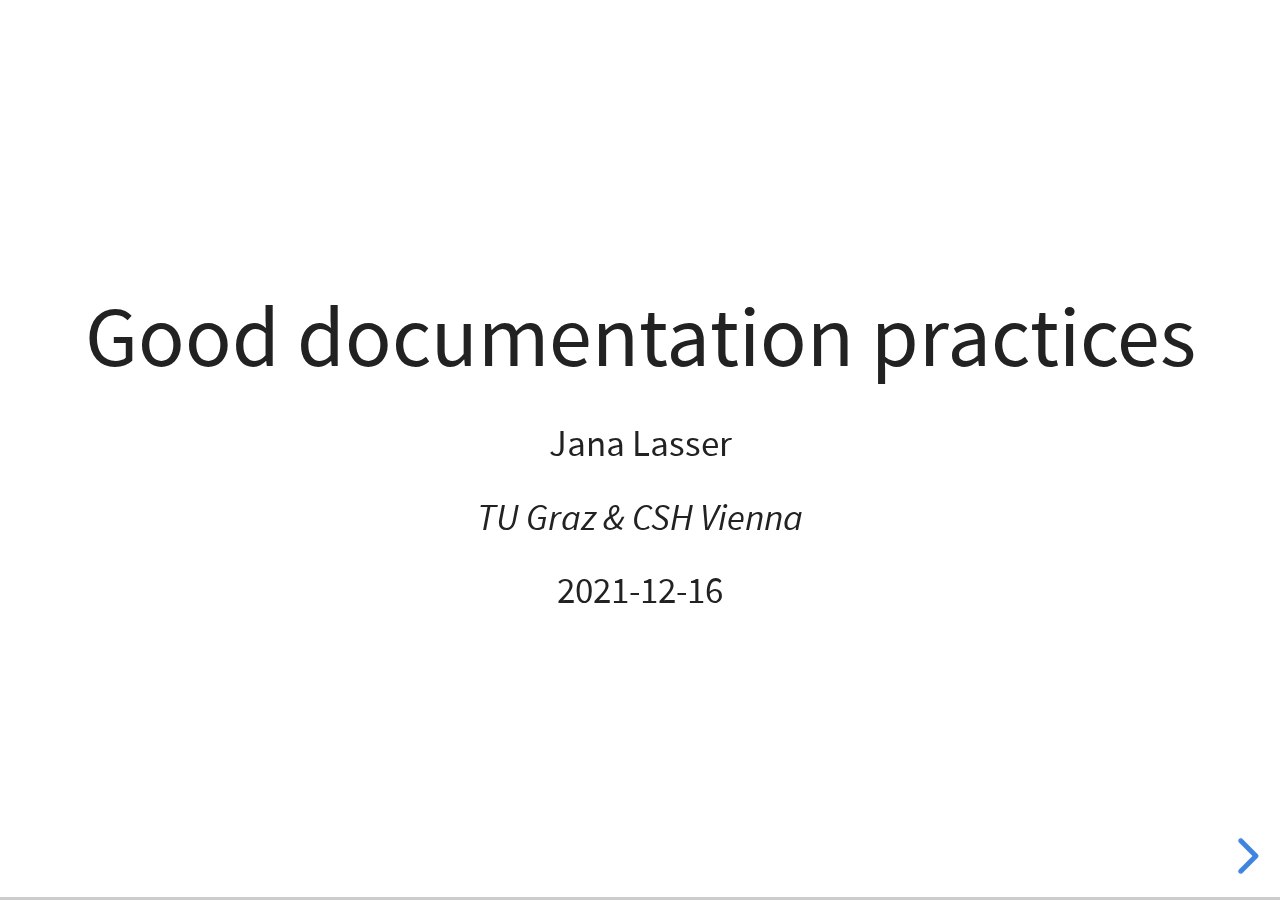
<file: 05_documentation/slides/index.html>
<!doctype html>

<html>
	<script src="plugin/markdown/markdown.js"></script>
	<script>
	  Reveal.initialize({
	    plugins: [ RevealMarkdown ]
	  });
	</script>

	<head>
		<meta charset="utf-8">
		<meta name="viewport" content="width=device-width, initial-scale=1.0, maximum-scale=1.0, user-scalable=no">

		<title>reveal.js</title>

		<link rel="stylesheet" href="dist/reset.css">
		<link rel="stylesheet" href="dist/reveal.css">
		<link rel="stylesheet" href="dist/theme/white.css" id="theme">

		<!-- Theme used for syntax highlighted code -->
		<link rel="stylesheet" href="plugin/highlight/monokai.css" id="highlight-theme">
	</head>
	<body>
		<div class="reveal">
			<div class="slides">
				<section>
					<p style="font-size:70px"> Good documentation practices<p>
					<p style="font-size:30px"> Jana Lasser<p>
					<p style="font-size:30px"> <em>TU Graz & CSH Vienna</em><p>
					<p style="font-size:30px"> 2021-12-16<p>
				</section>

				<section>
					<p style="font-size:60px"> Why should we document?<p>
						<p class="fragment fade-in"; style="font-size:35px">As researchers, we <span style="color:#C0392B">build on the work</span> of (generations) of other researchers.</p>
						<p class="fragment fade-in"; style="font-size:35px">Polished publications are often <span style="color:#C0392B">not enough to build on</span> (or reproduce) existing work.</p>
						<p class="fragment fade-in"; style="font-size:35px">Documentation <span style="color:#C0392B">helps us to remember</span> what we did in the past.</p>
						<p class="fragment fade-in"; style="font-size:35px">Documenting our work helps to <span style="color:#C0392B">find mistakes</span> and unclear parts (slow science).</p>
				</section>
				<section>
					<p style="font-size:60px"> How and what should we document?<p>
						<li class="fragment fade-in"; style="font-size:27px; text-align: left; padding-bottom: 1em;">Files with documentation should reside as <span style="color:#C0392B">close to the primary research</span> (data, figures, code, ...) as possible. Good practice: README file in the same folder.</li>
						<li class="fragment fade-in"; style="font-size:27px; text-align: left; padding-bottom: 1em"><span style="color:#C0392B">Get the metadata right</span>: Who did the work? When (if relevant: where)? How are you reachable in case of questions (email address)? Are there related documents (link them)? If there are multiple versions of this document, include version information.</li>
						<li class="fragment fade-in"; style="font-size:27px; text-align: left; padding-bottom: 1em">Describe what you did in <span style="color:#C0392B">clear language</span>. No need to sound overly sophisticated. Describe the <span style="color:#C0392B">file structure</span> of the repository/folder/collection and what to find where. </li>
						<li class="fragment fade-in"; style="font-size:27px; text-align: left; padding-bottom: 1em">Use <span style="color:#C0392B">structuring elements</span> (headlines, tables, bullets) and enrich with links. </li>
						<li class="fragment fade-in"; style="font-size:27px; text-align: left; padding-bottom: 1em">Don't use proprietary or program specific file formats (.docx!). Good practice: use <span style="color:#C0392B">Markdown</span> (.md). Alternatives: plain text (.txt), <a href="https://en.wikipedia.org/wiki/OpenDocument">Open Document Format</a> (.odt).</li>
				</section>
				<section>
					<p style="font-size:60px"> Markdown<p>
					<p style="text-align: left;"><em> Markdown is a text-to-HTML conversion tool for web writers. Markdown allows you to write using an easy-to-read, easy-to-write plain text format, then convert it to structurally valid XHTML (or HTML).</em></p>

					<p style="text-align: left"><em>Thus, “Markdown” is two things: (1) a plain text formatting syntax; and (2) a software tool, written in Perl, that converts the plain text formatting to HTML.*</em></p>
					<p style="font-size: 30px;"> *Borrowed from <a href="https://daringfireball.net/projects/markdown/">https://daringfireball.net/projects/markdown/</a>
				</section>
				<section>
					<p style="font-size:60px"> Markdown <a href="https://hackmd.io/LY5lKt0NRCCSOP2cXCOegg">example</a><p>
					<img src="img/markdown example.svg", width=1300>
				</section>
				<section>
					<p style="font-size:60px"> HowTo: Markdown*<p>
					<table style="font-size: 27px;">
				    	<thead><tr>
				            <th>Element</th>
				            <th>Syntax</th>
				        </tr></thead>
				        <tbody>
				      	<tr>
				            <td>heading</td>
				            <td># (H1), ## (H2), ### (H3), ...</td>
				        </tr>
				        <tr>
				            <td>bold & italic</td>
				            <td>**bold text**, *italic text*</td>
				        </tr>
				        <tr>
				            <td>ordered list</td>
				            <td>1. First item <br> 2. Second item</td>
				        </tr>
				    	<tr>
				            <td>table</td>
				            <td>| col 1 | col 2 | <br> | --- | --- | <br> | text | text |</td>
				        </tr>
				    	<tr>
				            <td>link</td>
				            <td>[link text](link url)</td>
				        </tr>
				        <tr>
				            <td>image</td>
				            <td>![alt text](path to image)</td>
				        </tr>
				        <tr>
				            <td>horizontal rule</td>
				            <td>---</td>
				        </tr>
				    	</tbody>
				    </table>
					<p style="font-size: 20px;"> *See also Markdown cheatsheet <a href="https://www.markdownguide.org/cheat-sheet/">https://www.markdownguide.org/cheat-sheet/</a>
				</section>
				<section>
					<p style="font-size:60px"> Where can you use Markdown?<p>
					<li style="text-align: left; font-size: 34px; padding-bottom: 1em;"> GitHub renders markdown files automatically. Best practice is to have a README.md file in the repository's root directory (<a href="https://github.com/JanaLasser/agent_based_COVID_SEIRX/blob/main/README.md">example</a>).</li>
					<li style="text-align: left; font-size: 34px; padding-bottom: 1em;"> <a href="https://osf.io/">OSF</a> features Wiki pages that can be formatted in markdown (<a href="https://osf.io/fvz48/wiki/home/">example</a>).</li>
					<li style="text-align: left; font-size: 34px; padding-bottom: 1em"> A number of "pad" implementations use Markdown to structure and render their text, for example <a href="https://hackmd.io/">HackMD</a> and <a href="http://torchpad.com/">torchpad</a> (<a href="https://hackmd.io/LY5lKt0NRCCSOP2cXCOegg">example</a>).</li>
					<li style="text-align: left; font-size: 34px;"> Other examples?</li>
				</section>

				<section>
					<p style="font-size:50px">  <span style="color:#C0392B">Exercise [20 min]</span><p>
					<p> Document your research! <em>[either OSF or GitHub*]</em></p>
					<p style="text-align: left; font-size:30px"><em> Pick one of your (ongoing or finished) research projects. Create an account on <span style="color:#C0392B">OSF</span> and make a new project for your research there. Document your research using the Wiki function of OSF and following documentation best practices. If you want to, you can also upload other documents or data and describe them.</em></p> 
					<p style="text-align: left; font-size:30px"><em> Pick one of your (ongoing or finished) coding projects. Create a local and remote <span style="color:#C0392B">Git</span> repository for it and push your code there. Document your research in the README.md file, following documentation best practices.</em></p>
					<p style="font-size: 20px; text-align: left;">*Note: if you don't set your project/repository to "public", it will remain invisible to anybody but you.</p>
				</section>
				<section>
					<p style="font-size:50px">  <span style="color:#C0392B">Feedback [15 min]</span><p>
					<p style="font-size: 35px; text-align: left;"><em>Show your team-members your documentation (share your screen if you don't want to invite them to your project/repository)</em>.</p>
					<p style="font-size: 35px; text-align: left;">Take 5 minutes / team member to answer the following questions together:
					 	<li style="text-align: left; font-size: 35px"> Is the <b>metadata</b> complete?</li>
					 	<li style="text-align: left; font-size: 35px"> Was the description of the <b>file structure</b> understandable?</li>
					 	<li style="text-align: left; font-size: 35px"> Are there improvements regarding the use of <b>formatting elements</b> you could suggest?</li>
					</p>
				</section>


			</div>
		</div>

		<script src="dist/reveal.js"></script>
		<script src="plugin/notes/notes.js"></script>
		<script src="plugin/markdown/markdown.js"></script>
		<script src="plugin/highlight/highlight.js"></script>
		<script>
			// More info about initialization & config:
			// - https://revealjs.com/initialization/
			// - https://revealjs.com/config/
			Reveal.initialize({
				hash: true,

				// Learn about plugins: https://revealjs.com/plugins/
				plugins: [ RevealMarkdown, RevealHighlight, RevealNotes ]
			});
		</script>
	</body>
</html>
</file>
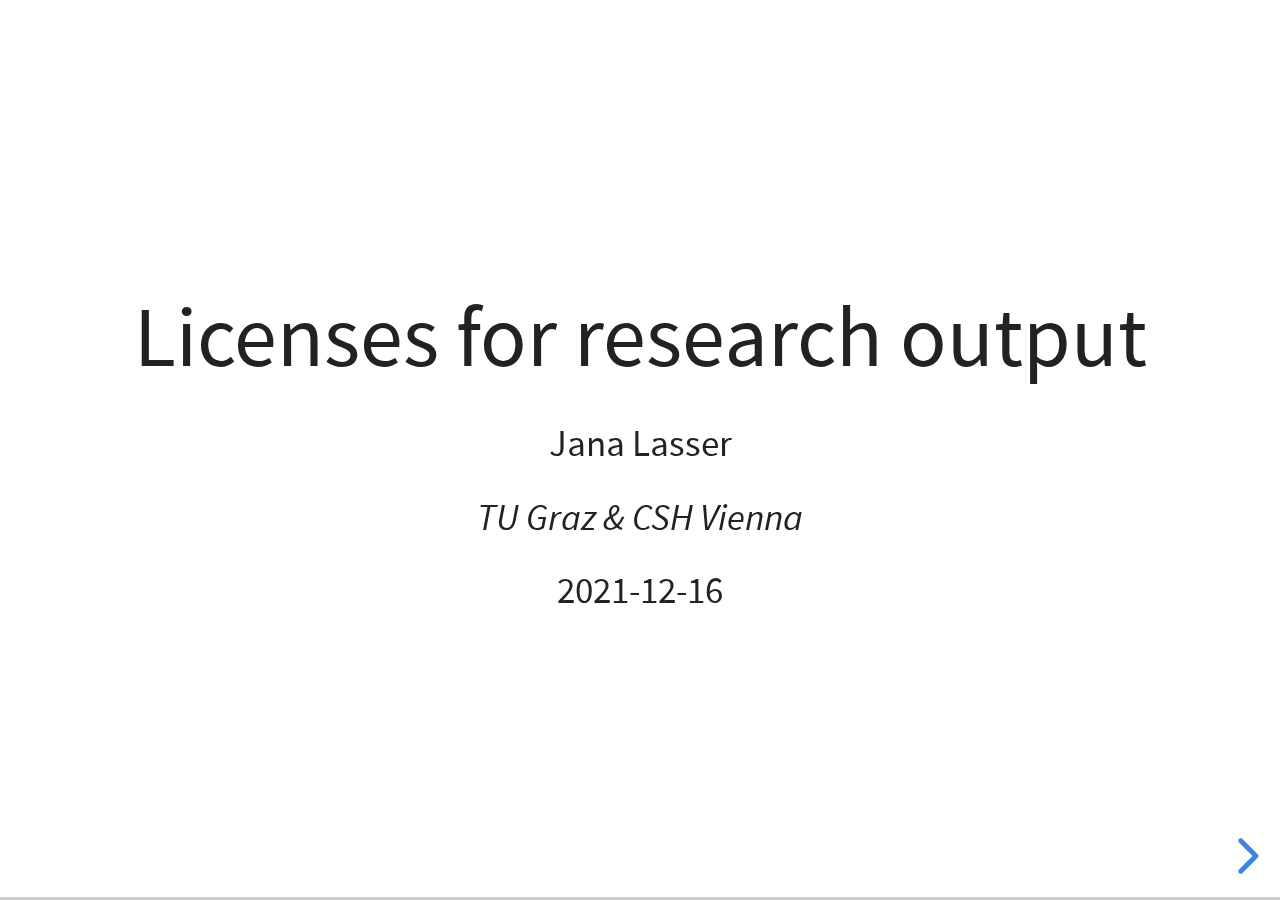
<file: 07_licenses/slides/index.html>
<!doctype html>

<html>
	<script src="plugin/markdown/markdown.js"></script>
	<script>
	  Reveal.initialize({
	    plugins: [ RevealMarkdown ]
	  });
	</script>

	<head>
		<meta charset="utf-8">
		<meta name="viewport" content="width=device-width, initial-scale=1.0, maximum-scale=1.0, user-scalable=no">

		<title>reveal.js</title>

		<link rel="stylesheet" href="dist/reset.css">
		<link rel="stylesheet" href="dist/reveal.css">
		<link rel="stylesheet" href="dist/theme/white.css" id="theme">

		<!-- Theme used for syntax highlighted code -->
		<link rel="stylesheet" href="plugin/highlight/monokai.css" id="highlight-theme">
	</head>
	<body>
		<div class="reveal">
			<div class="slides">
				<section>
					
					<p style="font-size:70px"> Licenses for research output<p>
					<p style="font-size:30px"> Jana Lasser<p>
					<p style="font-size:30px"> <em>TU Graz & CSH Vienna</em><p>
					<p style="font-size:30px"> 2021-12-16<p>
				</section>

				<section>
					<p style="font-size:60px"> Intellectual property rights (IPRs)</p>
					<p style="font-size: 35px; padding-left: 2em; padding-right: 2em; padding-top: 1em; text-align: left;"> <em>"Everyone has the right to the protection of the moral and material interests resulting from any scientific, literary or artistic production of which he is the author."</em></p>
					<p style="font-size: 25px; padding-left: 2em; padding-right: 2em; text-align: right;"><a href="http://www.un.org/en/documents/udhr/index.shtml#a27">United Nations Universal Declaration of Human Rights, Article 27</a></p>
					<p class="fragment fade-in"; style="font-size: 30px; padding-left: 1em; padding-top: 1em; text-align: left;">Research output is <span style="color:#C0392B">property</span> and comes with residual rights and obligations. Somebody or some entity has legal ownership and possession of the research output. IPRs concern the <span style="color:#C0392B">relationship between ownership and usage</span> of research output.</p>
				</section>
				<section>
					<p style="font-size:70px"> Copyright & Licenses</p>
					<p style="font-size: 40px; padding-left: 1em; padding-top: 1em; text-align: left;">If you are the <span style="color:#C0392B">owner</span> of research output, <span style="color:#C0392B">copyright</span> protects you from others producing unauthorised copies of your work. <span style="color:#C0392B">Licenses</span> set the conditions that define the terms of usage.</p>
				</section>

				<section>
					<p style="font-size:60px"> What if I don't provide a license at all?</p>
					<p style="font-size: 40px; padding-left: 1em; padding-top: 1em; text-align: left; padding-bottom: 0.5em;">The absence of a license means that <span style="color:#C0392B">default copyright law</span> applies: nobody may <span style="color:#C0392B">reproduce</span>, <span style="color:#C0392B">distribute</span> or <span style="color:#C0392B">create derivative works</span> from your output.</p>
					<p class="fragment fade-in"; style="font-size: 40px; padding-left: 1em; text-align: left;">That's completely fine and legal. But as a scientist, I want others to <span style="color:#C0392B">build on</span> and <span style="color:#C0392B">re-use</span> my work. To enable them to do so, I need to set the conditions of using my research output.</p>

					<p class="fragment fade-in"; style="font-size: 40px; padding-left: 1em; padding-top: 0.5em; text-align: left;">Open licenses are the backbone of Open Science.</p>
				</section>

				<section data-transition="slide-in none">
					<p style="font-size:60px"> Types of research output</p><br>
					<img src="img/research_outputs.svg" width="1000"></p>
					<p style="font-size: 35px; color:white; padding-top:1em">How can we find a fitting license for our research output?</p>
				</section>
				<section data-transition="none slide-out">
					<p style="font-size:60px"> Types of research output</p><br>
					<img src="img/research_outputs.svg" width="1000"></p>
					<p style="font-size: 35px; padding-top:1em">How can we find a <span style="color:#C0392B">fitting</span> license for our research output?</p>
				</section>

				<section data-transition="slide-in none">
					<p style="font-size:60px"> <span style="color:#006886">Text & figures: Creative Commons (CC)</span></p><br>
					<img src="img/CC.svg" width="800">
					<p style="font-size: 35px; padding-top:1em"><a href="https://creativecommons.org/">Creative Commons</a></p>
				</section>
				<section data-transition="none">
					<p style="font-size:60px"> <span style="color:#006886">Text & figures: Creative Commons (CC)</span></p><br>
					<img src="img/CC_1.svg" width="800">
					<p style="font-size: 35px; padding-top:1em"><a href="https://creativecommons.org/licenses/by/4.0/">CC-BY</a>: adapt & share with attribution</p>
				</section>
				<section data-transition="none">
					<p style="font-size:60px"> <span style="color:#006886">Text & figures: Creative Commons (CC)</span></p><br>
					<img src="img/CC_2.svg" width="800">
					<p style="font-size: 35px; padding-top:1em"><a href="https://creativecommons.org/licenses/by-nc/4.0/">CC-BY-NC</a>: adapt & share, but non-commercially</p>
				</section>
				<section data-transition="none">
					<p style="font-size:60px"> <span style="color:#006886">Text & figures: Creative Commons (CC)</span></p><br>
					<img src="img/CC_3.svg" width="800">
					<p style="font-size: 35px; padding-top:1em"><a href="https://creativecommons.org/licenses/by-nc-nd/4.0/">CC-BY-NC-ND</a>: share, but non-commercially</p>
				</section>
				<section data-transition="none">
					<p style="font-size:60px"> <span style="color:#006886">Text & figures: Creative Commons (CC)</span></p><br>
					<img src="img/CC_4.svg" width="800">
					<p style="font-size: 35px; padding-top:1em"><a href="https://creativecommons.org/licenses/by-nc-sa/4.0/">CC-BY-NC-SA</a>: adapt & share, non-commercially & same license</p>
				</section>
				<section data-transition="none">
					<p style="font-size:60px"> <span style="color:#006886">Text & figures: Creative Commons (CC)</span></p><br>
					<img src="img/CC_5.svg" width="800">
					<p style="font-size: 35px; padding-top:1em"><a href="https://creativecommons.org/licenses/by-sa/4.0/">CC-BY-SA 4.0</a>: adapt & share with same license<br><span style="font-size: 20px;">Read more about license versions <a href="https://wiki.creativecommons.org/wiki/License_Versions">here</a>.</span></p>
				</section>
				<section data-transition="none slide-out">
					<p style="font-size:60px"> <span style="color:#006886">Text & figures: Creative Commons (CC)</span></p><br>
					<img src="img/CC0.svg" width="800">
					<p style="font-size: 35px; padding-top:1em"><a href="https://creativecommons.org/share-your-work/public-domain/cc0/">CC0</a> "no rights reserved"</p>
				</section>

				<section>
					<p style="font-size:60px"> <span style="color:#445016">Code</span></p>
					<p style="font-size: 35px; text-align:left; padding-left:1em; padding-right:1em"><em>Unlike software-specific licenses, CC licenses do not contain specific terms about the distribution of source code, which is often important to ensuring the free reuse and modifiability of software.</em></p>
					<p class="fragment fade-in"; style="font-size: 35px; text-align:left; padding-left:1em; padding-right:1em; padding-top:0.5em"><em><a href="https://opensource.org/osd">Open Source</a> Licenses allow software to be freely used, modified, and shared. The Open Source Initiative provides a <a href="https://opensource.org/licenses">list</a> of approved licenses.</em></p>
					<p class="fragment fade-in"; style="font-size: 35px; text-align:left; padding-left:1em; padding-right:1em; padding-top:0.5em"><em>A very helpful list of differences in license permissions, conditions and limitations can be found <a href="https://choosealicense.com/licenses/">here</a>.</em></p> 
				</section>

				<section>
					<p style="font-size:60px"> <span style="color:#445016">MIT license</span></p>
					<img src="img/MIT.svg" width="400">
					<p style="font-size: 35px; padding-top:1em"><a href="https://opensource.org/licenses/MIT">MIT</a>: modifications don't need to be open sourced.</p>
				</section>

				<section>
					<p style="font-size:60px"> <span style="color:#445016">General Public License 3</span></p>
					<img src="img/GPL3.svg" width="700">
					<p style="font-size: 35px; padding-top:1em"><a href="https://www.gnu.org/licenses/gpl-3.0.en.html">GPL 3</a>: modifications need to be open sourced. <a href="https://www.fsf.org/blogs/licensing/creative-commons-by-sa-4-0-declared-one-way-compatible-with-gnu-gpl-version-3">One-way compatible</a> with CC-BY-SA 4.0.</p>
				</section>

				<section>
					<p style="font-size:60px"> <span style="color:#d45500">Data</span></p>
					<p style="font-size: 35px; text-align:left; padding-left:1em; padding-right:1em"><em>Version 4.0 of CC licenses explicitely includes databases.</em></p>
					<p class="fragment fade-in"; style="font-size: 35px; text-align:left; padding-left:1em; padding-right:1em; padding-top:0.5em"><em>The main challenge with licensing data is finding out if you <span style="color:#C0392B">have the right to licensing</span> it.</em></p>
					<li class="fragment fade-in"; style="font-size: 35px; text-align:left; padding-left:1em; padding-right:1em; padding-top:0.5em"><em>Some <span style="color:#C0392B">data might be exempt</span> from licensing in some juristictions.</em></li> 
					<li class="fragment fade-in"; style="font-size: 35px; text-align:left; padding-left:1em; padding-right:1em; padding-top:0.5em"><em>Your work contract might specify that your <span style="color:#C0392B">institution owns the data</span> you produce.</em></li> 
					<li class="fragment fade-in"; style="font-size: 35px; text-align:left; padding-left:1em; padding-right:1em; padding-top:0.5em"><em>The <span style="color:#C0392B">contents</span> of your database itself might be <span style="color:#C0392B">subject to copyright</span>.</em></li> 
				</section>

				<section data-transition="slide-in none">
					<p style="font-size:60px"> <span>Summary</span></p><br>
					<img src="img/research_outputs_1.svg" width="800">
				</section>
				<section data-transition="none">
					<p style="font-size:60px"> <span>Summary</span></p><br>
					<img src="img/research_outputs_2.svg" width="800">
				</section>
				<section data-transition="none slide-out">
					<p style="font-size:60px"> <span>Summary</span></p><br>
					<img src="img/research_outputs_3.svg" width="800">
				</section>

				<section>
					<p style="font-size:50px">  <span style="color:#C0392B">Exercise [15 min]</span><p>
					<p> Do one out of the following:</p>
					<p style="text-align: left; padding-bottom:1em"><em> Think about a fitting license for the <span style="color:#C0392B">OSF repository</span> you created earlier. Add the license to the repository.</em></p>
					<p style="text-align: left; padding-bottom: 1em"><em> Think about a fitting license for the <span style="color:#C0392B">GitHub repository</span> you created earlier. Add the license to the repository.</em></p> 
					<p style="text-align: left; font-size: 25px;"><b> How do I add a license? </b> Make a text file called LICENSE, copy the license text into the file and place the file in the root directory of the repository.</</p> 
					
				</section>
			</div>
		</div>

		<script src="dist/reveal.js"></script>
		<script src="plugin/notes/notes.js"></script>
		<script src="plugin/markdown/markdown.js"></script>
		<script src="plugin/highlight/highlight.js"></script>
		<script>
			// More info about initialization & config:
			// - https://revealjs.com/initialization/
			// - https://revealjs.com/config/
			Reveal.initialize({
				hash: true,

				// Learn about plugins: https://revealjs.com/plugins/
				plugins: [ RevealMarkdown, RevealHighlight, RevealNotes ]
			});
		</script>
	</body>
</html>
</file>
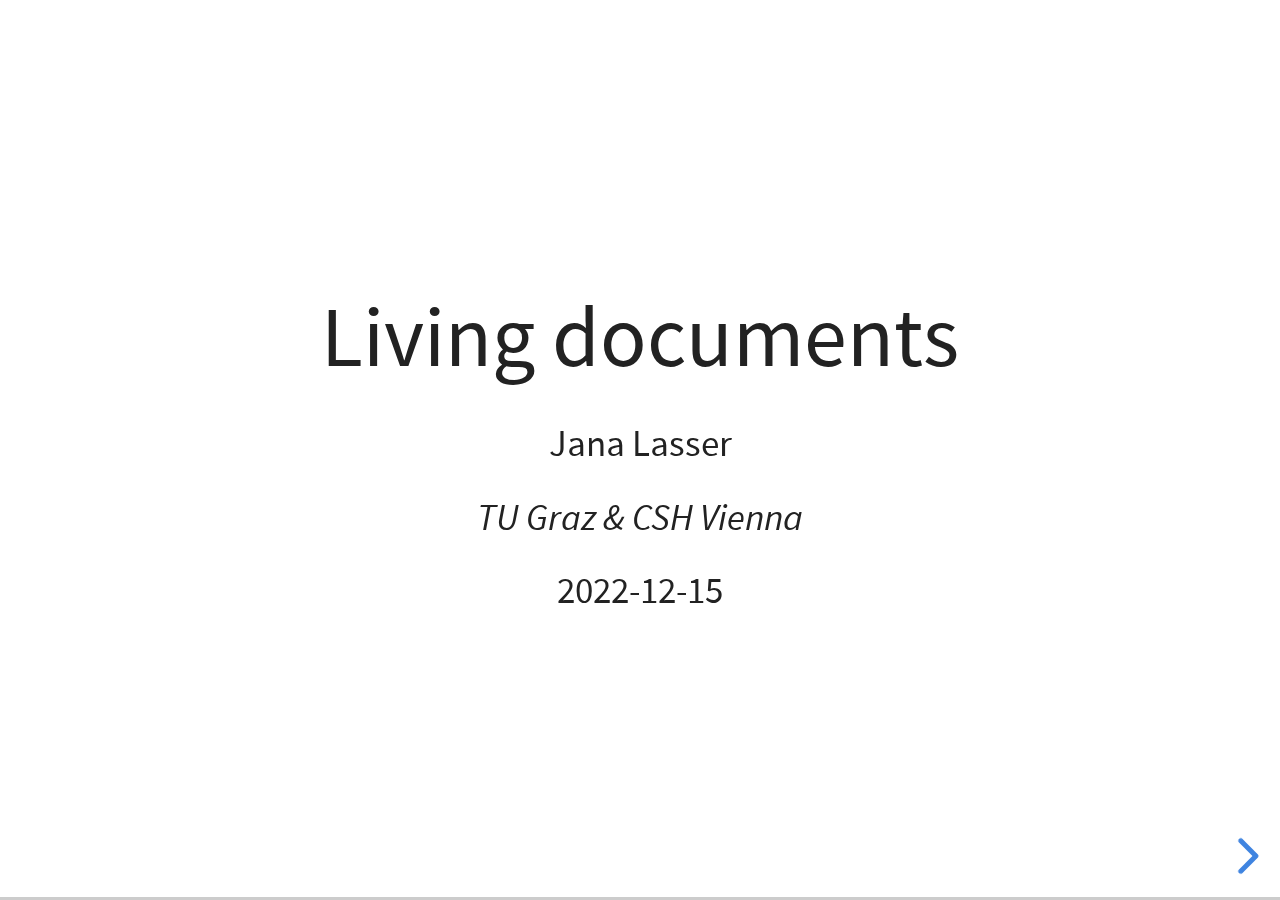
<file: 06_collaborations/06_01_living_documents/slides/index.html>
<!doctype html>

<html>
	<script src="plugin/markdown/markdown.js"></script>
	<script>
	  Reveal.initialize({
	    plugins: [ RevealMarkdown ]
	  });
	</script>

	<head>
		<meta charset="utf-8">
		<meta name="viewport" content="width=device-width, initial-scale=1.0, maximum-scale=1.0, user-scalable=no">

		<title>reveal.js</title>

		<link rel="stylesheet" href="dist/reset.css">
		<link rel="stylesheet" href="dist/reveal.css">
		<link rel="stylesheet" href="dist/theme/white.css" id="theme">

		<!-- Theme used for syntax highlighted code -->
		<link rel="stylesheet" href="plugin/highlight/monokai.css" id="highlight-theme">
	</head>
	<body>
		<div class="reveal">
			<div class="slides">
				<section>
					<p style="font-size:70px"> Living documents<p>
					<p style="font-size:30px"> Jana Lasser<p>
					<p style="font-size:30px"> <em>TU Graz & CSH Vienna</em><p>
					<p style="font-size:30px"> 2022-12-15<p>
				</section>

				<section>
					<p style="font-size:60px"> Why living documents<p>
						<p style="font-size:35px"><em> Writing permeates all the activities of a researcher.</em></p>
						<p class="fragment fade-in"; style="font-size:35px"><span style="color:#C0392B">Writing</span> grant proposals </p>
						<p class="fragment fade-in"; style="font-size:35px"><span style="color:#C0392B">Writing</span> articles </p>
						<p class="fragment fade-in"; style="font-size:35px"><span style="color:#C0392B">Writing</span> reports </p>
						<p class="fragment fade-in"; style="font-size:35px"><span style="color:#C0392B">Writing</span> lecture notes </p>
						<p class="fragment fade-in"; style="font-size:35px"><span style="color:#C0392B">Writing</span> minutes </p>
						<p class="fragment fade-in"; style="font-size:35px"> ... </p>
						<p class="fragment fade-in"; style="font-size:35px"> The times when writing was a solitary activity are long gone. </p>
				</section>

				<section>
					<p style="font-size:60px"> Zombie documents<p>
					<img src="img/zombie_documents.svg"; width="400">
					<p style="font-size:35px"> <em>They are dead, they multiply and they haunt you.</em></p>
				</section>

				<section>
					<p style="font-size:55px"> Living documents are <span style="color:#C0392B">dynamically</span> updated and can be edited by <span style="color:#C0392B">more than one person</span> at the <span style="color:#C0392B">same time</span>.<p>
				</section>

				<section data-transition="slide-in none">
					<p style="font-size:60px"> The challenge of concurrency<p>
					<img src="img/concurrency_1.svg"; width="600">
				</section>
				<section data-transition="none slide-out">
					<p style="font-size:60px"> The challenge of concurrency<p>
					<img src="img/concurrency_2.svg"; width="600">
				</section>

				<section>
					<p style="font-size:60px"> Example implementations<p>
					<p> <a href="https://www.google.com/intl/de_at/docs/about/">Google Docs</a></p>
					<p> (Microsoft) Office documents in <a href="https://www.microsoft.com/de-at/microsoft-365/onedrive/online-cloud-storage">OneCloud</a> or documents in <a href="https://nextcloud.com/">Nextcloud</a></p>
					<p> <a href="https://de.overleaf.com/">Overleaf</a> or <a href="https://www.authorea.com/">Authorea </a> for scientific writing</p>
					<p>Pads (<a href="https://hackmd.io/">HackMD</a>, <a href="https://pad.riseup.net/">riseup</a>) for quick and easy writing</p>
					<p> Wikis (<a href="https://en.wikipedia.org/wiki/Main_Page">Wikipedia</a>)</p>
				</section>

				<section>
					<p style="font-size:60px"> Prominent examples<p>
					<p> <span style="color:#C0392B">Google Docs</span> [grants, articles, minutes]</p>
					<p> <span style="color:#C0392B">(Microsoft) Office documents</span> [grants, articles, minutes]</p>
					<p> <span style="color:#C0392B">Overleaf & Authorea</span> [grants, articles]</p>
					<p> <span style="color:#C0392B">Pads</span> [idea generation, documentation]</p>
					<p> <span style="color:#C0392B">Wikis</span> [knowledge transfer, science communication]</p>
				</section>

				<section>
					<p style="font-size:60px"> Features of living documents<p>
					<p style="font-size: 35px;"> Parallel editing</p>
					<p style="font-size: 35px;"> Exporting</p>
					<p style="font-size: 35px;"> Access control (reading, editing)</p>
					<p style="font-size: 35px;"> Commenting</p>
					<p style="font-size: 35px;"> Version control</p>
					<p style="font-size: 35px;"style="font-size: 35px;"> Reference management integration </p>
					<p style="font-size: 35px;"> Local hosting </p>
					<p style="font-size: 35px;"> Price </p>
				</section>

				<section>
					<em> All services support <span style="color:#C0392B">parallel editing</span> and <span style="color:#C0392B">exporting</span>.</em><br><br>
					<font size="6">
						<table>
					    	<thead><tr>
					            <th>Service</th>
					            <th>Access control</th>
					            <th>Comment</th>
					            <th>Version Control</th>
					            <th>Refs</th>
					            <th>Local?</th>
					            <th>Price</th>
					        </tr></thead>
					        <tbody>
					      	<tr>
					            <td>gDocs</td>
					            <td style="background-color:#7DCEA0; text-align:center">+</td>
					            <td style="background-color:#7DCEA0; text-align:center">+</td>
					            <td style="background-color:#7DCEA0; text-align:center">+</td>
					            <td style="background-color:#7DCEA0; text-align:center">+</td>
					            <td style="background-color:#E66B4D; text-align:center">-</td>
					            <td style="background-color:#7DCEA0; text-align:center">free</td>
					        </tr>
					      	<tr>
					            <td>office</td>
					            <td style="background-color:#7DCEA0; text-align:center">+</td>
					            <td style="background-color:#7DCEA0; text-align:center">+</td>
					            <td style="background-color:#7DCEA0; text-align:center">+</td>
					            <td style="background-color:#7DCEA0; text-align:center">+</td>
					            <td style="background-color:#E6AE4D; text-align:center">~</td>
					            <td style="background-color:#E66B4D; text-align:center">paid</td>
					        </tr>
					      	<tr>
					            <td>overleaf</td>
					            <td style="background-color:#7DCEA0; text-align:center">+</td>
					            <td style="background-color:#7DCEA0; text-align:center">+</td>
					            <td style="background-color:#E6AE4D; text-align:center">~</td>
					            <td style="background-color:#7DCEA0; text-align:center">+</td>
					            <td style="background-color:#E66B4D; text-align:center">-</td>
					            <td style="background-color:#E6AE4D; text-align:center">freemium</td>
					        </tr>
					      	<tr>
					            <td>authorea</td>
					            <td style="background-color:#E6AE4D; text-align:center">~</td>
					            <td style="background-color:#7DCEA0; text-align:center">+</td>
					            <td style="background-color:#7DCEA0; text-align:center">+</td>
					            <td style="background-color:#7DCEA0; text-align:center">+</td>
					            <td style="background-color:#E66B4D; text-align:center">-</td>
					            <td style="background-color:#E6AE4D; text-align:center">freemium</td>
					        </tr>
					      	<tr>
					            <td>hackMD</td>
					            <td style="background-color:#E6AE4D; text-align:center">~</td>
					            <td style="background-color:#7DCEA0; text-align:center">+</td>
					            <td style="background-color:#E66B4D; text-align:center">-</td>
					            <td style="background-color:#E66B4D; text-align:center">-</td>
					            <td style="background-color:#E6AE4D; text-align:center">~</td>
					            <td style="background-color:#E6AE4D; text-align:center">freemium</td>
					        </tr>
					      	<tr>
					            <td>wiki</td>
					            <td style="background-color:#7DCEA0; text-align:center">+</td>
					            <td style="background-color:#E6AE4D; text-align:center">~</td>
					            <td style="background-color:#7DCEA0; text-align:center">+</td>
					            <td style="background-color:#E6AE4D; text-align:center">~</td>
					            <td style="background-color:#7DCEA0; text-align:center">+</td>
					            <td style="background-color:#7DCEA0; text-align:center">free</td>
					        </tr>
					    	</tbody>
					    </table>
					</font>
				</section>

				<section>
					<p style="font-size:50px">  <span style="color:#C0392B">Exercise [15 min]</span><p>
					<p> Do one out of the following:</p>
					<p style="text-align: left; padding-left: 1em; padding-right: 1em; font-size:40px; padding-bottom:1em"><em> Pick a  <span style="color:#C0392B">service you don't know</span> that could be useful for you, make an account, create a document, write a sentence, insert a comment and invite another user.</em></p>
					<p style="text-align: left; padding-left: 1em; padding-right: 1em; font-size:40px"><em> Pick a  <span style="color:#C0392B">function you don't know</span> out of [version control, reference integration, local hosting] and try to figure out how to do it for a service you regularly use.</em></p> 
				</section>

				<section>
					<p style="font-size:50px; padding-bottom:1em">  <span style="color:#C0392B">Show & tell</span><p>
					<p style="font-size:35px; padding-bottom:1em"> &#8594 What do you like about a particular service you use regularly?</p>
					<p style="font-size:35px; padding-bottom:1em"> &#8594 How much does accessbility of a service matter to you and which services are (not) very accessible in your epxerience?</p>
					<p style="font-size:35px"> &#8594 What file formats do you usually export to and why?</p>
				</section>

			</div>
		</div>

		<script src="dist/reveal.js"></script>
		<script src="plugin/notes/notes.js"></script>
		<script src="plugin/markdown/markdown.js"></script>
		<script src="plugin/highlight/highlight.js"></script>
		<script>
			// More info about initialization & config:
			// - https://revealjs.com/initialization/
			// - https://revealjs.com/config/
			Reveal.initialize({
				hash: true,

				// Learn about plugins: https://revealjs.com/plugins/
				plugins: [ RevealMarkdown, RevealHighlight, RevealNotes ]
			});
		</script>
	</body>
</html>
</file>
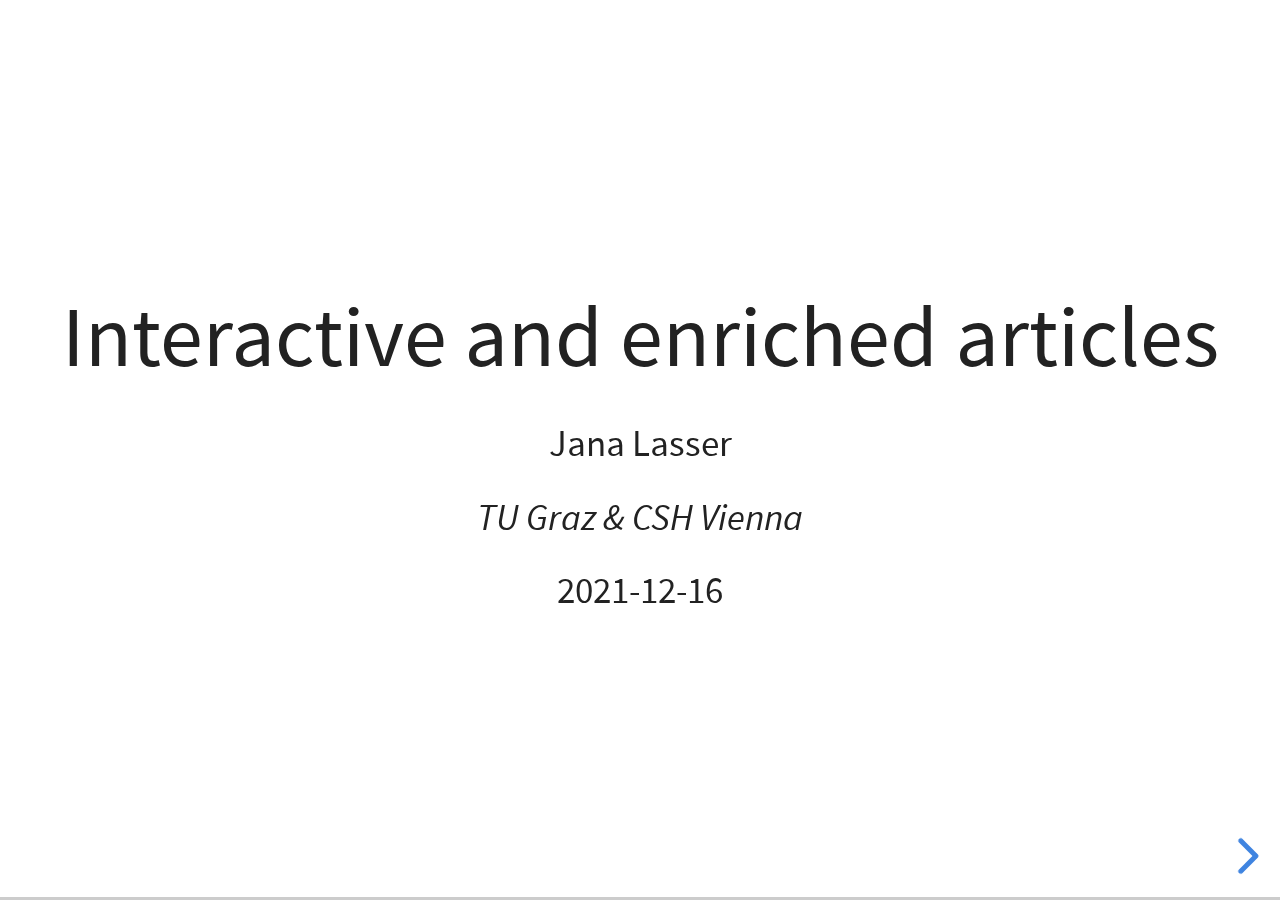
<file: 06_collaborations/06_02_coding_notebooks/slides/index.html>
<!doctype html>

<html>
	<script src="plugin/markdown/markdown.js"></script>
	<script>
	  Reveal.initialize({
	    plugins: [ RevealMarkdown ]
	  });
	</script>

	<head>
		<meta charset="utf-8">
		<meta name="viewport" content="width=device-width, initial-scale=1.0, maximum-scale=1.0, user-scalable=no">

		<title>reveal.js</title>

		<link rel="stylesheet" href="dist/reset.css">
		<link rel="stylesheet" href="dist/reveal.css">
		<link rel="stylesheet" href="dist/theme/white.css" id="theme">

		<!-- Theme used for syntax highlighted code -->
		<link rel="stylesheet" href="plugin/highlight/monokai.css" id="highlight-theme">
	</head>
	<body>
		<div class="reveal">
			<div class="slides">
				<section>
					
					<p style="font-size:70px"> Interactive and enriched articles<p>
					<p style="font-size:30px"> Jana Lasser<p>
					<p style="font-size:30px"> <em>TU Graz & CSH Vienna</em><p>
					<p style="font-size:30px"> 2021-12-16<p>
				</section>

				<section>
					<p style="font-size:60px"> The current state of the art in academic publishing: <span style="color:#C0392B">PDF</span></p>
						<p class="fragment fade-in">PDFs are <span style="color:#C0392B">static</span>. </p>
						<p class="fragment fade-in">Content <span style="color:#C0392B"> length is limited</span> – sometimes drastically.</p>
						<p class="fragment fade-in">Content <span style="color:#C0392B"> types are limited</span>.</p>
						<p class="fragment fade-in">PDFs are very <span style="color:#4949E2"> accessible</span>.</p>
						<p class="fragment fade-in">PDFs are <span style="color:#4949E2"> easy to maintain</span>.</p>
				</section>

				<section>
					<p style="font-size:60px"> Moving research articles to the 21st century: why?</p>
						<li class="fragment fade-in"; style="text-align: left; font-size: 35px; padding-bottom: 0.5em;"> <span style="color:#C0392B">Transparency and reproducibility</span> are moving to the core of what it means to perform research. This should be reflected in research articles but requires an upgrade to publishing practices.</li>
						<li class="fragment fade-in"; style="text-align: left; font-size: 35px; padding-bottom: 0.5em"> <span style="color:#C0392B">Understanding</span>: Interactive elements and hierarchical representation of knowledge can help both other researchers and the general public to understand what we did.</li>
						<li class="fragment fade-in"; style="text-align: left; font-size: 35px"> <span style="color:#C0392B">Why not?</span> The primary tool to <em>read</em> research articles is the browser. And browsers are capable of <em>so much more </em>.</li>
				</section>

				<section>
					<p style="font-size:60px; margin: 0px; padding:0px"> Coding notebooks</p>
					<p style="font-size: 30px; margin: 0px; padding:0px"> Rendered & hyperlinked text (Markdown) </p>
					<img src="img/notebook_rendered_text.svg", width=800>
					<p style="font-size: 30px; margin: 0px; padding:0px"> Executable code (Python) </p>
					<img src="img/notebook_code.svg", width=800>
				</section>
				
				<section>
					<p style="font-size:60px"> Some application examples</p>
					<p style="font-size: 35px; padding-bottom: 0.5em;"> Reproducing figures of a primary publication given the original data (<a href="https://nbviewer.org/github/WagnerLabPapers/Waskom_JNeurosci_2014/blob/master/Behavioral_and_Decoding_Analyses.ipynb">notebook</a>)</p>
					<p style="font-size: 35px; padding-bottom: 0.5em"> Accompanying the main publication with a tutorial to reproduce the analysis (<a href="https://github.com/minrk/ligo-binder">notebook</a> &#8594 open binder)</p>
					<p style="font-size: 35px; padding-bottom: 0.5em"> Converting a full publication to an executable format (<a href="https://github.com/JanaLasser/salt-polygons-are-caused-by-convection">notebook</a> &#8594 open binder)</p>
					<p style="font-size: 35px; padding-bottom: 0.75em"> <a href="https://elifesciences.org/articles/65658/executable">Article</a> enriched with code embedded in a journal (eLife)</p>
					<p style="font-size: 20px; text-align: left"> Find more application examples in <a href="https://gist.github.com/ocoyawale/54d92fd4bf92508a2a6e482b5fa480fd">this gallery</a> and eLife's <a href="https://elifesciences.org/collections/d72819a9/executable-research-articles">executable research articles collection</a>.</p>
					<p style="font-size: 20px; text-align: left"> An article that describes the process of creating an executable article in more detail <a href="https://www.nature.com/articles/s42005-020-00403-4">this gallery</a>.</p>
				</section>

				<section>
					<p style="font-size:50px; padding:0; margin:0"> HowTo:</p>
					<p style="font-size:50px; padding-bottom:20px"> Jupyter notebooks vs. R markdown</p>
					<table style="font-size: 30px;">
				    	<thead><tr>
				            <th>feature</th>
				            <th>R markdown</th>
				            <th>jupyter notebook</th>
				        </tr></thead>
				        <tbody>
				      	<tr>
				            <td>editing</td>
				            <td>editable in plain text</td>
				            <td>JSON under the hood needs &#8594 software to edit effectively</td>
				        </tr>
				      	<tr>
				            <td>programming language</td>
				            <td>R</td>
				            <td>supports many <a href="https://github.com/jupyter/jupyter/wiki/Jupyter-kernels">kernels</a></td>
				        </tr>
				      	<tr>
				            <td>interactivity</td>
				            <td>supported with <a href="https://bookdown.org/yihui/rmarkdown/shiny-documents.html">shiny documents</td>
				            <td>supported natively</a></td>
				        </tr>
				      	<tr>
				            <td>online deployment</td>
				            <td>supported with <a href="https://bookdown.org/yihui/rmarkdown/shiny-deploy.html">ShinyApps</a></td>
				            <td><a href="https://mybinder.org/">binder</a> (no installation) or <a href="https://pythonforundergradengineers.com/deploy-jupyter-notebook-voila-heroku.html">voila + heroku</a></td>
				        </tr>
				    	</tbody>
				    </table>
				</section>


				<section>
					<p style="font-size:55px; padding-bottom:20px"> "Enriched"  articles with <a href="https://web.hypothes.is/">hypothesis.io </a></p>
					<p style="font-size: 30px; "> <em>Coding notebooks are only relevant for some disciplines &#8594 web annotations</em></p>
					<p class="fragment fade-in"><img src="img/annotation.svg", width=800></p>

					<p style="font-size: 20px;"> Source: screenshot from <a href="https://english.umd.edu/research-innovation/journals/interpolations/fall-2020/implementing-safe-injection-facilities-combat">this</a> article by Amber Owens.</p>
				</section>

				<section>
					<p style="font-size:60px; margin: 0px; padding:0px"> Use of annotations for authors</p>
					<p style="font-size: 35px;">Use annotations to enrich an article with <span style="color:#C0392B">less formal content</span>.<br><br>
					<em>Abstracts are the purely descriptive summaries often found at the beginning of scholarly journal articles or in periodical indexes. Annotations are descriptive and critical; they may describe the author's point of view, authority, or clarity and appropriateness of expression.*</em></p>
					<p class="fragment fade-in"; style="font-size: 35px;">Enrich an article with <span style="color:#C0392B">images, videos</span> or <span style="color:#C0392B">links</span> to other articles which don't find space in the main text.</p> 
					<p class="fragment fade-in"; style="font-size: 35px;">Annotate the bibliography to highlight important work and <span style="color:#C0392B">contextualise references</span> (there are even <a href="https://www.lib.sfu.ca/help/cite-write/citation-style-guides/annotated-bibliography">guides </a> for this).</p> 
					<p style="font-size: 20px;">*Borrowed from <a href="https://guides.library.cornell.edu/annotatedbibliography">this</a> annotation guide.</p>
				</section>

				<section data-transition="fade-in none">
					<p style="font-size:55px; padding-bottom:20px"> Hypothesis groups </p>
					<img src="img/hypothesis_groups_1.svg" width="650"></p>
					<p style="font-size: 20px;">Source: adapted from <a href="https://web.hypothes.is/help/annotating-with-groups/">here</a>.</p>
				</section>
				<section data-transition="none fade-out">
					<p style="font-size:55px; padding-bottom:20px"> Hypothesis groups </p>
					<img src="img/hypothesis_groups_2.svg" width="650"></p>
					<p style="font-size: 20px;">Source: adapted from <a href="https://web.hypothes.is/help/annotating-with-groups/">here</a>.</p>
				</section>

				<section>
					<p style="font-size:55px; padding-bottom:20px"> One step further: interactive scholarly works</p>
					<p">Example: <a href="http://blackquotidian.org/">the black quotidian</a></p><br>
					<p class="fragment fade-in"> These interactive scholarly works are published <em>and reviewed</em> by <a href="https://www.sup.org/digital/">Stanford University Press</a></p>
				</section>

				<section>
					<p style="font-size:55px; padding-bottom:20px"> Summary</p>
					<p style="font-size:40px;"><em>Interactive and enriched publications...</em></p>
					<p class="fragment fade-in"; style="font-size:35px;"> ... can foster <span style="color:#4949E2">better understanding</span>.</p>
					<p class="fragment fade-in"; style="font-size:35px;"> ... accelerate publication of data and methods and foster <span style="color:#4949E2">transparency</span> and <span style="color:#4949E2">reproducibility.</span></p>
					<p class="fragment fade-in"; style="font-size:35px;"> ... are <span style="color:#C0392B">a lot of work</span> with little reward*.</p>
					<p class="fragment fade-in"; style="font-size:35px;"> ... are <span style="color:#C0392B">technologically complex</span> and <span style="color:#C0392B">hard to maintain</span>.</p>
					<p class="fragment fade-in"; style="font-size:35px; padding-bottom: 20px;"> ... both <span style="color:#4949E2">increase</span> acessibility (open tools) and <span style="color:#C0392B">decrease</span> accessibility (complexity).</p>
					<p style="font-size: 20px; text-align: left;">*If we are just counting the "hard currency" of academia: publications and grants.</p>
				</section>

			</div>
		</div>

		<script src="dist/reveal.js"></script>
		<script src="plugin/notes/notes.js"></script>
		<script src="plugin/markdown/markdown.js"></script>
		<script src="plugin/highlight/highlight.js"></script>
		<script>
			// More info about initialization & config:
			// - https://revealjs.com/initialization/
			// - https://revealjs.com/config/
			Reveal.initialize({
				hash: true,

				// Learn about plugins: https://revealjs.com/plugins/
				plugins: [ RevealMarkdown, RevealHighlight, RevealNotes ]
			});
		</script>
	</body>
</html>
</file>
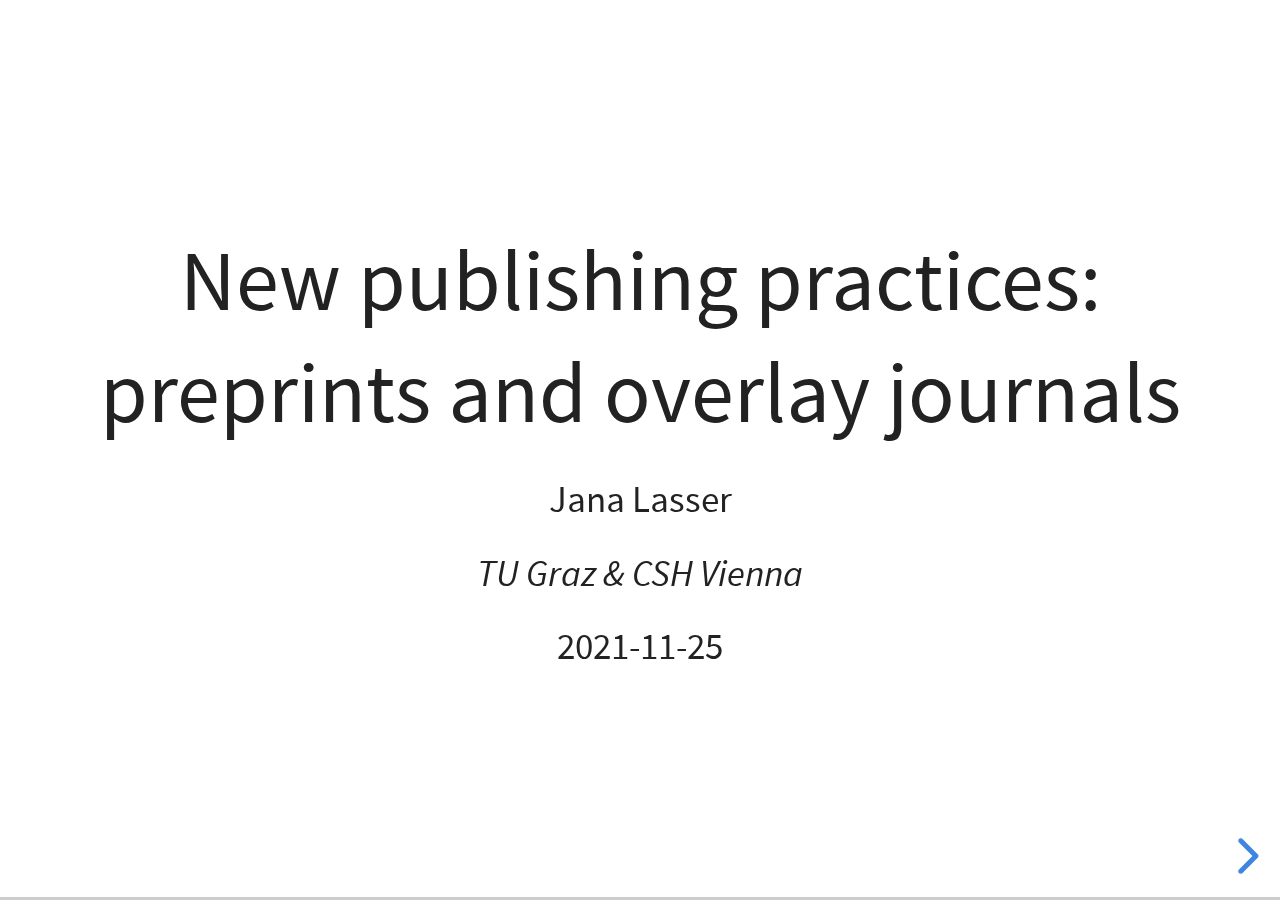
<file: 08_publication_forms/08_01_preprints_and_overlay_journals/slides/index.html>
<!doctype html>

<html>
	<script src="plugin/markdown/markdown.js"></script>
	<script>
	  Reveal.initialize({
	    plugins: [ RevealMarkdown ]
	  });
	</script>

	<head>
		<meta charset="utf-8">
		<meta name="viewport" content="width=device-width, initial-scale=1.0, maximum-scale=1.0, user-scalable=no">

		<title>reveal.js</title>

		<link rel="stylesheet" href="dist/reset.css">
		<link rel="stylesheet" href="dist/reveal.css">
		<link rel="stylesheet" href="dist/theme/white.css" id="theme">

		<!-- Theme used for syntax highlighted code -->
		<link rel="stylesheet" href="plugin/highlight/monokai.css" id="highlight-theme">
	</head>
	<body>
		<div class="reveal">
			<div class="slides">
				<section>
					<p style="font-size:70px"> New publishing practices: preprints and overlay journals<p>
					<p style="font-size:30px"> Jana Lasser<p>
					<p style="font-size:30px"> <em>TU Graz & CSH Vienna</em><p>
					<p style="font-size:30px"> 2021-11-25<p>
				</section>
				<section data-transition="slide-in none">
					<p style="font-size:60px"> Publishing workflow</p>
					<img src="img/publication_workflow_1.svg" width="750"></p>
					<p style="font-size: 30px; padding:0; margin:0; color:white">Each of these article versions can also be published by the authors via <em>self archiving</em>.</p>
				</section>
				<section data-transition="none">
					<p style="font-size:60px"> Publishing workflow</p>
					<img src="img/publication_workflow_2.svg" width="750"></p>
					<p style="font-size: 30px; padding:0; margin:0; color:white">Each of these article versions can also be published by the authors via <em>self archiving</em>.</p>
				</section>
				<section data-transition="none">
					<p style="font-size:60px"> Publishing workflow</p>
					<img src="img/publication_workflow_3.svg" width="750"></p>
					<p style="font-size: 30px; padding:0; margin:0; color:white">Each of these article versions can also be published by the authors via <em>self archiving</em>.</p>
				</section>
				<section data-transition="none">
					<p style="font-size:60px"> Publishing workflow</p>
					<img src="img/publication_workflow_4.svg" width="750"></p>
					<p style="font-size: 30px; padding:0; margin:0; color:white">Each of these article versions can also be published by the authors via <em>self archiving</em>.</p>
				</section>
				<section data-transition="none slide-out">
					<p style="font-size:60px"> Publishing workflow</p>
					<img src="img/publication_workflow_4.svg" width="750"></p>
					<p style="font-size: 30px; padding:0; margin:0">Each of these article versions (e-prints) can also be published by the authors via <em>self archiving</em>.</p>
				</section>
				<section>
					<p style="font-size:60px"> Motivation for self-archiving</p>
					<p style="font-size:40px; padding-top:1em; text-align: left; padding-left: 1em;"> <span style="color:#C0392B">Accessibility:</span> self-archiving of preprints, postprints or journal versions constitutes "green" Open Access.</p>
					<p style="font-size:40px; padding-top:1.5em; text-align: left; padding-left: 1em;"> <span style="color:#C0392B">Speed:</span> self-archiving of preprints allows for faster sharing of results, without waiting for peer-review.</p>
				</section>
				<section>
					<p style="font-size:60px"> A short history of sharing preprints</p>
					<p style="font-size:35px; padding-top:0.25em; text-align: left; padding-left: 1em;"> <b>1960</b>: The first preprints are shared as hard copies to get feedback before submission.</p>
					<p class="fragment fade-in"; style="font-size:35px; padding-top:0.25em; text-align: left; padding-left: 1em;"> <b>1991</b>: <a href="https://arxiv.org/">arXiv</a>, the first online preprint server launches.</p>
					<p class="fragment fade-in"; style="font-size:35px; padding-top:0.25em; text-align: left; padding-left: 1em;"> <b>2010</b>: arXiv gets increasingly popular among computer scientists to rapidly share research.</p>
					<p class="fragment fade-in"; style="font-size:35px; padding-top:0.25em; text-align: left; padding-left: 1em;"> <b>2013 - 2019</b>: A number of other disciplinary preprint servers are launched (<a href="https://www.biorxiv.org/">bioRxiv</a>, <a href="https://psyarxiv.com/">PsyArXiv</a>, <a href="https://www.medrxiv.org/">medRxiv</a>, <a href="https://chemrxiv.org/engage/chemrxiv/public-dashboard">ChemRxiv</a>, <a href="https://osf.io/preprints/socarxiv">SocArXiv</a>).</p>
					<p class="fragment fade-in"; style="font-size:35px; padding-top:0.25em; text-align: left; padding-left: 1em;"> <b>2020</b>: The need to rapidly dissemniate COVID research boosts popularity of preprint servers.</p>
				</section>
				<section>
						<table style="font-size: 28px;">
					    	<thead><tr>
					            <th>Name</th>
					            <th>Discipline(s)</th>
					            <th>Size</th>
					            <th>Indexing</th>
					        </tr></thead>
					        <tbody>
					      	<tr>
					            <td style="text-align:left"><a href="https://arxiv.org/">arXiv</a></td>
					            <td style="text-align:left">physics, CS, ...</td>
					            <td style="text-align:right">1,890,000</td>
					            <td style="text-align:left; font-size:20px">Google Scholar, Europe PMC, SciLit, PubMed, SHARE, ADS, SINSPIRE-HEP, PrePubmed</td>
					        </tr>
					      	<tr>
					            <td style="text-align:left"><a href="https://hal.archives-ouvertes.fr/">HAL</a></td>
					            <td style="text-align:left">all</td>
					            <td style="text-align:right">840,000</td>
					            <td style="text-align:left; font-size:20px">Google Scholar, OpenAIRE</td>
					        </tr>
					      	<tr>
					            <td style="text-align:left"><a href="https://zenodo.org/">Zenodo</a></td>
					            <td style="text-align:left">all</td>
					            <td style="text-align:right">790,000</td>
					            <td style="text-align:left; font-size:20px">OpenAIRE</td>
					        </tr>
					      	<tr>
					            <td style="text-align:left"><a href="https://www.biorxiv.org/">bioRxiv</a></td>
					            <td style="text-align:left">biology</td>
					            <td style="text-align:right">107,000</td>
					            <td style="text-align:left; font-size:20px">Google Scholar, Microsoft Academic, Europe PMC, Crossref, PubMed, SHARE</td>
					        </tr>
					      	<tr>
					            <td style="text-align:left"><a href="https://osf.io/preprints/">OSF preprints</a></td>
					            <td style="text-align:left">all</td>
					            <td style="text-align:right">2,290,000</td>
					            <td style="text-align:left; font-size:20px">Google Scholar, Microsoft Academic, SHARE, Unpaywall</td>
					        </tr>
					      	<tr>
					            <td style="text-align:left"><a href="https://www.medrxiv.org/">medRxiv</a></td>
					            <td style="text-align:left">medicine</td>
					            <td style="text-align:right">15,000</td>
					            <td style="text-align:left; font-size:20px">Google Scholar, Microsoft Academic, Europe PMC, Crossref, PubMed</td>
					        </tr>
					      	<tr>
					            <td style="text-align:left"><a href="https://chemrxiv.org/engage/chemrxiv/public-dashboard">chemRxiv</a></td>
					            <td style="text-align:left">chemistry</td>
					            <td style="text-align:right">14,000</td>
					            <td style="text-align:left; font-size:20px">Google Scholar, Europe PMC, Chemical Abstracts Services, Crossref, PubMed, ProQuest, Scopus</td>
					        </tr>
					      	<tr>
					            <td style="text-align:left"><a href="https://psyarxiv.com/">PsyArXiv</a></td>
					            <td style="text-align:left">psychology</td>
					            <td style="text-align:right">13,000</td>
					            <td style="text-align:left; font-size:20px">Google Scholar, SHARE, Microsoft Academic, Unpaywall</td>
					        </tr>
					    	</tbody>
					    </table>
					<p style="font-size: 20px; padding-top: 0.75em;">Information from <a href="https://en.wikipedia.org/wiki/List_of_preprint_repositories">Wikipedia</a> and <a href="https://asapbio.org/preprint-servers">ASAPbio</a>, accessed on 2022-12-14.</p>
				</section>
				<section>
					<p style="font-size:60px"> Overlay journals</p>
					<p style="text-align: left; padding-left: 1em; padding-right: 1em; font-size: 35px;"> <b>Idea:</b> Provide <span style="color:#C0392B">quality assurance</span> as overlay on top of a preprint server.</p>
					<p class="fragment fade-in"; style="text-align: left; padding-left: 1em; font-size: 35px; padding-right: 1em; padding-top:0.5em"> <b>Workflow:</b> Either an editor picks relevant articles and contacts the authors or authors submit to the overlay journal.</p>
					<p class="fragment fade-in"; style="text-align: left; padding-left: 1em; font-size: 35px; padding-right: 1em; padding-top:0.5em"> <b>Examples:</b> <a href="https://joss.theoj.org/">The Journal of Open Source Software</a>, <a href="https://quantum-journal.org/papers/q-2021-11-17-583/">Quantum</a>, <a href="https://lmcs.episciences.org/8722">Logical Methods in Computer Science</a>.</p>
				</section>
				<section>
					<p style="font-size:60px"> Is this a thing?</p>
					<table style="font-size: 28px;">
					    	<thead><tr>
					            <th>Journal</th>
					            <th>Discipline(s)</th>
					            <th>Publications</th>
					            <th>Impact Factor</th>
					        </tr></thead>
					        <tbody>
					      	<tr>
					            <td style="text-align:left"><a href="https://joss.theoj.org/">The Journal of Open Source Software</a></td>
					            <td style="text-align:left">Computer Science</td>
					            <td style="text-align:center">337</td>
					            <td style="text-align:center">0.89</td>
					        </tr>
					      	<tr>
					            <td style="text-align:left"><a href="https://quantum-journal.org/papers/q-2021-11-17-583/">Quantum</a></td>
					            <td style="text-align:left">Quantum Physics</td>
					            <td style="text-align:center">162</td>
					            <td style="text-align:center">6.77</td>
					        </tr>
					        <tr>
					            <td style="text-align:left"><a href="https://lmcs.episciences.org/8722">Logical Methods in Computer Science</a></td>
					            <td style="text-align:left">Computer Science</td>
					            <td style="text-align:center">84</td>
					            <td style="text-align:center">0.66</td>
					        </tr>
					        <tr>
					            <td style="text-align:left"><a href="https://dmtcs.episciences.org/">Discrete Mathematics & Theoretical Computer Science</a></td>
					            <td style="text-align:left">Computer Science</td>
					            <td style="text-align:center">41</td>
					            <td style="text-align:center">0.47</td>
					        </tr>
					        <tr>
					            <td style="text-align:left"><a href="https://discreteanalysisjournal.com/">Discrete Analysis</a></td>
					            <td style="text-align:left">Maths</td>
					            <td style="text-align:center">22</td>
					            <td style="text-align:center">1.85</td>
					        </tr>
					    	</tbody>
					    </table>
					<p style="font-size: 20px; padding-top: 0.75em;">Information from <a href="http://oad.simmons.edu/oadwiki/Overlay_Journals">Wikipedia</a>, accessed on 2022-12-14.</p>
				</section>


				<section>
					<p style="font-size:60px"> When am I allowed to self-archive?</p>
					<p style="font-size: 35px;"><em>Obstacles for self-archiving:</em></p>
					<p style="font-size: 35px; text-align: left; padding-left:1em; padding-right:1em">The <a href="https://en.wikipedia.org/wiki/Ingelfinger_rule">Ingelfinger rule</a>: journals commit to only <span style="color:#C0392B">publishing findings that haven't been published elsewhere</span>.</p>

					<p class="fragment fade-in"; style="font-size: 35px; text-align: left; padding-left:1em; padding-right:1em; padding-top:0.5em">Before publishing an article, journals require a Copyright Transfer Agreement. Oftentimes these agreements include <span style="color:#C0392B">exclusive exploitation rights</span> (reproduction, distribution, communication).</p>

					<p class="fragment fade-in"; style="font-size: 35px; text-align: left; padding-left:1em; padding-right:1em; padding-top:0.5em">While authors hold the copyright of the <em>content</em> of the article (at least before signing it away), <span style="color:#C0392B">publishers might hold the copyright for the <em> formatting</em> of the article</span>.</p>
				</section>
				<section>
					<p style="font-size:60px">What to do if I want to self-archive?</p>
					<p style="font-size: 35px; text-align: left; padding-left:1em; padding-right:1em; ">(1) Check the <span style="color:#C0392B">self-archiving policy</span> of the journal you intend to publish in at <a href="https://v2.sherpa.ac.uk/romeo/">Sherpa Romeo</a>.</p>
					<p class="fragment fade-in"; style="font-size: 35px; text-align: left; padding-left:1em; padding-right:1em; padding-top: 0.5cm; ">(2) Try to negotiate <span style="color:#C0392B">non-exclusive exploitation rights</span> with the publisher. See <a href="https://openaccess.univie.ac.at/en/publication-services/uscholar/legal-issues/">this page</a> for an example of an alternative contract clause.</p>
					<p class="fragment fade-in"; style="font-size: 35px; text-align: left; padding-left:1em; padding-right:1em; padding-top: 0.5cm;">(3) Use your right to <span style="color:#C0392B">secondary exploitation</span> (<a href="https://www.ris.bka.gv.at/Dokument.wxe?Abfrage=Gesamtabfrage&Dokumentnummer=NOR40173343">§37a öUrhG</a>) and publish regardless of the signed Copyright Transfer Agreement.</p>
				</section>
				<section>
					<p style="font-size:60px">When can I do secondary exploitation?</p>
					<li style="font-size: 35px; text-align: left; padding-left:1em; padding-right:1em; padding-bottom: 0.75em;">Your institution is funded to at least <span style="color:#C0392B">50% by tax money</span>.</li>
					<li style="font-size: 35px; text-align: left; padding-left:1em; padding-right:1em; padding-bottom: 0.75em;">The journal that has <span style="color:#C0392B">regular issues</span> (at least two / year).</li>
					<li style="font-size: 35px; text-align: left; padding-left:1em; padding-right:1em; padding-bottom: 0.75em;">The publication date is longer than <span style="color:#C0392B">12 months past</span>.</li>
					<li style="font-size: 35px; text-align: left; padding-left:1em; padding-right:1em; padding-bottom: 0.75em;">You self-archive for <span style="color:#C0392B">non-commercial</span> purposes.</li>
					<p style="text-align: left; font-size:30px"> <em>If you meet <b>all</b> these conditions, you are allowed to self-archive regardless of your Copryright Transfer Agreement. You have to name the source of the primary publication. Both Austria and Germany have such a law.</em></p>
				</section>
				<section>
					<p style="font-size:50px">  <span style="color:#C0392B">Exercise [10 min]</span><p>
					<p style="text-align: left; padding-left:1em; padding-right:1em"><em> Go to <a href="https://v2.sherpa.ac.uk/romeo/">Sherpa Romeo</a> and check the self-archiving policy of the three top journals you <b>either</b> regularly publish in <b>or</b> regularly read articles from.</em></p> 
					<p style="text-align: left;padding-left:1em; padding-right:1em; padding-top:1em"><em>Try to identify at least three additional journals in your field with non-restrictive self-archiving policies. Make a list of these journals.</em></p> 
				</section>
			</div>
		</div>

		<script src="dist/reveal.js"></script>
		<script src="plugin/notes/notes.js"></script>
		<script src="plugin/markdown/markdown.js"></script>
		<script src="plugin/highlight/highlight.js"></script>
		<script>
			// More info about initialization & config:
			// - https://revealjs.com/initialization/
			// - https://revealjs.com/config/
			Reveal.initialize({
				hash: true,

				// Learn about plugins: https://revealjs.com/plugins/
				plugins: [ RevealMarkdown, RevealHighlight, RevealNotes ]
			});
		</script>
	</body>
</html>
</file>
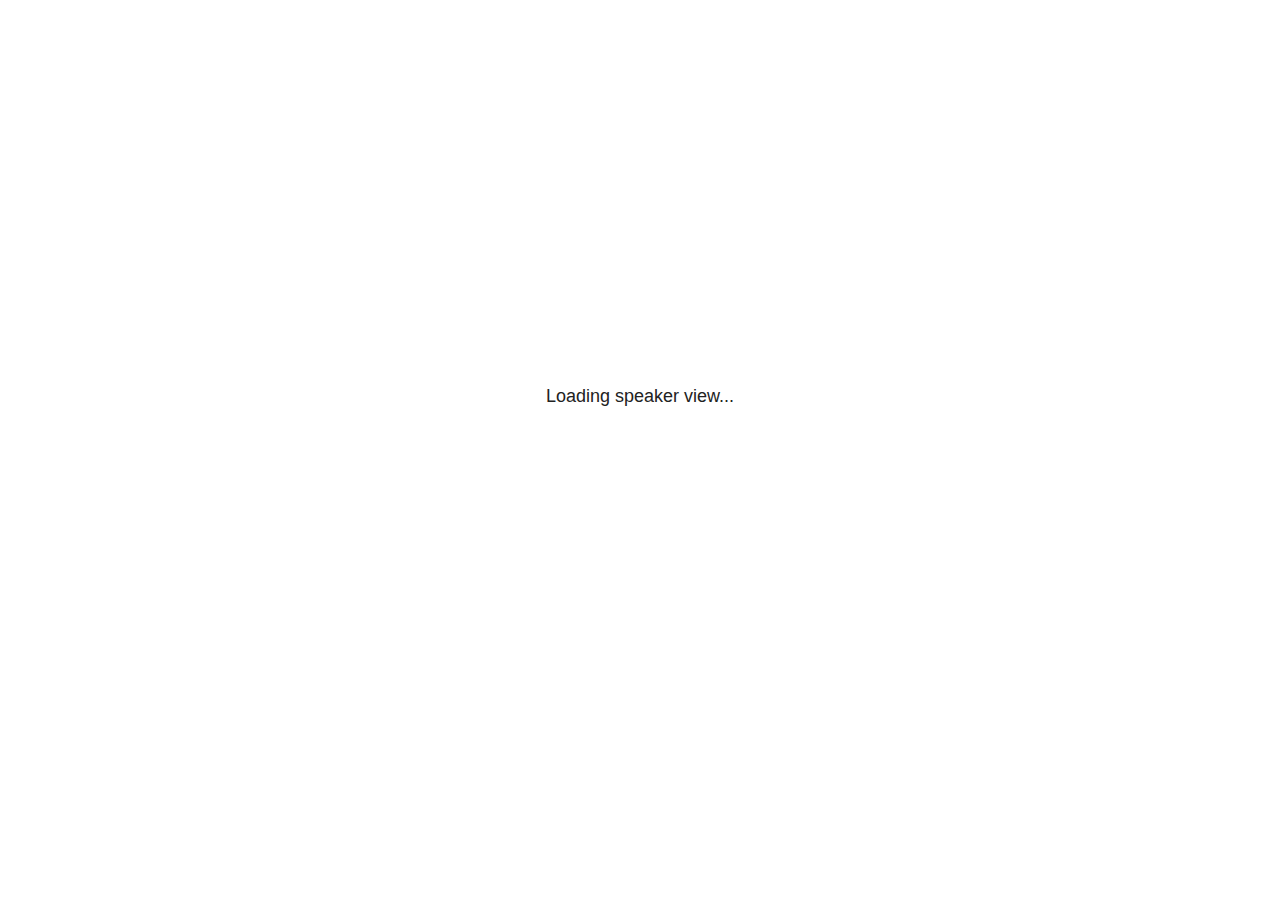
<file: 05_documentation/slides/plugin/notes/speaker-view.html>
<html lang="en">
	<head>
		<meta charset="utf-8">

		<title>reveal.js - Speaker View</title>

		<style>
			body {
				font-family: Helvetica;
				font-size: 18px;
			}

			#current-slide,
			#upcoming-slide,
			#speaker-controls {
				padding: 6px;
				box-sizing: border-box;
				-moz-box-sizing: border-box;
			}

			#current-slide iframe,
			#upcoming-slide iframe {
				width: 100%;
				height: 100%;
				border: 1px solid #ddd;
			}

			#current-slide .label,
			#upcoming-slide .label {
				position: absolute;
				top: 10px;
				left: 10px;
				z-index: 2;
			}

			#connection-status {
				position: absolute;
				top: 0;
				left: 0;
				width: 100%;
				height: 100%;
				z-index: 20;
				padding: 30% 20% 20% 20%;
				font-size: 18px;
				color: #222;
				background: #fff;
				text-align: center;
				box-sizing: border-box;
				line-height: 1.4;
			}

			.overlay-element {
				height: 34px;
				line-height: 34px;
				padding: 0 10px;
				text-shadow: none;
				background: rgba( 220, 220, 220, 0.8 );
				color: #222;
				font-size: 14px;
			}

			.overlay-element.interactive:hover {
				background: rgba( 220, 220, 220, 1 );
			}

			#current-slide {
				position: absolute;
				width: 60%;
				height: 100%;
				top: 0;
				left: 0;
				padding-right: 0;
			}

			#upcoming-slide {
				position: absolute;
				width: 40%;
				height: 40%;
				right: 0;
				top: 0;
			}

			/* Speaker controls */
			#speaker-controls {
				position: absolute;
				top: 40%;
				right: 0;
				width: 40%;
				height: 60%;
				overflow: auto;
				font-size: 18px;
			}

				.speaker-controls-time.hidden,
				.speaker-controls-notes.hidden {
					display: none;
				}

				.speaker-controls-time .label,
				.speaker-controls-pace .label,
				.speaker-controls-notes .label {
					text-transform: uppercase;
					font-weight: normal;
					font-size: 0.66em;
					color: #666;
					margin: 0;
				}

				.speaker-controls-time, .speaker-controls-pace {
					border-bottom: 1px solid rgba( 200, 200, 200, 0.5 );
					margin-bottom: 10px;
					padding: 10px 16px;
					padding-bottom: 20px;
					cursor: pointer;
				}

				.speaker-controls-time .reset-button {
					opacity: 0;
					float: right;
					color: #666;
					text-decoration: none;
				}
				.speaker-controls-time:hover .reset-button {
					opacity: 1;
				}

				.speaker-controls-time .timer,
				.speaker-controls-time .clock {
					width: 50%;
				}

				.speaker-controls-time .timer,
				.speaker-controls-time .clock,
				.speaker-controls-time .pacing .hours-value,
				.speaker-controls-time .pacing .minutes-value,
				.speaker-controls-time .pacing .seconds-value {
					font-size: 1.9em;
				}

				.speaker-controls-time .timer {
					float: left;
				}

				.speaker-controls-time .clock {
					float: right;
					text-align: right;
				}

				.speaker-controls-time span.mute {
					opacity: 0.3;
				}

				.speaker-controls-time .pacing-title {
					margin-top: 5px;
				}

				.speaker-controls-time .pacing.ahead {
					color: blue;
				}

				.speaker-controls-time .pacing.on-track {
					color: green;
				}

				.speaker-controls-time .pacing.behind {
					color: red;
				}

				.speaker-controls-notes {
					padding: 10px 16px;
				}

				.speaker-controls-notes .value {
					margin-top: 5px;
					line-height: 1.4;
					font-size: 1.2em;
				}

			/* Layout selector */
			#speaker-layout {
				position: absolute;
				top: 10px;
				right: 10px;
				color: #222;
				z-index: 10;
			}
				#speaker-layout select {
					position: absolute;
					width: 100%;
					height: 100%;
					top: 0;
					left: 0;
					border: 0;
					box-shadow: 0;
					cursor: pointer;
					opacity: 0;

					font-size: 1em;
					background-color: transparent;

					-moz-appearance: none;
					-webkit-appearance: none;
					-webkit-tap-highlight-color: rgba(0, 0, 0, 0);
				}

				#speaker-layout select:focus {
					outline: none;
					box-shadow: none;
				}

			.clear {
				clear: both;
			}

			/* Speaker layout: Wide */
			body[data-speaker-layout="wide"] #current-slide,
			body[data-speaker-layout="wide"] #upcoming-slide {
				width: 50%;
				height: 45%;
				padding: 6px;
			}

			body[data-speaker-layout="wide"] #current-slide {
				top: 0;
				left: 0;
			}

			body[data-speaker-layout="wide"] #upcoming-slide {
				top: 0;
				left: 50%;
			}

			body[data-speaker-layout="wide"] #speaker-controls {
				top: 45%;
				left: 0;
				width: 100%;
				height: 50%;
				font-size: 1.25em;
			}

			/* Speaker layout: Tall */
			body[data-speaker-layout="tall"] #current-slide,
			body[data-speaker-layout="tall"] #upcoming-slide {
				width: 45%;
				height: 50%;
				padding: 6px;
			}

			body[data-speaker-layout="tall"] #current-slide {
				top: 0;
				left: 0;
			}

			body[data-speaker-layout="tall"] #upcoming-slide {
				top: 50%;
				left: 0;
			}

			body[data-speaker-layout="tall"] #speaker-controls {
				padding-top: 40px;
				top: 0;
				left: 45%;
				width: 55%;
				height: 100%;
				font-size: 1.25em;
			}

			/* Speaker layout: Notes only */
			body[data-speaker-layout="notes-only"] #current-slide,
			body[data-speaker-layout="notes-only"] #upcoming-slide {
				display: none;
			}

			body[data-speaker-layout="notes-only"] #speaker-controls {
				padding-top: 40px;
				top: 0;
				left: 0;
				width: 100%;
				height: 100%;
				font-size: 1.25em;
			}

			@media screen and (max-width: 1080px) {
				body[data-speaker-layout="default"] #speaker-controls {
					font-size: 16px;
				}
			}

			@media screen and (max-width: 900px) {
				body[data-speaker-layout="default"] #speaker-controls {
					font-size: 14px;
				}
			}

			@media screen and (max-width: 800px) {
				body[data-speaker-layout="default"] #speaker-controls {
					font-size: 12px;
				}
			}

		</style>
	</head>

	<body>

		<div id="connection-status">Loading speaker view...</div>

		<div id="current-slide"></div>
		<div id="upcoming-slide"><span class="overlay-element label">Upcoming</span></div>
		<div id="speaker-controls">
			<div class="speaker-controls-time">
				<h4 class="label">Time <span class="reset-button">Click to Reset</span></h4>
				<div class="clock">
					<span class="clock-value">0:00 AM</span>
				</div>
				<div class="timer">
					<span class="hours-value">00</span><span class="minutes-value">:00</span><span class="seconds-value">:00</span>
				</div>
				<div class="clear"></div>

				<h4 class="label pacing-title" style="display: none">Pacing – Time to finish current slide</h4>
				<div class="pacing" style="display: none">
					<span class="hours-value">00</span><span class="minutes-value">:00</span><span class="seconds-value">:00</span>
				</div>
			</div>

			<div class="speaker-controls-notes hidden">
				<h4 class="label">Notes</h4>
				<div class="value"></div>
			</div>
		</div>
		<div id="speaker-layout" class="overlay-element interactive">
			<span class="speaker-layout-label"></span>
			<select class="speaker-layout-dropdown"></select>
		</div>

		<script>

			(function() {

				var notes,
					notesValue,
					currentState,
					currentSlide,
					upcomingSlide,
					layoutLabel,
					layoutDropdown,
					pendingCalls = {},
					lastRevealApiCallId = 0,
					connected = false;

				var SPEAKER_LAYOUTS = {
					'default': 'Default',
					'wide': 'Wide',
					'tall': 'Tall',
					'notes-only': 'Notes only'
				};

				setupLayout();

				var connectionStatus = document.querySelector( '#connection-status' );
				var connectionTimeout = setTimeout( function() {
					connectionStatus.innerHTML = 'Error connecting to main window.<br>Please try closing and reopening the speaker view.';
				}, 5000 );

				window.addEventListener( 'message', function( event ) {

					clearTimeout( connectionTimeout );
					connectionStatus.style.display = 'none';

					var data = JSON.parse( event.data );

					// The overview mode is only useful to the reveal.js instance
					// where navigation occurs so we don't sync it
					if( data.state ) delete data.state.overview;

					// Messages sent by the notes plugin inside of the main window
					if( data && data.namespace === 'reveal-notes' ) {
						if( data.type === 'connect' ) {
							handleConnectMessage( data );
						}
						else if( data.type === 'state' ) {
							handleStateMessage( data );
						}
						else if( data.type === 'return' ) {
							pendingCalls[data.callId](data.result);
							delete pendingCalls[data.callId];
						}
					}
					// Messages sent by the reveal.js inside of the current slide preview
					else if( data && data.namespace === 'reveal' ) {
						if( /ready/.test( data.eventName ) ) {
							// Send a message back to notify that the handshake is complete
							window.opener.postMessage( JSON.stringify({ namespace: 'reveal-notes', type: 'connected'} ), '*' );
						}
						else if( /slidechanged|fragmentshown|fragmenthidden|paused|resumed/.test( data.eventName ) && currentState !== JSON.stringify( data.state ) ) {

							window.opener.postMessage( JSON.stringify({ method: 'setState', args: [ data.state ]} ), '*' );

						}
					}

				} );

				/**
				 * Asynchronously calls the Reveal.js API of the main frame.
				 */
				function callRevealApi( methodName, methodArguments, callback ) {

					var callId = ++lastRevealApiCallId;
					pendingCalls[callId] = callback;
					window.opener.postMessage( JSON.stringify( {
						namespace: 'reveal-notes',
						type: 'call',
						callId: callId,
						methodName: methodName,
						arguments: methodArguments
					} ), '*' );

				}

				/**
				 * Called when the main window is trying to establish a
				 * connection.
				 */
				function handleConnectMessage( data ) {

					if( connected === false ) {
						connected = true;

						setupIframes( data );
						setupKeyboard();
						setupNotes();
						setupTimer();
					}

				}

				/**
				 * Called when the main window sends an updated state.
				 */
				function handleStateMessage( data ) {

					// Store the most recently set state to avoid circular loops
					// applying the same state
					currentState = JSON.stringify( data.state );

					// No need for updating the notes in case of fragment changes
					if ( data.notes ) {
						notes.classList.remove( 'hidden' );
						notesValue.style.whiteSpace = data.whitespace;
						if( data.markdown ) {
							notesValue.innerHTML = marked( data.notes );
						}
						else {
							notesValue.innerHTML = data.notes;
						}
					}
					else {
						notes.classList.add( 'hidden' );
					}

					// Update the note slides
					currentSlide.contentWindow.postMessage( JSON.stringify({ method: 'setState', args: [ data.state ] }), '*' );
					upcomingSlide.contentWindow.postMessage( JSON.stringify({ method: 'setState', args: [ data.state ] }), '*' );
					upcomingSlide.contentWindow.postMessage( JSON.stringify({ method: 'next' }), '*' );

				}

				// Limit to max one state update per X ms
				handleStateMessage = debounce( handleStateMessage, 200 );

				/**
				 * Forward keyboard events to the current slide window.
				 * This enables keyboard events to work even if focus
				 * isn't set on the current slide iframe.
				 *
				 * Block F5 default handling, it reloads and disconnects
				 * the speaker notes window.
				 */
				function setupKeyboard() {

					document.addEventListener( 'keydown', function( event ) {
						if( event.keyCode === 116 || ( event.metaKey && event.keyCode === 82 ) ) {
							event.preventDefault();
							return false;
						}
						currentSlide.contentWindow.postMessage( JSON.stringify({ method: 'triggerKey', args: [ event.keyCode ] }), '*' );
					} );

				}

				/**
				 * Creates the preview iframes.
				 */
				function setupIframes( data ) {

					var params = [
						'receiver',
						'progress=false',
						'history=false',
						'transition=none',
						'autoSlide=0',
						'backgroundTransition=none'
					].join( '&' );

					var urlSeparator = /\?/.test(data.url) ? '&' : '?';
					var hash = '#/' + data.state.indexh + '/' + data.state.indexv;
					var currentURL = data.url + urlSeparator + params + '&postMessageEvents=true' + hash;
					var upcomingURL = data.url + urlSeparator + params + '&controls=false' + hash;

					currentSlide = document.createElement( 'iframe' );
					currentSlide.setAttribute( 'width', 1280 );
					currentSlide.setAttribute( 'height', 1024 );
					currentSlide.setAttribute( 'src', currentURL );
					document.querySelector( '#current-slide' ).appendChild( currentSlide );

					upcomingSlide = document.createElement( 'iframe' );
					upcomingSlide.setAttribute( 'width', 640 );
					upcomingSlide.setAttribute( 'height', 512 );
					upcomingSlide.setAttribute( 'src', upcomingURL );
					document.querySelector( '#upcoming-slide' ).appendChild( upcomingSlide );

				}

				/**
				 * Setup the notes UI.
				 */
				function setupNotes() {

					notes = document.querySelector( '.speaker-controls-notes' );
					notesValue = document.querySelector( '.speaker-controls-notes .value' );

				}

				function getTimings( callback ) {

					callRevealApi( 'getSlidesAttributes', [], function ( slideAttributes ) {
						callRevealApi( 'getConfig', [], function ( config ) {
							var totalTime = config.totalTime;
							var minTimePerSlide = config.minimumTimePerSlide || 0;
							var defaultTiming = config.defaultTiming;
							if ((defaultTiming == null) && (totalTime == null)) {
								callback(null);
								return;
							}
							// Setting totalTime overrides defaultTiming
							if (totalTime) {
								defaultTiming = 0;
							}
							var timings = [];
							for ( var i in slideAttributes ) {
								var slide = slideAttributes[ i ];
								var timing = defaultTiming;
								if( slide.hasOwnProperty( 'data-timing' )) {
									var t = slide[ 'data-timing' ];
									timing = parseInt(t);
									if( isNaN(timing) ) {
										console.warn("Could not parse timing '" + t + "' of slide " + i + "; using default of " + defaultTiming);
										timing = defaultTiming;
									}
								}
								timings.push(timing);
							}
							if ( totalTime ) {
								// After we've allocated time to individual slides, we summarize it and
								// subtract it from the total time
								var remainingTime = totalTime - timings.reduce( function(a, b) { return a + b; }, 0 );
								// The remaining time is divided by the number of slides that have 0 seconds
								// allocated at the moment, giving the average time-per-slide on the remaining slides
								var remainingSlides = (timings.filter( function(x) { return x == 0 }) ).length
								var timePerSlide = Math.round( remainingTime / remainingSlides, 0 )
								// And now we replace every zero-value timing with that average
								timings = timings.map( function(x) { return (x==0 ? timePerSlide : x) } );
							}
							var slidesUnderMinimum = timings.filter( function(x) { return (x < minTimePerSlide) } ).length
							if ( slidesUnderMinimum ) {
								message = "The pacing time for " + slidesUnderMinimum + " slide(s) is under the configured minimum of " + minTimePerSlide + " seconds. Check the data-timing attribute on individual slides, or consider increasing the totalTime or minimumTimePerSlide configuration options (or removing some slides).";
								alert(message);
							}
							callback( timings );
						} );
					} );

				}

				/**
				 * Return the number of seconds allocated for presenting
				 * all slides up to and including this one.
				 */
				function getTimeAllocated( timings, callback ) {

					callRevealApi( 'getSlidePastCount', [], function ( currentSlide ) {
						var allocated = 0;
						for (var i in timings.slice(0, currentSlide + 1)) {
							allocated += timings[i];
						}
						callback( allocated );
					} );

				}

				/**
				 * Create the timer and clock and start updating them
				 * at an interval.
				 */
				function setupTimer() {

					var start = new Date(),
					timeEl = document.querySelector( '.speaker-controls-time' ),
					clockEl = timeEl.querySelector( '.clock-value' ),
					hoursEl = timeEl.querySelector( '.hours-value' ),
					minutesEl = timeEl.querySelector( '.minutes-value' ),
					secondsEl = timeEl.querySelector( '.seconds-value' ),
					pacingTitleEl = timeEl.querySelector( '.pacing-title' ),
					pacingEl = timeEl.querySelector( '.pacing' ),
					pacingHoursEl = pacingEl.querySelector( '.hours-value' ),
					pacingMinutesEl = pacingEl.querySelector( '.minutes-value' ),
					pacingSecondsEl = pacingEl.querySelector( '.seconds-value' );

					var timings = null;
					getTimings( function ( _timings ) {

						timings = _timings;
						if (_timings !== null) {
							pacingTitleEl.style.removeProperty('display');
							pacingEl.style.removeProperty('display');
						}

						// Update once directly
						_updateTimer();

						// Then update every second
						setInterval( _updateTimer, 1000 );

					} );


					function _resetTimer() {

						if (timings == null) {
							start = new Date();
							_updateTimer();
						}
						else {
							// Reset timer to beginning of current slide
							getTimeAllocated( timings, function ( slideEndTimingSeconds ) {
								var slideEndTiming = slideEndTimingSeconds * 1000;
								callRevealApi( 'getSlidePastCount', [], function ( currentSlide ) {
									var currentSlideTiming = timings[currentSlide] * 1000;
									var previousSlidesTiming = slideEndTiming - currentSlideTiming;
									var now = new Date();
									start = new Date(now.getTime() - previousSlidesTiming);
									_updateTimer();
								} );
							} );
						}

					}

					timeEl.addEventListener( 'click', function() {
						_resetTimer();
						return false;
					} );

					function _displayTime( hrEl, minEl, secEl, time) {

						var sign = Math.sign(time) == -1 ? "-" : "";
						time = Math.abs(Math.round(time / 1000));
						var seconds = time % 60;
						var minutes = Math.floor( time / 60 ) % 60 ;
						var hours = Math.floor( time / ( 60 * 60 )) ;
						hrEl.innerHTML = sign + zeroPadInteger( hours );
						if (hours == 0) {
							hrEl.classList.add( 'mute' );
						}
						else {
							hrEl.classList.remove( 'mute' );
						}
						minEl.innerHTML = ':' + zeroPadInteger( minutes );
						if (hours == 0 && minutes == 0) {
							minEl.classList.add( 'mute' );
						}
						else {
							minEl.classList.remove( 'mute' );
						}
						secEl.innerHTML = ':' + zeroPadInteger( seconds );
					}

					function _updateTimer() {

						var diff, hours, minutes, seconds,
						now = new Date();

						diff = now.getTime() - start.getTime();

						clockEl.innerHTML = now.toLocaleTimeString( 'en-US', { hour12: true, hour: '2-digit', minute:'2-digit' } );
						_displayTime( hoursEl, minutesEl, secondsEl, diff );
						if (timings !== null) {
							_updatePacing(diff);
						}

					}

					function _updatePacing(diff) {

						getTimeAllocated( timings, function ( slideEndTimingSeconds ) {
							var slideEndTiming = slideEndTimingSeconds * 1000;

							callRevealApi( 'getSlidePastCount', [], function ( currentSlide ) {
								var currentSlideTiming = timings[currentSlide] * 1000;
								var timeLeftCurrentSlide = slideEndTiming - diff;
								if (timeLeftCurrentSlide < 0) {
									pacingEl.className = 'pacing behind';
								}
								else if (timeLeftCurrentSlide < currentSlideTiming) {
									pacingEl.className = 'pacing on-track';
								}
								else {
									pacingEl.className = 'pacing ahead';
								}
								_displayTime( pacingHoursEl, pacingMinutesEl, pacingSecondsEl, timeLeftCurrentSlide );
							} );
						} );
					}

				}

				/**
				 * Sets up the speaker view layout and layout selector.
				 */
				function setupLayout() {

					layoutDropdown = document.querySelector( '.speaker-layout-dropdown' );
					layoutLabel = document.querySelector( '.speaker-layout-label' );

					// Render the list of available layouts
					for( var id in SPEAKER_LAYOUTS ) {
						var option = document.createElement( 'option' );
						option.setAttribute( 'value', id );
						option.textContent = SPEAKER_LAYOUTS[ id ];
						layoutDropdown.appendChild( option );
					}

					// Monitor the dropdown for changes
					layoutDropdown.addEventListener( 'change', function( event ) {

						setLayout( layoutDropdown.value );

					}, false );

					// Restore any currently persisted layout
					setLayout( getLayout() );

				}

				/**
				 * Sets a new speaker view layout. The layout is persisted
				 * in local storage.
				 */
				function setLayout( value ) {

					var title = SPEAKER_LAYOUTS[ value ];

					layoutLabel.innerHTML = 'Layout' + ( title ? ( ': ' + title ) : '' );
					layoutDropdown.value = value;

					document.body.setAttribute( 'data-speaker-layout', value );

					// Persist locally
					if( supportsLocalStorage() ) {
						window.localStorage.setItem( 'reveal-speaker-layout', value );
					}

				}

				/**
				 * Returns the ID of the most recently set speaker layout
				 * or our default layout if none has been set.
				 */
				function getLayout() {

					if( supportsLocalStorage() ) {
						var layout = window.localStorage.getItem( 'reveal-speaker-layout' );
						if( layout ) {
							return layout;
						}
					}

					// Default to the first record in the layouts hash
					for( var id in SPEAKER_LAYOUTS ) {
						return id;
					}

				}

				function supportsLocalStorage() {

					try {
						localStorage.setItem('test', 'test');
						localStorage.removeItem('test');
						return true;
					}
					catch( e ) {
						return false;
					}

				}

				function zeroPadInteger( num ) {

					var str = '00' + parseInt( num );
					return str.substring( str.length - 2 );

				}

				/**
				 * Limits the frequency at which a function can be called.
				 */
				function debounce( fn, ms ) {

					var lastTime = 0,
						timeout;

					return function() {

						var args = arguments;
						var context = this;

						clearTimeout( timeout );

						var timeSinceLastCall = Date.now() - lastTime;
						if( timeSinceLastCall > ms ) {
							fn.apply( context, args );
							lastTime = Date.now();
						}
						else {
							timeout = setTimeout( function() {
								fn.apply( context, args );
								lastTime = Date.now();
							}, ms - timeSinceLastCall );
						}

					}

				}

			})();

		</script>
	</body>
</html>
</file>
<file: 05_documentation/slides/dist/reveal.css>
/*!
* reveal.js 4.0.2
* https://revealjs.com
* MIT licensed
*
* Copyright (C) 2020 Hakim El Hattab, https://hakim.se
*/
.reveal .r-stretch,.reveal .stretch{max-width:none;max-height:none}.reveal pre.r-stretch code,.reveal pre.stretch code{height:100%;max-height:100%;box-sizing:border-box}.reveal .r-fit-text{display:inline-block;white-space:nowrap}.reveal .r-stack{display:grid}.reveal .r-stack>*{grid-area:1/1;margin:auto}.reveal .r-hstack,.reveal .r-vstack{display:flex}.reveal .r-hstack img,.reveal .r-hstack video,.reveal .r-vstack img,.reveal .r-vstack video{min-width:0;min-height:0;-o-object-fit:contain;object-fit:contain}.reveal .r-vstack{flex-direction:column;align-items:center;justify-content:center}.reveal .r-hstack{flex-direction:row;align-items:center;justify-content:center}.reveal .items-stretch{align-items:stretch}.reveal .items-start{align-items:flex-start}.reveal .items-center{align-items:center}.reveal .items-end{align-items:flex-end}.reveal .justify-between{justify-content:space-between}.reveal .justify-around{justify-content:space-around}.reveal .justify-start{justify-content:flex-start}.reveal .justify-center{justify-content:center}.reveal .justify-end{justify-content:flex-end}html.reveal-full-page{width:100%;height:100%;height:100vh;height:calc(var(--vh,1vh) * 100);overflow:hidden}.reveal-viewport{height:100%;overflow:hidden;position:relative;line-height:1;margin:0;background-color:#fff;color:#000}.reveal .slides section .fragment{opacity:0;visibility:hidden;transition:all .2s ease;will-change:opacity}.reveal .slides section .fragment.visible{opacity:1;visibility:inherit}.reveal .slides section .fragment.disabled{transition:none}.reveal .slides section .fragment.grow{opacity:1;visibility:inherit}.reveal .slides section .fragment.grow.visible{transform:scale(1.3)}.reveal .slides section .fragment.shrink{opacity:1;visibility:inherit}.reveal .slides section .fragment.shrink.visible{transform:scale(.7)}.reveal .slides section .fragment.zoom-in{transform:scale(.1)}.reveal .slides section .fragment.zoom-in.visible{transform:none}.reveal .slides section .fragment.fade-out{opacity:1;visibility:inherit}.reveal .slides section .fragment.fade-out.visible{opacity:0;visibility:hidden}.reveal .slides section .fragment.semi-fade-out{opacity:1;visibility:inherit}.reveal .slides section .fragment.semi-fade-out.visible{opacity:.5;visibility:inherit}.reveal .slides section .fragment.strike{opacity:1;visibility:inherit}.reveal .slides section .fragment.strike.visible{text-decoration:line-through}.reveal .slides section .fragment.fade-up{transform:translate(0,40px)}.reveal .slides section .fragment.fade-up.visible{transform:translate(0,0)}.reveal .slides section .fragment.fade-down{transform:translate(0,-40px)}.reveal .slides section .fragment.fade-down.visible{transform:translate(0,0)}.reveal .slides section .fragment.fade-right{transform:translate(-40px,0)}.reveal .slides section .fragment.fade-right.visible{transform:translate(0,0)}.reveal .slides section .fragment.fade-left{transform:translate(40px,0)}.reveal .slides section .fragment.fade-left.visible{transform:translate(0,0)}.reveal .slides section .fragment.current-visible,.reveal .slides section .fragment.fade-in-then-out{opacity:0;visibility:hidden}.reveal .slides section .fragment.current-visible.current-fragment,.reveal .slides section .fragment.fade-in-then-out.current-fragment{opacity:1;visibility:inherit}.reveal .slides section .fragment.fade-in-then-semi-out{opacity:0;visibility:hidden}.reveal .slides section .fragment.fade-in-then-semi-out.visible{opacity:.5;visibility:inherit}.reveal .slides section .fragment.fade-in-then-semi-out.current-fragment{opacity:1;visibility:inherit}.reveal .slides section .fragment.highlight-blue,.reveal .slides section .fragment.highlight-current-blue,.reveal .slides section .fragment.highlight-current-green,.reveal .slides section .fragment.highlight-current-red,.reveal .slides section .fragment.highlight-green,.reveal .slides section .fragment.highlight-red{opacity:1;visibility:inherit}.reveal .slides section .fragment.highlight-red.visible{color:#ff2c2d}.reveal .slides section .fragment.highlight-green.visible{color:#17ff2e}.reveal .slides section .fragment.highlight-blue.visible{color:#1b91ff}.reveal .slides section .fragment.highlight-current-red.current-fragment{color:#ff2c2d}.reveal .slides section .fragment.highlight-current-green.current-fragment{color:#17ff2e}.reveal .slides section .fragment.highlight-current-blue.current-fragment{color:#1b91ff}.reveal:after{content:'';font-style:italic}.reveal iframe{z-index:1}.reveal a{position:relative}@keyframes bounce-right{0%,10%,25%,40%,50%{transform:translateX(0)}20%{transform:translateX(10px)}30%{transform:translateX(-5px)}}@keyframes bounce-left{0%,10%,25%,40%,50%{transform:translateX(0)}20%{transform:translateX(-10px)}30%{transform:translateX(5px)}}@keyframes bounce-down{0%,10%,25%,40%,50%{transform:translateY(0)}20%{transform:translateY(10px)}30%{transform:translateY(-5px)}}.reveal .controls{display:none;position:absolute;top:auto;bottom:12px;right:12px;left:auto;z-index:11;color:#000;pointer-events:none;font-size:10px}.reveal .controls button{position:absolute;padding:0;background-color:transparent;border:0;outline:0;cursor:pointer;color:currentColor;transform:scale(.9999);transition:color .2s ease,opacity .2s ease,transform .2s ease;z-index:2;pointer-events:auto;font-size:inherit;visibility:hidden;opacity:0;-webkit-appearance:none;-webkit-tap-highlight-color:transparent}.reveal .controls .controls-arrow:after,.reveal .controls .controls-arrow:before{content:'';position:absolute;top:0;left:0;width:2.6em;height:.5em;border-radius:.25em;background-color:currentColor;transition:all .15s ease,background-color .8s ease;transform-origin:.2em 50%;will-change:transform}.reveal .controls .controls-arrow{position:relative;width:3.6em;height:3.6em}.reveal .controls .controls-arrow:before{transform:translateX(.5em) translateY(1.55em) rotate(45deg)}.reveal .controls .controls-arrow:after{transform:translateX(.5em) translateY(1.55em) rotate(-45deg)}.reveal .controls .controls-arrow:hover:before{transform:translateX(.5em) translateY(1.55em) rotate(40deg)}.reveal .controls .controls-arrow:hover:after{transform:translateX(.5em) translateY(1.55em) rotate(-40deg)}.reveal .controls .controls-arrow:active:before{transform:translateX(.5em) translateY(1.55em) rotate(36deg)}.reveal .controls .controls-arrow:active:after{transform:translateX(.5em) translateY(1.55em) rotate(-36deg)}.reveal .controls .navigate-left{right:6.4em;bottom:3.2em;transform:translateX(-10px)}.reveal .controls .navigate-left.highlight{animation:bounce-left 2s 50 both ease-out}.reveal .controls .navigate-right{right:0;bottom:3.2em;transform:translateX(10px)}.reveal .controls .navigate-right .controls-arrow{transform:rotate(180deg)}.reveal .controls .navigate-right.highlight{animation:bounce-right 2s 50 both ease-out}.reveal .controls .navigate-up{right:3.2em;bottom:6.4em;transform:translateY(-10px)}.reveal .controls .navigate-up .controls-arrow{transform:rotate(90deg)}.reveal .controls .navigate-down{right:3.2em;bottom:-1.4em;padding-bottom:1.4em;transform:translateY(10px)}.reveal .controls .navigate-down .controls-arrow{transform:rotate(-90deg)}.reveal .controls .navigate-down.highlight{animation:bounce-down 2s 50 both ease-out}.reveal .controls[data-controls-back-arrows=faded] .navigate-up.enabled{opacity:.3}.reveal .controls[data-controls-back-arrows=faded] .navigate-up.enabled:hover{opacity:1}.reveal .controls[data-controls-back-arrows=hidden] .navigate-up.enabled{opacity:0;visibility:hidden}.reveal .controls .enabled{visibility:visible;opacity:.9;cursor:pointer;transform:none}.reveal .controls .enabled.fragmented{opacity:.5}.reveal .controls .enabled.fragmented:hover,.reveal .controls .enabled:hover{opacity:1}.reveal:not(.rtl) .controls[data-controls-back-arrows=faded] .navigate-left.enabled{opacity:.3}.reveal:not(.rtl) .controls[data-controls-back-arrows=faded] .navigate-left.enabled:hover{opacity:1}.reveal:not(.rtl) .controls[data-controls-back-arrows=hidden] .navigate-left.enabled{opacity:0;visibility:hidden}.reveal.rtl .controls[data-controls-back-arrows=faded] .navigate-right.enabled{opacity:.3}.reveal.rtl .controls[data-controls-back-arrows=faded] .navigate-right.enabled:hover{opacity:1}.reveal.rtl .controls[data-controls-back-arrows=hidden] .navigate-right.enabled{opacity:0;visibility:hidden}.reveal[data-navigation-mode=linear].has-horizontal-slides .navigate-down,.reveal[data-navigation-mode=linear].has-horizontal-slides .navigate-up{display:none}.reveal:not(.has-vertical-slides) .controls .navigate-left,.reveal[data-navigation-mode=linear].has-horizontal-slides .navigate-left{bottom:1.4em;right:5.5em}.reveal:not(.has-vertical-slides) .controls .navigate-right,.reveal[data-navigation-mode=linear].has-horizontal-slides .navigate-right{bottom:1.4em;right:.5em}.reveal:not(.has-horizontal-slides) .controls .navigate-up{right:1.4em;bottom:5em}.reveal:not(.has-horizontal-slides) .controls .navigate-down{right:1.4em;bottom:.5em}.reveal.has-dark-background .controls{color:#fff}.reveal.has-light-background .controls{color:#000}.reveal.no-hover .controls .controls-arrow:active:before,.reveal.no-hover .controls .controls-arrow:hover:before{transform:translateX(.5em) translateY(1.55em) rotate(45deg)}.reveal.no-hover .controls .controls-arrow:active:after,.reveal.no-hover .controls .controls-arrow:hover:after{transform:translateX(.5em) translateY(1.55em) rotate(-45deg)}@media screen and (min-width:500px){.reveal .controls[data-controls-layout=edges]{top:0;right:0;bottom:0;left:0}.reveal .controls[data-controls-layout=edges] .navigate-down,.reveal .controls[data-controls-layout=edges] .navigate-left,.reveal .controls[data-controls-layout=edges] .navigate-right,.reveal .controls[data-controls-layout=edges] .navigate-up{bottom:auto;right:auto}.reveal .controls[data-controls-layout=edges] .navigate-left{top:50%;left:.8em;margin-top:-1.8em}.reveal .controls[data-controls-layout=edges] .navigate-right{top:50%;right:.8em;margin-top:-1.8em}.reveal .controls[data-controls-layout=edges] .navigate-up{top:.8em;left:50%;margin-left:-1.8em}.reveal .controls[data-controls-layout=edges] .navigate-down{bottom:-.3em;left:50%;margin-left:-1.8em}}.reveal .progress{position:absolute;display:none;height:3px;width:100%;bottom:0;left:0;z-index:10;background-color:rgba(0,0,0,.2);color:#fff}.reveal .progress:after{content:'';display:block;position:absolute;height:10px;width:100%;top:-10px}.reveal .progress span{display:block;height:100%;width:100%;background-color:currentColor;transition:transform .8s cubic-bezier(.26,.86,.44,.985);transform-origin:0 0;transform:scaleX(0)}.reveal .slide-number{position:absolute;display:block;right:8px;bottom:8px;z-index:31;font-family:Helvetica,sans-serif;font-size:12px;line-height:1;color:#fff;background-color:rgba(0,0,0,.4);padding:5px}.reveal .slide-number a{color:currentColor}.reveal .slide-number-delimiter{margin:0 3px}.reveal{position:relative;width:100%;height:100%;overflow:hidden;touch-action:pinch-zoom}.reveal.embedded{touch-action:pan-y}.reveal .slides{position:absolute;width:100%;height:100%;top:0;right:0;bottom:0;left:0;margin:auto;pointer-events:none;overflow:visible;z-index:1;text-align:center;perspective:600px;perspective-origin:50% 40%}.reveal .slides>section{perspective:600px}.reveal .slides>section,.reveal .slides>section>section{display:none;position:absolute;width:100%;pointer-events:auto;z-index:10;transform-style:flat;transition:transform-origin .8s cubic-bezier(.26,.86,.44,.985),transform .8s cubic-bezier(.26,.86,.44,.985),visibility .8s cubic-bezier(.26,.86,.44,.985),opacity .8s cubic-bezier(.26,.86,.44,.985)}.reveal[data-transition-speed=fast] .slides section{transition-duration:.4s}.reveal[data-transition-speed=slow] .slides section{transition-duration:1.2s}.reveal .slides section[data-transition-speed=fast]{transition-duration:.4s}.reveal .slides section[data-transition-speed=slow]{transition-duration:1.2s}.reveal .slides>section.stack{padding-top:0;padding-bottom:0;pointer-events:none;height:100%}.reveal .slides>section.present,.reveal .slides>section>section.present{display:block;z-index:11;opacity:1}.reveal .slides>section:empty,.reveal .slides>section>section:empty,.reveal .slides>section>section[data-background-interactive],.reveal .slides>section[data-background-interactive]{pointer-events:none}.reveal.center,.reveal.center .slides,.reveal.center .slides section{min-height:0!important}.reveal .slides>section:not(.present),.reveal .slides>section>section:not(.present){pointer-events:none}.reveal.overview .slides>section,.reveal.overview .slides>section>section{pointer-events:auto}.reveal .slides>section.future,.reveal .slides>section.past,.reveal .slides>section>section.future,.reveal .slides>section>section.past{opacity:0}.reveal.slide section{-webkit-backface-visibility:hidden;backface-visibility:hidden}.reveal .slides>section[data-transition=slide].past,.reveal .slides>section[data-transition~=slide-out].past,.reveal.slide .slides>section:not([data-transition]).past{transform:translate(-150%,0)}.reveal .slides>section[data-transition=slide].future,.reveal .slides>section[data-transition~=slide-in].future,.reveal.slide .slides>section:not([data-transition]).future{transform:translate(150%,0)}.reveal .slides>section>section[data-transition=slide].past,.reveal .slides>section>section[data-transition~=slide-out].past,.reveal.slide .slides>section>section:not([data-transition]).past{transform:translate(0,-150%)}.reveal .slides>section>section[data-transition=slide].future,.reveal .slides>section>section[data-transition~=slide-in].future,.reveal.slide .slides>section>section:not([data-transition]).future{transform:translate(0,150%)}.reveal.linear section{-webkit-backface-visibility:hidden;backface-visibility:hidden}.reveal .slides>section[data-transition=linear].past,.reveal .slides>section[data-transition~=linear-out].past,.reveal.linear .slides>section:not([data-transition]).past{transform:translate(-150%,0)}.reveal .slides>section[data-transition=linear].future,.reveal .slides>section[data-transition~=linear-in].future,.reveal.linear .slides>section:not([data-transition]).future{transform:translate(150%,0)}.reveal .slides>section>section[data-transition=linear].past,.reveal .slides>section>section[data-transition~=linear-out].past,.reveal.linear .slides>section>section:not([data-transition]).past{transform:translate(0,-150%)}.reveal .slides>section>section[data-transition=linear].future,.reveal .slides>section>section[data-transition~=linear-in].future,.reveal.linear .slides>section>section:not([data-transition]).future{transform:translate(0,150%)}.reveal .slides section[data-transition=default].stack,.reveal.default .slides section.stack{transform-style:preserve-3d}.reveal .slides>section[data-transition=default].past,.reveal .slides>section[data-transition~=default-out].past,.reveal.default .slides>section:not([data-transition]).past{transform:translate3d(-100%,0,0) rotateY(-90deg) translate3d(-100%,0,0)}.reveal .slides>section[data-transition=default].future,.reveal .slides>section[data-transition~=default-in].future,.reveal.default .slides>section:not([data-transition]).future{transform:translate3d(100%,0,0) rotateY(90deg) translate3d(100%,0,0)}.reveal .slides>section>section[data-transition=default].past,.reveal .slides>section>section[data-transition~=default-out].past,.reveal.default .slides>section>section:not([data-transition]).past{transform:translate3d(0,-300px,0) rotateX(70deg) translate3d(0,-300px,0)}.reveal .slides>section>section[data-transition=default].future,.reveal .slides>section>section[data-transition~=default-in].future,.reveal.default .slides>section>section:not([data-transition]).future{transform:translate3d(0,300px,0) rotateX(-70deg) translate3d(0,300px,0)}.reveal .slides section[data-transition=convex].stack,.reveal.convex .slides section.stack{transform-style:preserve-3d}.reveal .slides>section[data-transition=convex].past,.reveal .slides>section[data-transition~=convex-out].past,.reveal.convex .slides>section:not([data-transition]).past{transform:translate3d(-100%,0,0) rotateY(-90deg) translate3d(-100%,0,0)}.reveal .slides>section[data-transition=convex].future,.reveal .slides>section[data-transition~=convex-in].future,.reveal.convex .slides>section:not([data-transition]).future{transform:translate3d(100%,0,0) rotateY(90deg) translate3d(100%,0,0)}.reveal .slides>section>section[data-transition=convex].past,.reveal .slides>section>section[data-transition~=convex-out].past,.reveal.convex .slides>section>section:not([data-transition]).past{transform:translate3d(0,-300px,0) rotateX(70deg) translate3d(0,-300px,0)}.reveal .slides>section>section[data-transition=convex].future,.reveal .slides>section>section[data-transition~=convex-in].future,.reveal.convex .slides>section>section:not([data-transition]).future{transform:translate3d(0,300px,0) rotateX(-70deg) translate3d(0,300px,0)}.reveal .slides section[data-transition=concave].stack,.reveal.concave .slides section.stack{transform-style:preserve-3d}.reveal .slides>section[data-transition=concave].past,.reveal .slides>section[data-transition~=concave-out].past,.reveal.concave .slides>section:not([data-transition]).past{transform:translate3d(-100%,0,0) rotateY(90deg) translate3d(-100%,0,0)}.reveal .slides>section[data-transition=concave].future,.reveal .slides>section[data-transition~=concave-in].future,.reveal.concave .slides>section:not([data-transition]).future{transform:translate3d(100%,0,0) rotateY(-90deg) translate3d(100%,0,0)}.reveal .slides>section>section[data-transition=concave].past,.reveal .slides>section>section[data-transition~=concave-out].past,.reveal.concave .slides>section>section:not([data-transition]).past{transform:translate3d(0,-80%,0) rotateX(-70deg) translate3d(0,-80%,0)}.reveal .slides>section>section[data-transition=concave].future,.reveal .slides>section>section[data-transition~=concave-in].future,.reveal.concave .slides>section>section:not([data-transition]).future{transform:translate3d(0,80%,0) rotateX(70deg) translate3d(0,80%,0)}.reveal .slides section[data-transition=zoom],.reveal.zoom .slides section:not([data-transition]){transition-timing-function:ease}.reveal .slides>section[data-transition=zoom].past,.reveal .slides>section[data-transition~=zoom-out].past,.reveal.zoom .slides>section:not([data-transition]).past{visibility:hidden;transform:scale(16)}.reveal .slides>section[data-transition=zoom].future,.reveal .slides>section[data-transition~=zoom-in].future,.reveal.zoom .slides>section:not([data-transition]).future{visibility:hidden;transform:scale(.2)}.reveal .slides>section>section[data-transition=zoom].past,.reveal .slides>section>section[data-transition~=zoom-out].past,.reveal.zoom .slides>section>section:not([data-transition]).past{transform:scale(16)}.reveal .slides>section>section[data-transition=zoom].future,.reveal .slides>section>section[data-transition~=zoom-in].future,.reveal.zoom .slides>section>section:not([data-transition]).future{transform:scale(.2)}.reveal.cube .slides{perspective:1300px}.reveal.cube .slides section{padding:30px;min-height:700px;-webkit-backface-visibility:hidden;backface-visibility:hidden;box-sizing:border-box;transform-style:preserve-3d}.reveal.center.cube .slides section{min-height:0}.reveal.cube .slides section:not(.stack):before{content:'';position:absolute;display:block;width:100%;height:100%;left:0;top:0;background:rgba(0,0,0,.1);border-radius:4px;transform:translateZ(-20px)}.reveal.cube .slides section:not(.stack):after{content:'';position:absolute;display:block;width:90%;height:30px;left:5%;bottom:0;background:0 0;z-index:1;border-radius:4px;box-shadow:0 95px 25px rgba(0,0,0,.2);transform:translateZ(-90px) rotateX(65deg)}.reveal.cube .slides>section.stack{padding:0;background:0 0}.reveal.cube .slides>section.past{transform-origin:100% 0;transform:translate3d(-100%,0,0) rotateY(-90deg)}.reveal.cube .slides>section.future{transform-origin:0 0;transform:translate3d(100%,0,0) rotateY(90deg)}.reveal.cube .slides>section>section.past{transform-origin:0 100%;transform:translate3d(0,-100%,0) rotateX(90deg)}.reveal.cube .slides>section>section.future{transform-origin:0 0;transform:translate3d(0,100%,0) rotateX(-90deg)}.reveal.page .slides{perspective-origin:0 50%;perspective:3000px}.reveal.page .slides section{padding:30px;min-height:700px;box-sizing:border-box;transform-style:preserve-3d}.reveal.page .slides section.past{z-index:12}.reveal.page .slides section:not(.stack):before{content:'';position:absolute;display:block;width:100%;height:100%;left:0;top:0;background:rgba(0,0,0,.1);transform:translateZ(-20px)}.reveal.page .slides section:not(.stack):after{content:'';position:absolute;display:block;width:90%;height:30px;left:5%;bottom:0;background:0 0;z-index:1;border-radius:4px;box-shadow:0 95px 25px rgba(0,0,0,.2);-webkit-transform:translateZ(-90px) rotateX(65deg)}.reveal.page .slides>section.stack{padding:0;background:0 0}.reveal.page .slides>section.past{transform-origin:0 0;transform:translate3d(-40%,0,0) rotateY(-80deg)}.reveal.page .slides>section.future{transform-origin:100% 0;transform:translate3d(0,0,0)}.reveal.page .slides>section>section.past{transform-origin:0 0;transform:translate3d(0,-40%,0) rotateX(80deg)}.reveal.page .slides>section>section.future{transform-origin:0 100%;transform:translate3d(0,0,0)}.reveal .slides section[data-transition=fade],.reveal.fade .slides section:not([data-transition]),.reveal.fade .slides>section>section:not([data-transition]){transform:none;transition:opacity .5s}.reveal.fade.overview .slides section,.reveal.fade.overview .slides>section>section{transition:none}.reveal .slides section[data-transition=none],.reveal.none .slides section:not([data-transition]){transform:none;transition:none}.reveal .pause-overlay{position:absolute;top:0;left:0;width:100%;height:100%;background:#000;visibility:hidden;opacity:0;z-index:100;transition:all 1s ease}.reveal .pause-overlay .resume-button{position:absolute;bottom:20px;right:20px;color:#ccc;border-radius:2px;padding:6px 14px;border:2px solid #ccc;font-size:16px;background:0 0;cursor:pointer}.reveal .pause-overlay .resume-button:hover{color:#fff;border-color:#fff}.reveal.paused .pause-overlay{visibility:visible;opacity:1}.reveal .no-transition,.reveal .no-transition *,.reveal .slides.disable-slide-transitions section{transition:none!important}.reveal .slides.disable-slide-transitions section{transform:none!important}.reveal .backgrounds{position:absolute;width:100%;height:100%;top:0;left:0;perspective:600px}.reveal .slide-background{display:none;position:absolute;width:100%;height:100%;opacity:0;visibility:hidden;overflow:hidden;background-color:rgba(0,0,0,0);transition:all .8s cubic-bezier(.26,.86,.44,.985)}.reveal .slide-background-content{position:absolute;width:100%;height:100%;background-position:50% 50%;background-repeat:no-repeat;background-size:cover}.reveal .slide-background.stack{display:block}.reveal .slide-background.present{opacity:1;visibility:visible;z-index:2}.print-pdf .reveal .slide-background{opacity:1!important;visibility:visible!important}.reveal .slide-background video{position:absolute;width:100%;height:100%;max-width:none;max-height:none;top:0;left:0;-o-object-fit:cover;object-fit:cover}.reveal .slide-background[data-background-size=contain] video{-o-object-fit:contain;object-fit:contain}.reveal>.backgrounds .slide-background[data-background-transition=none],.reveal[data-background-transition=none]>.backgrounds .slide-background{transition:none}.reveal>.backgrounds .slide-background[data-background-transition=slide],.reveal[data-background-transition=slide]>.backgrounds .slide-background{opacity:1;-webkit-backface-visibility:hidden;backface-visibility:hidden}.reveal>.backgrounds .slide-background.past[data-background-transition=slide],.reveal[data-background-transition=slide]>.backgrounds .slide-background.past{transform:translate(-100%,0)}.reveal>.backgrounds .slide-background.future[data-background-transition=slide],.reveal[data-background-transition=slide]>.backgrounds .slide-background.future{transform:translate(100%,0)}.reveal>.backgrounds .slide-background>.slide-background.past[data-background-transition=slide],.reveal[data-background-transition=slide]>.backgrounds .slide-background>.slide-background.past{transform:translate(0,-100%)}.reveal>.backgrounds .slide-background>.slide-background.future[data-background-transition=slide],.reveal[data-background-transition=slide]>.backgrounds .slide-background>.slide-background.future{transform:translate(0,100%)}.reveal>.backgrounds .slide-background.past[data-background-transition=convex],.reveal[data-background-transition=convex]>.backgrounds .slide-background.past{opacity:0;transform:translate3d(-100%,0,0) rotateY(-90deg) translate3d(-100%,0,0)}.reveal>.backgrounds .slide-background.future[data-background-transition=convex],.reveal[data-background-transition=convex]>.backgrounds .slide-background.future{opacity:0;transform:translate3d(100%,0,0) rotateY(90deg) translate3d(100%,0,0)}.reveal>.backgrounds .slide-background>.slide-background.past[data-background-transition=convex],.reveal[data-background-transition=convex]>.backgrounds .slide-background>.slide-background.past{opacity:0;transform:translate3d(0,-100%,0) rotateX(90deg) translate3d(0,-100%,0)}.reveal>.backgrounds .slide-background>.slide-background.future[data-background-transition=convex],.reveal[data-background-transition=convex]>.backgrounds .slide-background>.slide-background.future{opacity:0;transform:translate3d(0,100%,0) rotateX(-90deg) translate3d(0,100%,0)}.reveal>.backgrounds .slide-background.past[data-background-transition=concave],.reveal[data-background-transition=concave]>.backgrounds .slide-background.past{opacity:0;transform:translate3d(-100%,0,0) rotateY(90deg) translate3d(-100%,0,0)}.reveal>.backgrounds .slide-background.future[data-background-transition=concave],.reveal[data-background-transition=concave]>.backgrounds .slide-background.future{opacity:0;transform:translate3d(100%,0,0) rotateY(-90deg) translate3d(100%,0,0)}.reveal>.backgrounds .slide-background>.slide-background.past[data-background-transition=concave],.reveal[data-background-transition=concave]>.backgrounds .slide-background>.slide-background.past{opacity:0;transform:translate3d(0,-100%,0) rotateX(-90deg) translate3d(0,-100%,0)}.reveal>.backgrounds .slide-background>.slide-background.future[data-background-transition=concave],.reveal[data-background-transition=concave]>.backgrounds .slide-background>.slide-background.future{opacity:0;transform:translate3d(0,100%,0) rotateX(90deg) translate3d(0,100%,0)}.reveal>.backgrounds .slide-background[data-background-transition=zoom],.reveal[data-background-transition=zoom]>.backgrounds .slide-background{transition-timing-function:ease}.reveal>.backgrounds .slide-background.past[data-background-transition=zoom],.reveal[data-background-transition=zoom]>.backgrounds .slide-background.past{opacity:0;visibility:hidden;transform:scale(16)}.reveal>.backgrounds .slide-background.future[data-background-transition=zoom],.reveal[data-background-transition=zoom]>.backgrounds .slide-background.future{opacity:0;visibility:hidden;transform:scale(.2)}.reveal>.backgrounds .slide-background>.slide-background.past[data-background-transition=zoom],.reveal[data-background-transition=zoom]>.backgrounds .slide-background>.slide-background.past{opacity:0;visibility:hidden;transform:scale(16)}.reveal>.backgrounds .slide-background>.slide-background.future[data-background-transition=zoom],.reveal[data-background-transition=zoom]>.backgrounds .slide-background>.slide-background.future{opacity:0;visibility:hidden;transform:scale(.2)}.reveal[data-transition-speed=fast]>.backgrounds .slide-background{transition-duration:.4s}.reveal[data-transition-speed=slow]>.backgrounds .slide-background{transition-duration:1.2s}.reveal [data-auto-animate-target^=unmatched]{will-change:opacity}.reveal section[data-auto-animate]:not(.stack):not([data-auto-animate=running]) [data-auto-animate-target^=unmatched]{opacity:0}.reveal.overview{perspective-origin:50% 50%;perspective:700px}.reveal.overview .slides{-moz-transform-style:preserve-3d}.reveal.overview .slides section{height:100%;top:0!important;opacity:1!important;overflow:hidden;visibility:visible!important;cursor:pointer;box-sizing:border-box}.reveal.overview .slides section.present,.reveal.overview .slides section:hover{outline:10px solid rgba(150,150,150,.4);outline-offset:10px}.reveal.overview .slides section .fragment{opacity:1;transition:none}.reveal.overview .slides section:after,.reveal.overview .slides section:before{display:none!important}.reveal.overview .slides>section.stack{padding:0;top:0!important;background:0 0;outline:0;overflow:visible}.reveal.overview .backgrounds{perspective:inherit;-moz-transform-style:preserve-3d}.reveal.overview .backgrounds .slide-background{opacity:1;visibility:visible;outline:10px solid rgba(150,150,150,.1);outline-offset:10px}.reveal.overview .backgrounds .slide-background.stack{overflow:visible}.reveal.overview .slides section,.reveal.overview-deactivating .slides section{transition:none}.reveal.overview .backgrounds .slide-background,.reveal.overview-deactivating .backgrounds .slide-background{transition:none}.reveal.rtl .slides,.reveal.rtl .slides h1,.reveal.rtl .slides h2,.reveal.rtl .slides h3,.reveal.rtl .slides h4,.reveal.rtl .slides h5,.reveal.rtl .slides h6{direction:rtl;font-family:sans-serif}.reveal.rtl code,.reveal.rtl pre{direction:ltr}.reveal.rtl ol,.reveal.rtl ul{text-align:right}.reveal.rtl .progress span{transform-origin:100% 0}.reveal.has-parallax-background .backgrounds{transition:all .8s ease}.reveal.has-parallax-background[data-transition-speed=fast] .backgrounds{transition-duration:.4s}.reveal.has-parallax-background[data-transition-speed=slow] .backgrounds{transition-duration:1.2s}.reveal>.overlay{position:absolute;top:0;left:0;width:100%;height:100%;z-index:1000;background:rgba(0,0,0,.9);transition:all .3s ease}.reveal>.overlay .spinner{position:absolute;display:block;top:50%;left:50%;width:32px;height:32px;margin:-16px 0 0 -16px;z-index:10;background-image:url([data-uri]%2F%2F%2F6%2Bvr8nJybW1tcDAwOjo6Nvb26ioqKOjo7Ozs%2FLy8vz8%2FAAAAAAAAAAAACH%2FC05FVFNDQVBFMi4wAwEAAAAh%2FhpDcmVhdGVkIHdpdGggYWpheGxvYWQuaW5mbwAh%[base64]%2FV%2FnmOM82XiHRLYKhKP1oZmADdEAAAh%2BQQJCgAAACwAAAAAIAAgAAAE6hDISWlZpOrNp1lGNRSdRpDUolIGw5RUYhhHukqFu8DsrEyqnWThGvAmhVlteBvojpTDDBUEIFwMFBRAmBkSgOrBFZogCASwBDEY%2FCZSg7GSE0gSCjQBMVG023xWBhklAnoEdhQEfyNqMIcKjhRsjEdnezB%2BA4k8gTwJhFuiW4dokXiloUepBAp5qaKpp6%2BHo7aWW54wl7obvEe0kRuoplCGepwSx2jJvqHEmGt6whJpGpfJCHmOoNHKaHx61WiSR92E4lbFoq%2BB6QDtuetcaBPnW6%2BO7wDHpIiK9SaVK5GgV543tzjgGcghAgAh%[base64]%2B%2BG%2Bw48edZPK%2BM6hLJpQg484enXIdQFSS1u6UhksENEQAAIfkECQoAAAAsAAAAACAAIAAABOcQyEmpGKLqzWcZRVUQnZYg1aBSh2GUVEIQ2aQOE%2BG%2BcD4ntpWkZQj1JIiZIogDFFyHI0UxQwFugMSOFIPJftfVAEoZLBbcLEFhlQiqGp1Vd140AUklUN3eCA51C1EWMzMCezCBBmkxVIVHBWd3HHl9JQOIJSdSnJ0TDKChCwUJjoWMPaGqDKannasMo6WnM562R5YluZRwur0wpgqZE7NKUm%2BFNRPIhjBJxKZteWuIBMN4zRMIVIhffcgojwCF117i4nlLnY5ztRLsnOk%2BaV%2BoJY7V7m76PdkS4trKcdg0Zc0tTcKkRAAAIfkECQoAAAAsAAAAACAAIAAABO4QyEkpKqjqzScpRaVkXZWQEximw1BSCUEIlDohrft6cpKCk5xid5MNJTaAIkekKGQkWyKHkvhKsR7ARmitkAYDYRIbUQRQjWBwJRzChi9CRlBcY1UN4g0%[base64]%[base64]%2BE71SRQeyqUToLA7VxF0JDyIQh%2FMVVPMt1ECZlfcjZJ9mIKoaTl1MRIl5o4CUKXOwmyrCInCKqcWtvadL2SYhyASyNDJ0uIiRMDjI0Fd30%2FiI2UA5GSS5UDj2l6NoqgOgN4gksEBgYFf0FDqKgHnyZ9OX8HrgYHdHpcHQULXAS2qKpENRg7eAMLC7kTBaixUYFkKAzWAAnLC7FLVxLWDBLKCwaKTULgEwbLA4hJtOkSBNqITT3xEgfLpBtzE%2FjiuL04RGEBgwWhShRgQExHBAAh%2BQQJCgAAACwAAAAAIAAgAAAE7xDISWlSqerNpyJKhWRdlSAVoVLCWk6JKlAqAavhO9UkUHsqlE6CwO1cRdCQ8iEIfzFVTzLdRAmZX3I2SfZiCqGk5dTESJeaOAlClzsJsqwiJwiqnFrb2nS9kmIcgEsjQydLiIlHehhpejaIjzh9eomSjZR%[base64]%2BE71SRQeyqUToLA7VxF0JDyIQh%[base64]%2BE71SRQeyqUToLA7VxF0JDyIQh%2FMVVPMt1ECZlfcjZJ9mIKoaTl1MRIl5o4CUKXOwmyrCInCKqcWtvadL2SYhyASyNDJ0uIiUd6GAULDJCRiXo1CpGXDJOUjY%2BYip9DhToJA4RBLwMLCwVDfRgbBAaqqoZ1XBMHswsHtxtFaH1iqaoGNgAIxRpbFAgfPQSqpbgGBqUD1wBXeCYp1AYZ19JJOYgH1KwA4UBvQwXUBxPqVD9L3sbp2BNk2xvvFPJd%2BMFCN6HAAIKgNggY0KtEBAAh%[base64]%2BvsYMDAzZQPC9VCNkDWUhGkuE5PxJNwiUK4UfLzOlD4WvzAHaoG9nxPi5d%2BjYUqfAhhykOFwJWiAAAIfkECQoAAAAsAAAAACAAIAAABPAQyElpUqnqzaciSoVkXVUMFaFSwlpOCcMYlErAavhOMnNLNo8KsZsMZItJEIDIFSkLGQoQTNhIsFehRww2CQLKF0tYGKYSg%2BygsZIuNqJksKgbfgIGepNo2cIUB3V1B3IvNiBYNQaDSTtfhhx0CwVPI0UJe0%2Bbm4g5VgcGoqOcnjmjqDSdnhgEoamcsZuXO1aWQy8KAwOAuTYYGwi7w5h%2BKr0SJ8MFihpNbx%2B4Erq7BYBuzsdiH1jCAzoSfl0rVirNbRXlBBlLX%2BBP0XJLAPGzTkAuAOqb0WT5AH7OcdCm5B8TgRwSRKIHQtaLCwg1RAAAOwAAAAAAAAAAAA%3D%3D);visibility:visible;opacity:.6;transition:all .3s ease}.reveal>.overlay header{position:absolute;left:0;top:0;width:100%;padding:5px;z-index:2;box-sizing:border-box}.reveal>.overlay header a{display:inline-block;width:40px;height:40px;line-height:36px;padding:0 10px;float:right;opacity:.6;box-sizing:border-box}.reveal>.overlay header a:hover{opacity:1}.reveal>.overlay header a .icon{display:inline-block;width:20px;height:20px;background-position:50% 50%;background-size:100%;background-repeat:no-repeat}.reveal>.overlay header a.close .icon{background-image:url([data-uri])}.reveal>.overlay header a.external .icon{background-image:url([data-uri])}.reveal>.overlay .viewport{position:absolute;display:flex;top:50px;right:0;bottom:0;left:0}.reveal>.overlay.overlay-preview .viewport iframe{width:100%;height:100%;max-width:100%;max-height:100%;border:0;opacity:0;visibility:hidden;transition:all .3s ease}.reveal>.overlay.overlay-preview.loaded .viewport iframe{opacity:1;visibility:visible}.reveal>.overlay.overlay-preview.loaded .viewport-inner{position:absolute;z-index:-1;left:0;top:45%;width:100%;text-align:center;letter-spacing:normal}.reveal>.overlay.overlay-preview .x-frame-error{opacity:0;transition:opacity .3s ease .3s}.reveal>.overlay.overlay-preview.loaded .x-frame-error{opacity:1}.reveal>.overlay.overlay-preview.loaded .spinner{opacity:0;visibility:hidden;transform:scale(.2)}.reveal>.overlay.overlay-help .viewport{overflow:auto;color:#fff}.reveal>.overlay.overlay-help .viewport .viewport-inner{width:600px;margin:auto;padding:20px 20px 80px 20px;text-align:center;letter-spacing:normal}.reveal>.overlay.overlay-help .viewport .viewport-inner .title{font-size:20px}.reveal>.overlay.overlay-help .viewport .viewport-inner table{border:1px solid #fff;border-collapse:collapse;font-size:16px}.reveal>.overlay.overlay-help .viewport .viewport-inner table td,.reveal>.overlay.overlay-help .viewport .viewport-inner table th{width:200px;padding:14px;border:1px solid #fff;vertical-align:middle}.reveal>.overlay.overlay-help .viewport .viewport-inner table th{padding-top:20px;padding-bottom:20px}.reveal .playback{position:absolute;left:15px;bottom:20px;z-index:30;cursor:pointer;transition:all .4s ease;-webkit-tap-highlight-color:transparent}.reveal.overview .playback{opacity:0;visibility:hidden}.reveal .hljs{min-height:100%}.reveal .hljs table{margin:initial}.reveal .hljs-ln-code,.reveal .hljs-ln-numbers{padding:0;border:0}.reveal .hljs-ln-numbers{opacity:.6;padding-right:.75em;text-align:right;vertical-align:top}.reveal .hljs.has-highlights tr:not(.highlight-line){opacity:.4}.reveal .hljs:not(:first-child).fragment{position:absolute;top:0;left:0;width:100%;box-sizing:border-box}.reveal pre[data-auto-animate-target]{overflow:hidden}.reveal pre[data-auto-animate-target] code{height:100%}.reveal .roll{display:inline-block;line-height:1.2;overflow:hidden;vertical-align:top;perspective:400px;perspective-origin:50% 50%}.reveal .roll:hover{background:0 0;text-shadow:none}.reveal .roll span{display:block;position:relative;padding:0 2px;pointer-events:none;transition:all .4s ease;transform-origin:50% 0;transform-style:preserve-3d;-webkit-backface-visibility:hidden;backface-visibility:hidden}.reveal .roll:hover span{background:rgba(0,0,0,.5);transform:translate3d(0,0,-45px) rotateX(90deg)}.reveal .roll span:after{content:attr(data-title);display:block;position:absolute;left:0;top:0;padding:0 2px;-webkit-backface-visibility:hidden;backface-visibility:hidden;transform-origin:50% 0;transform:translate3d(0,110%,0) rotateX(-90deg)}.reveal aside.notes{display:none}.reveal .speaker-notes{display:none;position:absolute;width:33.33333%;height:100%;top:0;left:100%;padding:14px 18px 14px 18px;z-index:1;font-size:18px;line-height:1.4;border:1px solid rgba(0,0,0,.05);color:#222;background-color:#f5f5f5;overflow:auto;box-sizing:border-box;text-align:left;font-family:Helvetica,sans-serif;-webkit-overflow-scrolling:touch}.reveal .speaker-notes .notes-placeholder{color:#ccc;font-style:italic}.reveal .speaker-notes:focus{outline:0}.reveal .speaker-notes:before{content:'Speaker notes';display:block;margin-bottom:10px;opacity:.5}.reveal.show-notes{max-width:75%;overflow:visible}.reveal.show-notes .speaker-notes{display:block}@media screen and (min-width:1600px){.reveal .speaker-notes{font-size:20px}}@media screen and (max-width:1024px){.reveal.show-notes{border-left:0;max-width:none;max-height:70%;max-height:70vh;overflow:visible}.reveal.show-notes .speaker-notes{top:100%;left:0;width:100%;height:42.85714%;height:30vh;border:0}}@media screen and (max-width:600px){.reveal.show-notes{max-height:60%;max-height:60vh}.reveal.show-notes .speaker-notes{top:100%;height:66.66667%;height:40vh}.reveal .speaker-notes{font-size:14px}}.zoomed .reveal *,.zoomed .reveal :after,.zoomed .reveal :before{-webkit-backface-visibility:visible!important;backface-visibility:visible!important}.zoomed .reveal .controls,.zoomed .reveal .progress{opacity:0}.zoomed .reveal .roll span{background:0 0}.zoomed .reveal .roll span:after{visibility:hidden}html.print-pdf *{-webkit-print-color-adjust:exact}html.print-pdf{width:100%;height:100%;overflow:visible}html.print-pdf body{margin:0 auto!important;border:0;padding:0;float:none!important;overflow:visible}html.print-pdf .nestedarrow,html.print-pdf .reveal .controls,html.print-pdf .reveal .playback,html.print-pdf .reveal .progress,html.print-pdf .reveal.overview,html.print-pdf .state-background{display:none!important}html.print-pdf .reveal pre code{overflow:hidden!important;font-family:Courier,'Courier New',monospace!important}html.print-pdf .reveal{width:auto!important;height:auto!important;overflow:hidden!important}html.print-pdf .reveal .slides{position:static;width:100%!important;height:auto!important;zoom:1!important;pointer-events:initial;left:auto;top:auto;margin:0!important;padding:0!important;overflow:visible;display:block;perspective:none;perspective-origin:50% 50%}html.print-pdf .reveal .slides .pdf-page{position:relative;overflow:hidden;z-index:1;page-break-after:always}html.print-pdf .reveal .slides section{visibility:visible!important;display:block!important;position:absolute!important;margin:0!important;padding:0!important;box-sizing:border-box!important;min-height:1px;opacity:1!important;transform-style:flat!important;transform:none!important}html.print-pdf .reveal section.stack{position:relative!important;margin:0!important;padding:0!important;page-break-after:avoid!important;height:auto!important;min-height:auto!important}html.print-pdf .reveal img{box-shadow:none}html.print-pdf .reveal .backgrounds{display:none}html.print-pdf .reveal .slide-background{display:block!important;position:absolute;top:0;left:0;width:100%;height:100%;z-index:auto!important}html.print-pdf .reveal.show-notes{max-width:none;max-height:none}html.print-pdf .reveal .speaker-notes-pdf{display:block;width:100%;height:auto;max-height:none;top:auto;right:auto;bottom:auto;left:auto;z-index:100}html.print-pdf .reveal .speaker-notes-pdf[data-layout=separate-page]{position:relative;color:inherit;background-color:transparent;padding:20px;page-break-after:always;border:0}html.print-pdf .reveal .slide-number-pdf{display:block;position:absolute;font-size:14px}html.print-pdf .aria-status{display:none}@media print{html:not(.print-pdf){background:#fff;width:auto;height:auto;overflow:visible}html:not(.print-pdf) body{background:#fff;font-size:20pt;width:auto;height:auto;border:0;margin:0 5%;padding:0;overflow:visible;float:none!important}html:not(.print-pdf) .controls,html:not(.print-pdf) .fork-reveal,html:not(.print-pdf) .nestedarrow,html:not(.print-pdf) .reveal .backgrounds,html:not(.print-pdf) .reveal .progress,html:not(.print-pdf) .reveal .slide-number,html:not(.print-pdf) .share-reveal,html:not(.print-pdf) .state-background{display:none!important}html:not(.print-pdf) body,html:not(.print-pdf) li,html:not(.print-pdf) p,html:not(.print-pdf) td{font-size:20pt!important;color:#000}html:not(.print-pdf) h1,html:not(.print-pdf) h2,html:not(.print-pdf) h3,html:not(.print-pdf) h4,html:not(.print-pdf) h5,html:not(.print-pdf) h6{color:#000!important;height:auto;line-height:normal;text-align:left;letter-spacing:normal}html:not(.print-pdf) h1{font-size:28pt!important}html:not(.print-pdf) h2{font-size:24pt!important}html:not(.print-pdf) h3{font-size:22pt!important}html:not(.print-pdf) h4{font-size:22pt!important;font-variant:small-caps}html:not(.print-pdf) h5{font-size:21pt!important}html:not(.print-pdf) h6{font-size:20pt!important;font-style:italic}html:not(.print-pdf) a:link,html:not(.print-pdf) a:visited{color:#000!important;font-weight:700;text-decoration:underline}html:not(.print-pdf) div,html:not(.print-pdf) ol,html:not(.print-pdf) p,html:not(.print-pdf) ul{visibility:visible;position:static;width:auto;height:auto;display:block;overflow:visible;margin:0;text-align:left!important}html:not(.print-pdf) .reveal pre,html:not(.print-pdf) .reveal table{margin-left:0;margin-right:0}html:not(.print-pdf) .reveal pre code{padding:20px}html:not(.print-pdf) .reveal blockquote{margin:20px 0}html:not(.print-pdf) .reveal .slides{position:static!important;width:auto!important;height:auto!important;left:0!important;top:0!important;margin-left:0!important;margin-top:0!important;padding:0!important;zoom:1!important;transform:none!important;overflow:visible!important;display:block!important;text-align:left!important;perspective:none;perspective-origin:50% 50%}html:not(.print-pdf) .reveal .slides section{visibility:visible!important;position:static!important;width:auto!important;height:auto!important;display:block!important;overflow:visible!important;left:0!important;top:0!important;margin-left:0!important;margin-top:0!important;padding:60px 20px!important;z-index:auto!important;opacity:1!important;page-break-after:always!important;transform-style:flat!important;transform:none!important;transition:none!important}html:not(.print-pdf) .reveal .slides section.stack{padding:0!important}html:not(.print-pdf) .reveal section:last-of-type{page-break-after:avoid!important}html:not(.print-pdf) .reveal section .fragment{opacity:1!important;visibility:visible!important;transform:none!important}html:not(.print-pdf) .reveal section img{display:block;margin:15px 0;background:#fff;border:1px solid #666;box-shadow:none}html:not(.print-pdf) .reveal section small{font-size:.8em}html:not(.print-pdf) .reveal .hljs{max-height:100%;white-space:pre-wrap;word-wrap:break-word;word-break:break-word;font-size:15pt}html:not(.print-pdf) .reveal .hljs .hljs-ln-numbers{white-space:nowrap}html:not(.print-pdf) .reveal .hljs td{font-size:inherit!important;color:inherit!important}}
</file>
<file: 05_documentation/slides/dist/theme/white.css>
/**
 * White theme for reveal.js. This is the opposite of the 'black' theme.
 *
 * By Hakim El Hattab, http://hakim.se
 */
@import url(./fonts/source-sans-pro/source-sans-pro.css);
section.has-dark-background, section.has-dark-background h1, section.has-dark-background h2, section.has-dark-background h3, section.has-dark-background h4, section.has-dark-background h5, section.has-dark-background h6 {
  color: #fff; }

/*********************************************
 * GLOBAL STYLES
 *********************************************/
:root {
  --background-color: #fff;
  --main-font: Source Sans Pro, Helvetica, sans-serif;
  --main-font-size: 42px;
  --main-color: #222;
  --block-margin: 20px;
  --heading-margin: 0 0 20px 0;
  --heading-font: Source Sans Pro, Helvetica, sans-serif;
  --heading-color: #222;
  --heading-line-height: 1.2;
  --heading-letter-spacing: normal;
  --heading-text-transform: uppercase;
  --heading-text-shadow: none;
  --heading-font-weight: 600;
  --heading1-text-shadow: none;
  --heading1-size: 2.5em;
  --heading2-size: 1.6em;
  --heading3-size: 1.3em;
  --heading4-size: 1em;
  --code-font: monospace;
  --link-color: #2a76dd;
  --link-color-hover: #6ca0e8;
  --selection-background-color: #98bdef;
  --selection-color: #fff; }

.reveal-viewport {
  background: #fff;
  background-color: #fff; }

.reveal {
  font-family: "Source Sans Pro", Helvetica, sans-serif;
  font-size: 42px;
  font-weight: normal;
  color: #222; }

.reveal ::selection {
  color: #fff;
  background: #98bdef;
  text-shadow: none; }

.reveal ::-moz-selection {
  color: #fff;
  background: #98bdef;
  text-shadow: none; }

.reveal .slides section,
.reveal .slides section > section {
  line-height: 1.3;
  font-weight: inherit; }

/*********************************************
 * HEADERS
 *********************************************/
.reveal h1,
.reveal h2,
.reveal h3,
.reveal h4,
.reveal h5,
.reveal h6 {
  margin: 0 0 20px 0;
  color: #222;
  font-family: "Source Sans Pro", Helvetica, sans-serif;
  font-weight: 600;
  line-height: 1.2;
  letter-spacing: normal;
  text-transform: uppercase;
  text-shadow: none;
  word-wrap: break-word; }

.reveal h1 {
  font-size: 2.5em; }

.reveal h2 {
  font-size: 1.6em; }

.reveal h3 {
  font-size: 1.3em; }

.reveal h4 {
  font-size: 1em; }

.reveal h1 {
  text-shadow: none; }

/*********************************************
 * OTHER
 *********************************************/
.reveal p {
  margin: 20px 0;
  line-height: 1.3; }

/* Remove trailing margins after titles */
.reveal h1:last-child,
.reveal h2:last-child,
.reveal h3:last-child,
.reveal h4:last-child,
.reveal h5:last-child,
.reveal h6:last-child {
  margin-bottom: 0; }

/* Ensure certain elements are never larger than the slide itself */
.reveal img,
.reveal video,
.reveal iframe {
  max-width: 95%;
  max-height: 95%; }

.reveal strong,
.reveal b {
  font-weight: bold; }

.reveal em {
  font-style: italic; }

.reveal ol,
.reveal dl,
.reveal ul {
  display: inline-block;
  text-align: left;
  margin: 0 0 0 1em; }

.reveal ol {
  list-style-type: decimal; }

.reveal ul {
  list-style-type: disc; }

.reveal ul ul {
  list-style-type: square; }

.reveal ul ul ul {
  list-style-type: circle; }

.reveal ul ul,
.reveal ul ol,
.reveal ol ol,
.reveal ol ul {
  display: block;
  margin-left: 40px; }

.reveal dt {
  font-weight: bold; }

.reveal dd {
  margin-left: 40px; }

.reveal blockquote {
  display: block;
  position: relative;
  width: 70%;
  margin: 20px auto;
  padding: 5px;
  font-style: italic;
  background: rgba(255, 255, 255, 0.05);
  box-shadow: 0px 0px 2px rgba(0, 0, 0, 0.2); }

.reveal blockquote p:first-child,
.reveal blockquote p:last-child {
  display: inline-block; }

.reveal q {
  font-style: italic; }

.reveal pre {
  display: block;
  position: relative;
  width: 90%;
  margin: 20px auto;
  text-align: left;
  font-size: 0.55em;
  font-family: monospace;
  line-height: 1.2em;
  word-wrap: break-word;
  box-shadow: 0px 5px 15px rgba(0, 0, 0, 0.15); }

.reveal code {
  font-family: monospace;
  text-transform: none; }

.reveal pre code {
  display: block;
  padding: 5px;
  overflow: auto;
  max-height: 400px;
  word-wrap: normal; }

.reveal table {
  margin: auto;
  border-collapse: collapse;
  border-spacing: 0; }

.reveal table th {
  font-weight: bold; }

.reveal table th,
.reveal table td {
  text-align: left;
  padding: 0.2em 0.5em 0.2em 0.5em;
  border-bottom: 1px solid; }

.reveal table th[align="center"],
.reveal table td[align="center"] {
  text-align: center; }

.reveal table th[align="right"],
.reveal table td[align="right"] {
  text-align: right; }

.reveal table tbody tr:last-child th,
.reveal table tbody tr:last-child td {
  border-bottom: none; }

.reveal sup {
  vertical-align: super;
  font-size: smaller; }

.reveal sub {
  vertical-align: sub;
  font-size: smaller; }

.reveal small {
  display: inline-block;
  font-size: 0.6em;
  line-height: 1.2em;
  vertical-align: top; }

.reveal small * {
  vertical-align: top; }

.reveal img {
  margin: 20px 0; }

/*********************************************
 * LINKS
 *********************************************/
.reveal a {
  color: #2a76dd;
  text-decoration: none;
  transition: color .15s ease; }

.reveal a:hover {
  color: #6ca0e8;
  text-shadow: none;
  border: none; }

.reveal .roll span:after {
  color: #fff;
  background: #1a53a1; }

/*********************************************
 * Frame helper
 *********************************************/
.reveal .r-frame {
  border: 4px solid #222;
  box-shadow: 0 0 10px rgba(0, 0, 0, 0.15); }

.reveal a .r-frame {
  transition: all .15s linear; }

.reveal a:hover .r-frame {
  border-color: #2a76dd;
  box-shadow: 0 0 20px rgba(0, 0, 0, 0.55); }

/*********************************************
 * NAVIGATION CONTROLS
 *********************************************/
.reveal .controls {
  color: #2a76dd; }

/*********************************************
 * PROGRESS BAR
 *********************************************/
.reveal .progress {
  background: rgba(0, 0, 0, 0.2);
  color: #2a76dd; }

/*********************************************
 * PRINT BACKGROUND
 *********************************************/
@media print {
  .backgrounds {
    background-color: #fff; } }
</file>
<file: 05_documentation/slides/plugin/highlight/monokai.css>
/*
Monokai style - ported by Luigi Maselli - http://grigio.org
*/

.hljs {
  display: block;
  overflow-x: auto;
  padding: 0.5em;
  background: #272822;
  color: #ddd;
}

.hljs-tag,
.hljs-keyword,
.hljs-selector-tag,
.hljs-literal,
.hljs-strong,
.hljs-name {
  color: #f92672;
}

.hljs-code {
  color: #66d9ef;
}

.hljs-class .hljs-title {
  color: white;
}

.hljs-attribute,
.hljs-symbol,
.hljs-regexp,
.hljs-link {
  color: #bf79db;
}

.hljs-string,
.hljs-bullet,
.hljs-subst,
.hljs-title,
.hljs-section,
.hljs-emphasis,
.hljs-type,
.hljs-built_in,
.hljs-builtin-name,
.hljs-selector-attr,
.hljs-selector-pseudo,
.hljs-addition,
.hljs-variable,
.hljs-template-tag,
.hljs-template-variable {
  color: #a6e22e;
}

.hljs-comment,
.hljs-quote,
.hljs-deletion,
.hljs-meta {
  color: #75715e;
}

.hljs-keyword,
.hljs-selector-tag,
.hljs-literal,
.hljs-doctag,
.hljs-title,
.hljs-section,
.hljs-type,
.hljs-selector-id {
  font-weight: bold;
}
</file>
<file: 07_licenses/slides/dist/reveal.css>
/*!
* reveal.js 4.0.2
* https://revealjs.com
* MIT licensed
*
* Copyright (C) 2020 Hakim El Hattab, https://hakim.se
*/
.reveal .r-stretch,.reveal .stretch{max-width:none;max-height:none}.reveal pre.r-stretch code,.reveal pre.stretch code{height:100%;max-height:100%;box-sizing:border-box}.reveal .r-fit-text{display:inline-block;white-space:nowrap}.reveal .r-stack{display:grid}.reveal .r-stack>*{grid-area:1/1;margin:auto}.reveal .r-hstack,.reveal .r-vstack{display:flex}.reveal .r-hstack img,.reveal .r-hstack video,.reveal .r-vstack img,.reveal .r-vstack video{min-width:0;min-height:0;-o-object-fit:contain;object-fit:contain}.reveal .r-vstack{flex-direction:column;align-items:center;justify-content:center}.reveal .r-hstack{flex-direction:row;align-items:center;justify-content:center}.reveal .items-stretch{align-items:stretch}.reveal .items-start{align-items:flex-start}.reveal .items-center{align-items:center}.reveal .items-end{align-items:flex-end}.reveal .justify-between{justify-content:space-between}.reveal .justify-around{justify-content:space-around}.reveal .justify-start{justify-content:flex-start}.reveal .justify-center{justify-content:center}.reveal .justify-end{justify-content:flex-end}html.reveal-full-page{width:100%;height:100%;height:100vh;height:calc(var(--vh,1vh) * 100);overflow:hidden}.reveal-viewport{height:100%;overflow:hidden;position:relative;line-height:1;margin:0;background-color:#fff;color:#000}.reveal .slides section .fragment{opacity:0;visibility:hidden;transition:all .2s ease;will-change:opacity}.reveal .slides section .fragment.visible{opacity:1;visibility:inherit}.reveal .slides section .fragment.disabled{transition:none}.reveal .slides section .fragment.grow{opacity:1;visibility:inherit}.reveal .slides section .fragment.grow.visible{transform:scale(1.3)}.reveal .slides section .fragment.shrink{opacity:1;visibility:inherit}.reveal .slides section .fragment.shrink.visible{transform:scale(.7)}.reveal .slides section .fragment.zoom-in{transform:scale(.1)}.reveal .slides section .fragment.zoom-in.visible{transform:none}.reveal .slides section .fragment.fade-out{opacity:1;visibility:inherit}.reveal .slides section .fragment.fade-out.visible{opacity:0;visibility:hidden}.reveal .slides section .fragment.semi-fade-out{opacity:1;visibility:inherit}.reveal .slides section .fragment.semi-fade-out.visible{opacity:.5;visibility:inherit}.reveal .slides section .fragment.strike{opacity:1;visibility:inherit}.reveal .slides section .fragment.strike.visible{text-decoration:line-through}.reveal .slides section .fragment.fade-up{transform:translate(0,40px)}.reveal .slides section .fragment.fade-up.visible{transform:translate(0,0)}.reveal .slides section .fragment.fade-down{transform:translate(0,-40px)}.reveal .slides section .fragment.fade-down.visible{transform:translate(0,0)}.reveal .slides section .fragment.fade-right{transform:translate(-40px,0)}.reveal .slides section .fragment.fade-right.visible{transform:translate(0,0)}.reveal .slides section .fragment.fade-left{transform:translate(40px,0)}.reveal .slides section .fragment.fade-left.visible{transform:translate(0,0)}.reveal .slides section .fragment.current-visible,.reveal .slides section .fragment.fade-in-then-out{opacity:0;visibility:hidden}.reveal .slides section .fragment.current-visible.current-fragment,.reveal .slides section .fragment.fade-in-then-out.current-fragment{opacity:1;visibility:inherit}.reveal .slides section .fragment.fade-in-then-semi-out{opacity:0;visibility:hidden}.reveal .slides section .fragment.fade-in-then-semi-out.visible{opacity:.5;visibility:inherit}.reveal .slides section .fragment.fade-in-then-semi-out.current-fragment{opacity:1;visibility:inherit}.reveal .slides section .fragment.highlight-blue,.reveal .slides section .fragment.highlight-current-blue,.reveal .slides section .fragment.highlight-current-green,.reveal .slides section .fragment.highlight-current-red,.reveal .slides section .fragment.highlight-green,.reveal .slides section .fragment.highlight-red{opacity:1;visibility:inherit}.reveal .slides section .fragment.highlight-red.visible{color:#ff2c2d}.reveal .slides section .fragment.highlight-green.visible{color:#17ff2e}.reveal .slides section .fragment.highlight-blue.visible{color:#1b91ff}.reveal .slides section .fragment.highlight-current-red.current-fragment{color:#ff2c2d}.reveal .slides section .fragment.highlight-current-green.current-fragment{color:#17ff2e}.reveal .slides section .fragment.highlight-current-blue.current-fragment{color:#1b91ff}.reveal:after{content:'';font-style:italic}.reveal iframe{z-index:1}.reveal a{position:relative}@keyframes bounce-right{0%,10%,25%,40%,50%{transform:translateX(0)}20%{transform:translateX(10px)}30%{transform:translateX(-5px)}}@keyframes bounce-left{0%,10%,25%,40%,50%{transform:translateX(0)}20%{transform:translateX(-10px)}30%{transform:translateX(5px)}}@keyframes bounce-down{0%,10%,25%,40%,50%{transform:translateY(0)}20%{transform:translateY(10px)}30%{transform:translateY(-5px)}}.reveal .controls{display:none;position:absolute;top:auto;bottom:12px;right:12px;left:auto;z-index:11;color:#000;pointer-events:none;font-size:10px}.reveal .controls button{position:absolute;padding:0;background-color:transparent;border:0;outline:0;cursor:pointer;color:currentColor;transform:scale(.9999);transition:color .2s ease,opacity .2s ease,transform .2s ease;z-index:2;pointer-events:auto;font-size:inherit;visibility:hidden;opacity:0;-webkit-appearance:none;-webkit-tap-highlight-color:transparent}.reveal .controls .controls-arrow:after,.reveal .controls .controls-arrow:before{content:'';position:absolute;top:0;left:0;width:2.6em;height:.5em;border-radius:.25em;background-color:currentColor;transition:all .15s ease,background-color .8s ease;transform-origin:.2em 50%;will-change:transform}.reveal .controls .controls-arrow{position:relative;width:3.6em;height:3.6em}.reveal .controls .controls-arrow:before{transform:translateX(.5em) translateY(1.55em) rotate(45deg)}.reveal .controls .controls-arrow:after{transform:translateX(.5em) translateY(1.55em) rotate(-45deg)}.reveal .controls .controls-arrow:hover:before{transform:translateX(.5em) translateY(1.55em) rotate(40deg)}.reveal .controls .controls-arrow:hover:after{transform:translateX(.5em) translateY(1.55em) rotate(-40deg)}.reveal .controls .controls-arrow:active:before{transform:translateX(.5em) translateY(1.55em) rotate(36deg)}.reveal .controls .controls-arrow:active:after{transform:translateX(.5em) translateY(1.55em) rotate(-36deg)}.reveal .controls .navigate-left{right:6.4em;bottom:3.2em;transform:translateX(-10px)}.reveal .controls .navigate-left.highlight{animation:bounce-left 2s 50 both ease-out}.reveal .controls .navigate-right{right:0;bottom:3.2em;transform:translateX(10px)}.reveal .controls .navigate-right .controls-arrow{transform:rotate(180deg)}.reveal .controls .navigate-right.highlight{animation:bounce-right 2s 50 both ease-out}.reveal .controls .navigate-up{right:3.2em;bottom:6.4em;transform:translateY(-10px)}.reveal .controls .navigate-up .controls-arrow{transform:rotate(90deg)}.reveal .controls .navigate-down{right:3.2em;bottom:-1.4em;padding-bottom:1.4em;transform:translateY(10px)}.reveal .controls .navigate-down .controls-arrow{transform:rotate(-90deg)}.reveal .controls .navigate-down.highlight{animation:bounce-down 2s 50 both ease-out}.reveal .controls[data-controls-back-arrows=faded] .navigate-up.enabled{opacity:.3}.reveal .controls[data-controls-back-arrows=faded] .navigate-up.enabled:hover{opacity:1}.reveal .controls[data-controls-back-arrows=hidden] .navigate-up.enabled{opacity:0;visibility:hidden}.reveal .controls .enabled{visibility:visible;opacity:.9;cursor:pointer;transform:none}.reveal .controls .enabled.fragmented{opacity:.5}.reveal .controls .enabled.fragmented:hover,.reveal .controls .enabled:hover{opacity:1}.reveal:not(.rtl) .controls[data-controls-back-arrows=faded] .navigate-left.enabled{opacity:.3}.reveal:not(.rtl) .controls[data-controls-back-arrows=faded] .navigate-left.enabled:hover{opacity:1}.reveal:not(.rtl) .controls[data-controls-back-arrows=hidden] .navigate-left.enabled{opacity:0;visibility:hidden}.reveal.rtl .controls[data-controls-back-arrows=faded] .navigate-right.enabled{opacity:.3}.reveal.rtl .controls[data-controls-back-arrows=faded] .navigate-right.enabled:hover{opacity:1}.reveal.rtl .controls[data-controls-back-arrows=hidden] .navigate-right.enabled{opacity:0;visibility:hidden}.reveal[data-navigation-mode=linear].has-horizontal-slides .navigate-down,.reveal[data-navigation-mode=linear].has-horizontal-slides .navigate-up{display:none}.reveal:not(.has-vertical-slides) .controls .navigate-left,.reveal[data-navigation-mode=linear].has-horizontal-slides .navigate-left{bottom:1.4em;right:5.5em}.reveal:not(.has-vertical-slides) .controls .navigate-right,.reveal[data-navigation-mode=linear].has-horizontal-slides .navigate-right{bottom:1.4em;right:.5em}.reveal:not(.has-horizontal-slides) .controls .navigate-up{right:1.4em;bottom:5em}.reveal:not(.has-horizontal-slides) .controls .navigate-down{right:1.4em;bottom:.5em}.reveal.has-dark-background .controls{color:#fff}.reveal.has-light-background .controls{color:#000}.reveal.no-hover .controls .controls-arrow:active:before,.reveal.no-hover .controls .controls-arrow:hover:before{transform:translateX(.5em) translateY(1.55em) rotate(45deg)}.reveal.no-hover .controls .controls-arrow:active:after,.reveal.no-hover .controls .controls-arrow:hover:after{transform:translateX(.5em) translateY(1.55em) rotate(-45deg)}@media screen and (min-width:500px){.reveal .controls[data-controls-layout=edges]{top:0;right:0;bottom:0;left:0}.reveal .controls[data-controls-layout=edges] .navigate-down,.reveal .controls[data-controls-layout=edges] .navigate-left,.reveal .controls[data-controls-layout=edges] .navigate-right,.reveal .controls[data-controls-layout=edges] .navigate-up{bottom:auto;right:auto}.reveal .controls[data-controls-layout=edges] .navigate-left{top:50%;left:.8em;margin-top:-1.8em}.reveal .controls[data-controls-layout=edges] .navigate-right{top:50%;right:.8em;margin-top:-1.8em}.reveal .controls[data-controls-layout=edges] .navigate-up{top:.8em;left:50%;margin-left:-1.8em}.reveal .controls[data-controls-layout=edges] .navigate-down{bottom:-.3em;left:50%;margin-left:-1.8em}}.reveal .progress{position:absolute;display:none;height:3px;width:100%;bottom:0;left:0;z-index:10;background-color:rgba(0,0,0,.2);color:#fff}.reveal .progress:after{content:'';display:block;position:absolute;height:10px;width:100%;top:-10px}.reveal .progress span{display:block;height:100%;width:100%;background-color:currentColor;transition:transform .8s cubic-bezier(.26,.86,.44,.985);transform-origin:0 0;transform:scaleX(0)}.reveal .slide-number{position:absolute;display:block;right:8px;bottom:8px;z-index:31;font-family:Helvetica,sans-serif;font-size:12px;line-height:1;color:#fff;background-color:rgba(0,0,0,.4);padding:5px}.reveal .slide-number a{color:currentColor}.reveal .slide-number-delimiter{margin:0 3px}.reveal{position:relative;width:100%;height:100%;overflow:hidden;touch-action:pinch-zoom}.reveal.embedded{touch-action:pan-y}.reveal .slides{position:absolute;width:100%;height:100%;top:0;right:0;bottom:0;left:0;margin:auto;pointer-events:none;overflow:visible;z-index:1;text-align:center;perspective:600px;perspective-origin:50% 40%}.reveal .slides>section{perspective:600px}.reveal .slides>section,.reveal .slides>section>section{display:none;position:absolute;width:100%;pointer-events:auto;z-index:10;transform-style:flat;transition:transform-origin .8s cubic-bezier(.26,.86,.44,.985),transform .8s cubic-bezier(.26,.86,.44,.985),visibility .8s cubic-bezier(.26,.86,.44,.985),opacity .8s cubic-bezier(.26,.86,.44,.985)}.reveal[data-transition-speed=fast] .slides section{transition-duration:.4s}.reveal[data-transition-speed=slow] .slides section{transition-duration:1.2s}.reveal .slides section[data-transition-speed=fast]{transition-duration:.4s}.reveal .slides section[data-transition-speed=slow]{transition-duration:1.2s}.reveal .slides>section.stack{padding-top:0;padding-bottom:0;pointer-events:none;height:100%}.reveal .slides>section.present,.reveal .slides>section>section.present{display:block;z-index:11;opacity:1}.reveal .slides>section:empty,.reveal .slides>section>section:empty,.reveal .slides>section>section[data-background-interactive],.reveal .slides>section[data-background-interactive]{pointer-events:none}.reveal.center,.reveal.center .slides,.reveal.center .slides section{min-height:0!important}.reveal .slides>section:not(.present),.reveal .slides>section>section:not(.present){pointer-events:none}.reveal.overview .slides>section,.reveal.overview .slides>section>section{pointer-events:auto}.reveal .slides>section.future,.reveal .slides>section.past,.reveal .slides>section>section.future,.reveal .slides>section>section.past{opacity:0}.reveal.slide section{-webkit-backface-visibility:hidden;backface-visibility:hidden}.reveal .slides>section[data-transition=slide].past,.reveal .slides>section[data-transition~=slide-out].past,.reveal.slide .slides>section:not([data-transition]).past{transform:translate(-150%,0)}.reveal .slides>section[data-transition=slide].future,.reveal .slides>section[data-transition~=slide-in].future,.reveal.slide .slides>section:not([data-transition]).future{transform:translate(150%,0)}.reveal .slides>section>section[data-transition=slide].past,.reveal .slides>section>section[data-transition~=slide-out].past,.reveal.slide .slides>section>section:not([data-transition]).past{transform:translate(0,-150%)}.reveal .slides>section>section[data-transition=slide].future,.reveal .slides>section>section[data-transition~=slide-in].future,.reveal.slide .slides>section>section:not([data-transition]).future{transform:translate(0,150%)}.reveal.linear section{-webkit-backface-visibility:hidden;backface-visibility:hidden}.reveal .slides>section[data-transition=linear].past,.reveal .slides>section[data-transition~=linear-out].past,.reveal.linear .slides>section:not([data-transition]).past{transform:translate(-150%,0)}.reveal .slides>section[data-transition=linear].future,.reveal .slides>section[data-transition~=linear-in].future,.reveal.linear .slides>section:not([data-transition]).future{transform:translate(150%,0)}.reveal .slides>section>section[data-transition=linear].past,.reveal .slides>section>section[data-transition~=linear-out].past,.reveal.linear .slides>section>section:not([data-transition]).past{transform:translate(0,-150%)}.reveal .slides>section>section[data-transition=linear].future,.reveal .slides>section>section[data-transition~=linear-in].future,.reveal.linear .slides>section>section:not([data-transition]).future{transform:translate(0,150%)}.reveal .slides section[data-transition=default].stack,.reveal.default .slides section.stack{transform-style:preserve-3d}.reveal .slides>section[data-transition=default].past,.reveal .slides>section[data-transition~=default-out].past,.reveal.default .slides>section:not([data-transition]).past{transform:translate3d(-100%,0,0) rotateY(-90deg) translate3d(-100%,0,0)}.reveal .slides>section[data-transition=default].future,.reveal .slides>section[data-transition~=default-in].future,.reveal.default .slides>section:not([data-transition]).future{transform:translate3d(100%,0,0) rotateY(90deg) translate3d(100%,0,0)}.reveal .slides>section>section[data-transition=default].past,.reveal .slides>section>section[data-transition~=default-out].past,.reveal.default .slides>section>section:not([data-transition]).past{transform:translate3d(0,-300px,0) rotateX(70deg) translate3d(0,-300px,0)}.reveal .slides>section>section[data-transition=default].future,.reveal .slides>section>section[data-transition~=default-in].future,.reveal.default .slides>section>section:not([data-transition]).future{transform:translate3d(0,300px,0) rotateX(-70deg) translate3d(0,300px,0)}.reveal .slides section[data-transition=convex].stack,.reveal.convex .slides section.stack{transform-style:preserve-3d}.reveal .slides>section[data-transition=convex].past,.reveal .slides>section[data-transition~=convex-out].past,.reveal.convex .slides>section:not([data-transition]).past{transform:translate3d(-100%,0,0) rotateY(-90deg) translate3d(-100%,0,0)}.reveal .slides>section[data-transition=convex].future,.reveal .slides>section[data-transition~=convex-in].future,.reveal.convex .slides>section:not([data-transition]).future{transform:translate3d(100%,0,0) rotateY(90deg) translate3d(100%,0,0)}.reveal .slides>section>section[data-transition=convex].past,.reveal .slides>section>section[data-transition~=convex-out].past,.reveal.convex .slides>section>section:not([data-transition]).past{transform:translate3d(0,-300px,0) rotateX(70deg) translate3d(0,-300px,0)}.reveal .slides>section>section[data-transition=convex].future,.reveal .slides>section>section[data-transition~=convex-in].future,.reveal.convex .slides>section>section:not([data-transition]).future{transform:translate3d(0,300px,0) rotateX(-70deg) translate3d(0,300px,0)}.reveal .slides section[data-transition=concave].stack,.reveal.concave .slides section.stack{transform-style:preserve-3d}.reveal .slides>section[data-transition=concave].past,.reveal .slides>section[data-transition~=concave-out].past,.reveal.concave .slides>section:not([data-transition]).past{transform:translate3d(-100%,0,0) rotateY(90deg) translate3d(-100%,0,0)}.reveal .slides>section[data-transition=concave].future,.reveal .slides>section[data-transition~=concave-in].future,.reveal.concave .slides>section:not([data-transition]).future{transform:translate3d(100%,0,0) rotateY(-90deg) translate3d(100%,0,0)}.reveal .slides>section>section[data-transition=concave].past,.reveal .slides>section>section[data-transition~=concave-out].past,.reveal.concave .slides>section>section:not([data-transition]).past{transform:translate3d(0,-80%,0) rotateX(-70deg) translate3d(0,-80%,0)}.reveal .slides>section>section[data-transition=concave].future,.reveal .slides>section>section[data-transition~=concave-in].future,.reveal.concave .slides>section>section:not([data-transition]).future{transform:translate3d(0,80%,0) rotateX(70deg) translate3d(0,80%,0)}.reveal .slides section[data-transition=zoom],.reveal.zoom .slides section:not([data-transition]){transition-timing-function:ease}.reveal .slides>section[data-transition=zoom].past,.reveal .slides>section[data-transition~=zoom-out].past,.reveal.zoom .slides>section:not([data-transition]).past{visibility:hidden;transform:scale(16)}.reveal .slides>section[data-transition=zoom].future,.reveal .slides>section[data-transition~=zoom-in].future,.reveal.zoom .slides>section:not([data-transition]).future{visibility:hidden;transform:scale(.2)}.reveal .slides>section>section[data-transition=zoom].past,.reveal .slides>section>section[data-transition~=zoom-out].past,.reveal.zoom .slides>section>section:not([data-transition]).past{transform:scale(16)}.reveal .slides>section>section[data-transition=zoom].future,.reveal .slides>section>section[data-transition~=zoom-in].future,.reveal.zoom .slides>section>section:not([data-transition]).future{transform:scale(.2)}.reveal.cube .slides{perspective:1300px}.reveal.cube .slides section{padding:30px;min-height:700px;-webkit-backface-visibility:hidden;backface-visibility:hidden;box-sizing:border-box;transform-style:preserve-3d}.reveal.center.cube .slides section{min-height:0}.reveal.cube .slides section:not(.stack):before{content:'';position:absolute;display:block;width:100%;height:100%;left:0;top:0;background:rgba(0,0,0,.1);border-radius:4px;transform:translateZ(-20px)}.reveal.cube .slides section:not(.stack):after{content:'';position:absolute;display:block;width:90%;height:30px;left:5%;bottom:0;background:0 0;z-index:1;border-radius:4px;box-shadow:0 95px 25px rgba(0,0,0,.2);transform:translateZ(-90px) rotateX(65deg)}.reveal.cube .slides>section.stack{padding:0;background:0 0}.reveal.cube .slides>section.past{transform-origin:100% 0;transform:translate3d(-100%,0,0) rotateY(-90deg)}.reveal.cube .slides>section.future{transform-origin:0 0;transform:translate3d(100%,0,0) rotateY(90deg)}.reveal.cube .slides>section>section.past{transform-origin:0 100%;transform:translate3d(0,-100%,0) rotateX(90deg)}.reveal.cube .slides>section>section.future{transform-origin:0 0;transform:translate3d(0,100%,0) rotateX(-90deg)}.reveal.page .slides{perspective-origin:0 50%;perspective:3000px}.reveal.page .slides section{padding:30px;min-height:700px;box-sizing:border-box;transform-style:preserve-3d}.reveal.page .slides section.past{z-index:12}.reveal.page .slides section:not(.stack):before{content:'';position:absolute;display:block;width:100%;height:100%;left:0;top:0;background:rgba(0,0,0,.1);transform:translateZ(-20px)}.reveal.page .slides section:not(.stack):after{content:'';position:absolute;display:block;width:90%;height:30px;left:5%;bottom:0;background:0 0;z-index:1;border-radius:4px;box-shadow:0 95px 25px rgba(0,0,0,.2);-webkit-transform:translateZ(-90px) rotateX(65deg)}.reveal.page .slides>section.stack{padding:0;background:0 0}.reveal.page .slides>section.past{transform-origin:0 0;transform:translate3d(-40%,0,0) rotateY(-80deg)}.reveal.page .slides>section.future{transform-origin:100% 0;transform:translate3d(0,0,0)}.reveal.page .slides>section>section.past{transform-origin:0 0;transform:translate3d(0,-40%,0) rotateX(80deg)}.reveal.page .slides>section>section.future{transform-origin:0 100%;transform:translate3d(0,0,0)}.reveal .slides section[data-transition=fade],.reveal.fade .slides section:not([data-transition]),.reveal.fade .slides>section>section:not([data-transition]){transform:none;transition:opacity .5s}.reveal.fade.overview .slides section,.reveal.fade.overview .slides>section>section{transition:none}.reveal .slides section[data-transition=none],.reveal.none .slides section:not([data-transition]){transform:none;transition:none}.reveal .pause-overlay{position:absolute;top:0;left:0;width:100%;height:100%;background:#000;visibility:hidden;opacity:0;z-index:100;transition:all 1s ease}.reveal .pause-overlay .resume-button{position:absolute;bottom:20px;right:20px;color:#ccc;border-radius:2px;padding:6px 14px;border:2px solid #ccc;font-size:16px;background:0 0;cursor:pointer}.reveal .pause-overlay .resume-button:hover{color:#fff;border-color:#fff}.reveal.paused .pause-overlay{visibility:visible;opacity:1}.reveal .no-transition,.reveal .no-transition *,.reveal .slides.disable-slide-transitions section{transition:none!important}.reveal .slides.disable-slide-transitions section{transform:none!important}.reveal .backgrounds{position:absolute;width:100%;height:100%;top:0;left:0;perspective:600px}.reveal .slide-background{display:none;position:absolute;width:100%;height:100%;opacity:0;visibility:hidden;overflow:hidden;background-color:rgba(0,0,0,0);transition:all .8s cubic-bezier(.26,.86,.44,.985)}.reveal .slide-background-content{position:absolute;width:100%;height:100%;background-position:50% 50%;background-repeat:no-repeat;background-size:cover}.reveal .slide-background.stack{display:block}.reveal .slide-background.present{opacity:1;visibility:visible;z-index:2}.print-pdf .reveal .slide-background{opacity:1!important;visibility:visible!important}.reveal .slide-background video{position:absolute;width:100%;height:100%;max-width:none;max-height:none;top:0;left:0;-o-object-fit:cover;object-fit:cover}.reveal .slide-background[data-background-size=contain] video{-o-object-fit:contain;object-fit:contain}.reveal>.backgrounds .slide-background[data-background-transition=none],.reveal[data-background-transition=none]>.backgrounds .slide-background{transition:none}.reveal>.backgrounds .slide-background[data-background-transition=slide],.reveal[data-background-transition=slide]>.backgrounds .slide-background{opacity:1;-webkit-backface-visibility:hidden;backface-visibility:hidden}.reveal>.backgrounds .slide-background.past[data-background-transition=slide],.reveal[data-background-transition=slide]>.backgrounds .slide-background.past{transform:translate(-100%,0)}.reveal>.backgrounds .slide-background.future[data-background-transition=slide],.reveal[data-background-transition=slide]>.backgrounds .slide-background.future{transform:translate(100%,0)}.reveal>.backgrounds .slide-background>.slide-background.past[data-background-transition=slide],.reveal[data-background-transition=slide]>.backgrounds .slide-background>.slide-background.past{transform:translate(0,-100%)}.reveal>.backgrounds .slide-background>.slide-background.future[data-background-transition=slide],.reveal[data-background-transition=slide]>.backgrounds .slide-background>.slide-background.future{transform:translate(0,100%)}.reveal>.backgrounds .slide-background.past[data-background-transition=convex],.reveal[data-background-transition=convex]>.backgrounds .slide-background.past{opacity:0;transform:translate3d(-100%,0,0) rotateY(-90deg) translate3d(-100%,0,0)}.reveal>.backgrounds .slide-background.future[data-background-transition=convex],.reveal[data-background-transition=convex]>.backgrounds .slide-background.future{opacity:0;transform:translate3d(100%,0,0) rotateY(90deg) translate3d(100%,0,0)}.reveal>.backgrounds .slide-background>.slide-background.past[data-background-transition=convex],.reveal[data-background-transition=convex]>.backgrounds .slide-background>.slide-background.past{opacity:0;transform:translate3d(0,-100%,0) rotateX(90deg) translate3d(0,-100%,0)}.reveal>.backgrounds .slide-background>.slide-background.future[data-background-transition=convex],.reveal[data-background-transition=convex]>.backgrounds .slide-background>.slide-background.future{opacity:0;transform:translate3d(0,100%,0) rotateX(-90deg) translate3d(0,100%,0)}.reveal>.backgrounds .slide-background.past[data-background-transition=concave],.reveal[data-background-transition=concave]>.backgrounds .slide-background.past{opacity:0;transform:translate3d(-100%,0,0) rotateY(90deg) translate3d(-100%,0,0)}.reveal>.backgrounds .slide-background.future[data-background-transition=concave],.reveal[data-background-transition=concave]>.backgrounds .slide-background.future{opacity:0;transform:translate3d(100%,0,0) rotateY(-90deg) translate3d(100%,0,0)}.reveal>.backgrounds .slide-background>.slide-background.past[data-background-transition=concave],.reveal[data-background-transition=concave]>.backgrounds .slide-background>.slide-background.past{opacity:0;transform:translate3d(0,-100%,0) rotateX(-90deg) translate3d(0,-100%,0)}.reveal>.backgrounds .slide-background>.slide-background.future[data-background-transition=concave],.reveal[data-background-transition=concave]>.backgrounds .slide-background>.slide-background.future{opacity:0;transform:translate3d(0,100%,0) rotateX(90deg) translate3d(0,100%,0)}.reveal>.backgrounds .slide-background[data-background-transition=zoom],.reveal[data-background-transition=zoom]>.backgrounds .slide-background{transition-timing-function:ease}.reveal>.backgrounds .slide-background.past[data-background-transition=zoom],.reveal[data-background-transition=zoom]>.backgrounds .slide-background.past{opacity:0;visibility:hidden;transform:scale(16)}.reveal>.backgrounds .slide-background.future[data-background-transition=zoom],.reveal[data-background-transition=zoom]>.backgrounds .slide-background.future{opacity:0;visibility:hidden;transform:scale(.2)}.reveal>.backgrounds .slide-background>.slide-background.past[data-background-transition=zoom],.reveal[data-background-transition=zoom]>.backgrounds .slide-background>.slide-background.past{opacity:0;visibility:hidden;transform:scale(16)}.reveal>.backgrounds .slide-background>.slide-background.future[data-background-transition=zoom],.reveal[data-background-transition=zoom]>.backgrounds .slide-background>.slide-background.future{opacity:0;visibility:hidden;transform:scale(.2)}.reveal[data-transition-speed=fast]>.backgrounds .slide-background{transition-duration:.4s}.reveal[data-transition-speed=slow]>.backgrounds .slide-background{transition-duration:1.2s}.reveal [data-auto-animate-target^=unmatched]{will-change:opacity}.reveal section[data-auto-animate]:not(.stack):not([data-auto-animate=running]) [data-auto-animate-target^=unmatched]{opacity:0}.reveal.overview{perspective-origin:50% 50%;perspective:700px}.reveal.overview .slides{-moz-transform-style:preserve-3d}.reveal.overview .slides section{height:100%;top:0!important;opacity:1!important;overflow:hidden;visibility:visible!important;cursor:pointer;box-sizing:border-box}.reveal.overview .slides section.present,.reveal.overview .slides section:hover{outline:10px solid rgba(150,150,150,.4);outline-offset:10px}.reveal.overview .slides section .fragment{opacity:1;transition:none}.reveal.overview .slides section:after,.reveal.overview .slides section:before{display:none!important}.reveal.overview .slides>section.stack{padding:0;top:0!important;background:0 0;outline:0;overflow:visible}.reveal.overview .backgrounds{perspective:inherit;-moz-transform-style:preserve-3d}.reveal.overview .backgrounds .slide-background{opacity:1;visibility:visible;outline:10px solid rgba(150,150,150,.1);outline-offset:10px}.reveal.overview .backgrounds .slide-background.stack{overflow:visible}.reveal.overview .slides section,.reveal.overview-deactivating .slides section{transition:none}.reveal.overview .backgrounds .slide-background,.reveal.overview-deactivating .backgrounds .slide-background{transition:none}.reveal.rtl .slides,.reveal.rtl .slides h1,.reveal.rtl .slides h2,.reveal.rtl .slides h3,.reveal.rtl .slides h4,.reveal.rtl .slides h5,.reveal.rtl .slides h6{direction:rtl;font-family:sans-serif}.reveal.rtl code,.reveal.rtl pre{direction:ltr}.reveal.rtl ol,.reveal.rtl ul{text-align:right}.reveal.rtl .progress span{transform-origin:100% 0}.reveal.has-parallax-background .backgrounds{transition:all .8s ease}.reveal.has-parallax-background[data-transition-speed=fast] .backgrounds{transition-duration:.4s}.reveal.has-parallax-background[data-transition-speed=slow] .backgrounds{transition-duration:1.2s}.reveal>.overlay{position:absolute;top:0;left:0;width:100%;height:100%;z-index:1000;background:rgba(0,0,0,.9);transition:all .3s ease}.reveal>.overlay .spinner{position:absolute;display:block;top:50%;left:50%;width:32px;height:32px;margin:-16px 0 0 -16px;z-index:10;background-image:url([data-uri]%2F%2F%2F6%2Bvr8nJybW1tcDAwOjo6Nvb26ioqKOjo7Ozs%2FLy8vz8%2FAAAAAAAAAAAACH%2FC05FVFNDQVBFMi4wAwEAAAAh%2FhpDcmVhdGVkIHdpdGggYWpheGxvYWQuaW5mbwAh%[base64]%2FV%2FnmOM82XiHRLYKhKP1oZmADdEAAAh%2BQQJCgAAACwAAAAAIAAgAAAE6hDISWlZpOrNp1lGNRSdRpDUolIGw5RUYhhHukqFu8DsrEyqnWThGvAmhVlteBvojpTDDBUEIFwMFBRAmBkSgOrBFZogCASwBDEY%2FCZSg7GSE0gSCjQBMVG023xWBhklAnoEdhQEfyNqMIcKjhRsjEdnezB%2BA4k8gTwJhFuiW4dokXiloUepBAp5qaKpp6%2BHo7aWW54wl7obvEe0kRuoplCGepwSx2jJvqHEmGt6whJpGpfJCHmOoNHKaHx61WiSR92E4lbFoq%2BB6QDtuetcaBPnW6%2BO7wDHpIiK9SaVK5GgV543tzjgGcghAgAh%[base64]%2B%2BG%2Bw48edZPK%2BM6hLJpQg484enXIdQFSS1u6UhksENEQAAIfkECQoAAAAsAAAAACAAIAAABOcQyEmpGKLqzWcZRVUQnZYg1aBSh2GUVEIQ2aQOE%2BG%2BcD4ntpWkZQj1JIiZIogDFFyHI0UxQwFugMSOFIPJftfVAEoZLBbcLEFhlQiqGp1Vd140AUklUN3eCA51C1EWMzMCezCBBmkxVIVHBWd3HHl9JQOIJSdSnJ0TDKChCwUJjoWMPaGqDKannasMo6WnM562R5YluZRwur0wpgqZE7NKUm%2BFNRPIhjBJxKZteWuIBMN4zRMIVIhffcgojwCF117i4nlLnY5ztRLsnOk%2BaV%2BoJY7V7m76PdkS4trKcdg0Zc0tTcKkRAAAIfkECQoAAAAsAAAAACAAIAAABO4QyEkpKqjqzScpRaVkXZWQEximw1BSCUEIlDohrft6cpKCk5xid5MNJTaAIkekKGQkWyKHkvhKsR7ARmitkAYDYRIbUQRQjWBwJRzChi9CRlBcY1UN4g0%[base64]%[base64]%2BE71SRQeyqUToLA7VxF0JDyIQh%2FMVVPMt1ECZlfcjZJ9mIKoaTl1MRIl5o4CUKXOwmyrCInCKqcWtvadL2SYhyASyNDJ0uIiRMDjI0Fd30%2FiI2UA5GSS5UDj2l6NoqgOgN4gksEBgYFf0FDqKgHnyZ9OX8HrgYHdHpcHQULXAS2qKpENRg7eAMLC7kTBaixUYFkKAzWAAnLC7FLVxLWDBLKCwaKTULgEwbLA4hJtOkSBNqITT3xEgfLpBtzE%2FjiuL04RGEBgwWhShRgQExHBAAh%2BQQJCgAAACwAAAAAIAAgAAAE7xDISWlSqerNpyJKhWRdlSAVoVLCWk6JKlAqAavhO9UkUHsqlE6CwO1cRdCQ8iEIfzFVTzLdRAmZX3I2SfZiCqGk5dTESJeaOAlClzsJsqwiJwiqnFrb2nS9kmIcgEsjQydLiIlHehhpejaIjzh9eomSjZR%[base64]%2BE71SRQeyqUToLA7VxF0JDyIQh%[base64]%2BE71SRQeyqUToLA7VxF0JDyIQh%2FMVVPMt1ECZlfcjZJ9mIKoaTl1MRIl5o4CUKXOwmyrCInCKqcWtvadL2SYhyASyNDJ0uIiUd6GAULDJCRiXo1CpGXDJOUjY%2BYip9DhToJA4RBLwMLCwVDfRgbBAaqqoZ1XBMHswsHtxtFaH1iqaoGNgAIxRpbFAgfPQSqpbgGBqUD1wBXeCYp1AYZ19JJOYgH1KwA4UBvQwXUBxPqVD9L3sbp2BNk2xvvFPJd%2BMFCN6HAAIKgNggY0KtEBAAh%[base64]%2BvsYMDAzZQPC9VCNkDWUhGkuE5PxJNwiUK4UfLzOlD4WvzAHaoG9nxPi5d%2BjYUqfAhhykOFwJWiAAAIfkECQoAAAAsAAAAACAAIAAABPAQyElpUqnqzaciSoVkXVUMFaFSwlpOCcMYlErAavhOMnNLNo8KsZsMZItJEIDIFSkLGQoQTNhIsFehRww2CQLKF0tYGKYSg%2BygsZIuNqJksKgbfgIGepNo2cIUB3V1B3IvNiBYNQaDSTtfhhx0CwVPI0UJe0%2Bbm4g5VgcGoqOcnjmjqDSdnhgEoamcsZuXO1aWQy8KAwOAuTYYGwi7w5h%2BKr0SJ8MFihpNbx%2B4Erq7BYBuzsdiH1jCAzoSfl0rVirNbRXlBBlLX%2BBP0XJLAPGzTkAuAOqb0WT5AH7OcdCm5B8TgRwSRKIHQtaLCwg1RAAAOwAAAAAAAAAAAA%3D%3D);visibility:visible;opacity:.6;transition:all .3s ease}.reveal>.overlay header{position:absolute;left:0;top:0;width:100%;padding:5px;z-index:2;box-sizing:border-box}.reveal>.overlay header a{display:inline-block;width:40px;height:40px;line-height:36px;padding:0 10px;float:right;opacity:.6;box-sizing:border-box}.reveal>.overlay header a:hover{opacity:1}.reveal>.overlay header a .icon{display:inline-block;width:20px;height:20px;background-position:50% 50%;background-size:100%;background-repeat:no-repeat}.reveal>.overlay header a.close .icon{background-image:url([data-uri])}.reveal>.overlay header a.external .icon{background-image:url([data-uri])}.reveal>.overlay .viewport{position:absolute;display:flex;top:50px;right:0;bottom:0;left:0}.reveal>.overlay.overlay-preview .viewport iframe{width:100%;height:100%;max-width:100%;max-height:100%;border:0;opacity:0;visibility:hidden;transition:all .3s ease}.reveal>.overlay.overlay-preview.loaded .viewport iframe{opacity:1;visibility:visible}.reveal>.overlay.overlay-preview.loaded .viewport-inner{position:absolute;z-index:-1;left:0;top:45%;width:100%;text-align:center;letter-spacing:normal}.reveal>.overlay.overlay-preview .x-frame-error{opacity:0;transition:opacity .3s ease .3s}.reveal>.overlay.overlay-preview.loaded .x-frame-error{opacity:1}.reveal>.overlay.overlay-preview.loaded .spinner{opacity:0;visibility:hidden;transform:scale(.2)}.reveal>.overlay.overlay-help .viewport{overflow:auto;color:#fff}.reveal>.overlay.overlay-help .viewport .viewport-inner{width:600px;margin:auto;padding:20px 20px 80px 20px;text-align:center;letter-spacing:normal}.reveal>.overlay.overlay-help .viewport .viewport-inner .title{font-size:20px}.reveal>.overlay.overlay-help .viewport .viewport-inner table{border:1px solid #fff;border-collapse:collapse;font-size:16px}.reveal>.overlay.overlay-help .viewport .viewport-inner table td,.reveal>.overlay.overlay-help .viewport .viewport-inner table th{width:200px;padding:14px;border:1px solid #fff;vertical-align:middle}.reveal>.overlay.overlay-help .viewport .viewport-inner table th{padding-top:20px;padding-bottom:20px}.reveal .playback{position:absolute;left:15px;bottom:20px;z-index:30;cursor:pointer;transition:all .4s ease;-webkit-tap-highlight-color:transparent}.reveal.overview .playback{opacity:0;visibility:hidden}.reveal .hljs{min-height:100%}.reveal .hljs table{margin:initial}.reveal .hljs-ln-code,.reveal .hljs-ln-numbers{padding:0;border:0}.reveal .hljs-ln-numbers{opacity:.6;padding-right:.75em;text-align:right;vertical-align:top}.reveal .hljs.has-highlights tr:not(.highlight-line){opacity:.4}.reveal .hljs:not(:first-child).fragment{position:absolute;top:0;left:0;width:100%;box-sizing:border-box}.reveal pre[data-auto-animate-target]{overflow:hidden}.reveal pre[data-auto-animate-target] code{height:100%}.reveal .roll{display:inline-block;line-height:1.2;overflow:hidden;vertical-align:top;perspective:400px;perspective-origin:50% 50%}.reveal .roll:hover{background:0 0;text-shadow:none}.reveal .roll span{display:block;position:relative;padding:0 2px;pointer-events:none;transition:all .4s ease;transform-origin:50% 0;transform-style:preserve-3d;-webkit-backface-visibility:hidden;backface-visibility:hidden}.reveal .roll:hover span{background:rgba(0,0,0,.5);transform:translate3d(0,0,-45px) rotateX(90deg)}.reveal .roll span:after{content:attr(data-title);display:block;position:absolute;left:0;top:0;padding:0 2px;-webkit-backface-visibility:hidden;backface-visibility:hidden;transform-origin:50% 0;transform:translate3d(0,110%,0) rotateX(-90deg)}.reveal aside.notes{display:none}.reveal .speaker-notes{display:none;position:absolute;width:33.33333%;height:100%;top:0;left:100%;padding:14px 18px 14px 18px;z-index:1;font-size:18px;line-height:1.4;border:1px solid rgba(0,0,0,.05);color:#222;background-color:#f5f5f5;overflow:auto;box-sizing:border-box;text-align:left;font-family:Helvetica,sans-serif;-webkit-overflow-scrolling:touch}.reveal .speaker-notes .notes-placeholder{color:#ccc;font-style:italic}.reveal .speaker-notes:focus{outline:0}.reveal .speaker-notes:before{content:'Speaker notes';display:block;margin-bottom:10px;opacity:.5}.reveal.show-notes{max-width:75%;overflow:visible}.reveal.show-notes .speaker-notes{display:block}@media screen and (min-width:1600px){.reveal .speaker-notes{font-size:20px}}@media screen and (max-width:1024px){.reveal.show-notes{border-left:0;max-width:none;max-height:70%;max-height:70vh;overflow:visible}.reveal.show-notes .speaker-notes{top:100%;left:0;width:100%;height:42.85714%;height:30vh;border:0}}@media screen and (max-width:600px){.reveal.show-notes{max-height:60%;max-height:60vh}.reveal.show-notes .speaker-notes{top:100%;height:66.66667%;height:40vh}.reveal .speaker-notes{font-size:14px}}.zoomed .reveal *,.zoomed .reveal :after,.zoomed .reveal :before{-webkit-backface-visibility:visible!important;backface-visibility:visible!important}.zoomed .reveal .controls,.zoomed .reveal .progress{opacity:0}.zoomed .reveal .roll span{background:0 0}.zoomed .reveal .roll span:after{visibility:hidden}html.print-pdf *{-webkit-print-color-adjust:exact}html.print-pdf{width:100%;height:100%;overflow:visible}html.print-pdf body{margin:0 auto!important;border:0;padding:0;float:none!important;overflow:visible}html.print-pdf .nestedarrow,html.print-pdf .reveal .controls,html.print-pdf .reveal .playback,html.print-pdf .reveal .progress,html.print-pdf .reveal.overview,html.print-pdf .state-background{display:none!important}html.print-pdf .reveal pre code{overflow:hidden!important;font-family:Courier,'Courier New',monospace!important}html.print-pdf .reveal{width:auto!important;height:auto!important;overflow:hidden!important}html.print-pdf .reveal .slides{position:static;width:100%!important;height:auto!important;zoom:1!important;pointer-events:initial;left:auto;top:auto;margin:0!important;padding:0!important;overflow:visible;display:block;perspective:none;perspective-origin:50% 50%}html.print-pdf .reveal .slides .pdf-page{position:relative;overflow:hidden;z-index:1;page-break-after:always}html.print-pdf .reveal .slides section{visibility:visible!important;display:block!important;position:absolute!important;margin:0!important;padding:0!important;box-sizing:border-box!important;min-height:1px;opacity:1!important;transform-style:flat!important;transform:none!important}html.print-pdf .reveal section.stack{position:relative!important;margin:0!important;padding:0!important;page-break-after:avoid!important;height:auto!important;min-height:auto!important}html.print-pdf .reveal img{box-shadow:none}html.print-pdf .reveal .backgrounds{display:none}html.print-pdf .reveal .slide-background{display:block!important;position:absolute;top:0;left:0;width:100%;height:100%;z-index:auto!important}html.print-pdf .reveal.show-notes{max-width:none;max-height:none}html.print-pdf .reveal .speaker-notes-pdf{display:block;width:100%;height:auto;max-height:none;top:auto;right:auto;bottom:auto;left:auto;z-index:100}html.print-pdf .reveal .speaker-notes-pdf[data-layout=separate-page]{position:relative;color:inherit;background-color:transparent;padding:20px;page-break-after:always;border:0}html.print-pdf .reveal .slide-number-pdf{display:block;position:absolute;font-size:14px}html.print-pdf .aria-status{display:none}@media print{html:not(.print-pdf){background:#fff;width:auto;height:auto;overflow:visible}html:not(.print-pdf) body{background:#fff;font-size:20pt;width:auto;height:auto;border:0;margin:0 5%;padding:0;overflow:visible;float:none!important}html:not(.print-pdf) .controls,html:not(.print-pdf) .fork-reveal,html:not(.print-pdf) .nestedarrow,html:not(.print-pdf) .reveal .backgrounds,html:not(.print-pdf) .reveal .progress,html:not(.print-pdf) .reveal .slide-number,html:not(.print-pdf) .share-reveal,html:not(.print-pdf) .state-background{display:none!important}html:not(.print-pdf) body,html:not(.print-pdf) li,html:not(.print-pdf) p,html:not(.print-pdf) td{font-size:20pt!important;color:#000}html:not(.print-pdf) h1,html:not(.print-pdf) h2,html:not(.print-pdf) h3,html:not(.print-pdf) h4,html:not(.print-pdf) h5,html:not(.print-pdf) h6{color:#000!important;height:auto;line-height:normal;text-align:left;letter-spacing:normal}html:not(.print-pdf) h1{font-size:28pt!important}html:not(.print-pdf) h2{font-size:24pt!important}html:not(.print-pdf) h3{font-size:22pt!important}html:not(.print-pdf) h4{font-size:22pt!important;font-variant:small-caps}html:not(.print-pdf) h5{font-size:21pt!important}html:not(.print-pdf) h6{font-size:20pt!important;font-style:italic}html:not(.print-pdf) a:link,html:not(.print-pdf) a:visited{color:#000!important;font-weight:700;text-decoration:underline}html:not(.print-pdf) div,html:not(.print-pdf) ol,html:not(.print-pdf) p,html:not(.print-pdf) ul{visibility:visible;position:static;width:auto;height:auto;display:block;overflow:visible;margin:0;text-align:left!important}html:not(.print-pdf) .reveal pre,html:not(.print-pdf) .reveal table{margin-left:0;margin-right:0}html:not(.print-pdf) .reveal pre code{padding:20px}html:not(.print-pdf) .reveal blockquote{margin:20px 0}html:not(.print-pdf) .reveal .slides{position:static!important;width:auto!important;height:auto!important;left:0!important;top:0!important;margin-left:0!important;margin-top:0!important;padding:0!important;zoom:1!important;transform:none!important;overflow:visible!important;display:block!important;text-align:left!important;perspective:none;perspective-origin:50% 50%}html:not(.print-pdf) .reveal .slides section{visibility:visible!important;position:static!important;width:auto!important;height:auto!important;display:block!important;overflow:visible!important;left:0!important;top:0!important;margin-left:0!important;margin-top:0!important;padding:60px 20px!important;z-index:auto!important;opacity:1!important;page-break-after:always!important;transform-style:flat!important;transform:none!important;transition:none!important}html:not(.print-pdf) .reveal .slides section.stack{padding:0!important}html:not(.print-pdf) .reveal section:last-of-type{page-break-after:avoid!important}html:not(.print-pdf) .reveal section .fragment{opacity:1!important;visibility:visible!important;transform:none!important}html:not(.print-pdf) .reveal section img{display:block;margin:15px 0;background:#fff;border:1px solid #666;box-shadow:none}html:not(.print-pdf) .reveal section small{font-size:.8em}html:not(.print-pdf) .reveal .hljs{max-height:100%;white-space:pre-wrap;word-wrap:break-word;word-break:break-word;font-size:15pt}html:not(.print-pdf) .reveal .hljs .hljs-ln-numbers{white-space:nowrap}html:not(.print-pdf) .reveal .hljs td{font-size:inherit!important;color:inherit!important}}
</file>
<file: 07_licenses/slides/dist/theme/white.css>
/**
 * White theme for reveal.js. This is the opposite of the 'black' theme.
 *
 * By Hakim El Hattab, http://hakim.se
 */
@import url(./fonts/source-sans-pro/source-sans-pro.css);
section.has-dark-background, section.has-dark-background h1, section.has-dark-background h2, section.has-dark-background h3, section.has-dark-background h4, section.has-dark-background h5, section.has-dark-background h6 {
  color: #fff; }

/*********************************************
 * GLOBAL STYLES
 *********************************************/
:root {
  --background-color: #fff;
  --main-font: Source Sans Pro, Helvetica, sans-serif;
  --main-font-size: 42px;
  --main-color: #222;
  --block-margin: 20px;
  --heading-margin: 0 0 20px 0;
  --heading-font: Source Sans Pro, Helvetica, sans-serif;
  --heading-color: #222;
  --heading-line-height: 1.2;
  --heading-letter-spacing: normal;
  --heading-text-transform: uppercase;
  --heading-text-shadow: none;
  --heading-font-weight: 600;
  --heading1-text-shadow: none;
  --heading1-size: 2.5em;
  --heading2-size: 1.6em;
  --heading3-size: 1.3em;
  --heading4-size: 1em;
  --code-font: monospace;
  --link-color: #2a76dd;
  --link-color-hover: #6ca0e8;
  --selection-background-color: #98bdef;
  --selection-color: #fff; }

.reveal-viewport {
  background: #fff;
  background-color: #fff; }

.reveal {
  font-family: "Source Sans Pro", Helvetica, sans-serif;
  font-size: 42px;
  font-weight: normal;
  color: #222; }

.reveal ::selection {
  color: #fff;
  background: #98bdef;
  text-shadow: none; }

.reveal ::-moz-selection {
  color: #fff;
  background: #98bdef;
  text-shadow: none; }

.reveal .slides section,
.reveal .slides section > section {
  line-height: 1.3;
  font-weight: inherit; }

/*********************************************
 * HEADERS
 *********************************************/
.reveal h1,
.reveal h2,
.reveal h3,
.reveal h4,
.reveal h5,
.reveal h6 {
  margin: 0 0 20px 0;
  color: #222;
  font-family: "Source Sans Pro", Helvetica, sans-serif;
  font-weight: 600;
  line-height: 1.2;
  letter-spacing: normal;
  text-transform: uppercase;
  text-shadow: none;
  word-wrap: break-word; }

.reveal h1 {
  font-size: 2.5em; }

.reveal h2 {
  font-size: 1.6em; }

.reveal h3 {
  font-size: 1.3em; }

.reveal h4 {
  font-size: 1em; }

.reveal h1 {
  text-shadow: none; }

/*********************************************
 * OTHER
 *********************************************/
.reveal p {
  margin: 20px 0;
  line-height: 1.3; }

/* Remove trailing margins after titles */
.reveal h1:last-child,
.reveal h2:last-child,
.reveal h3:last-child,
.reveal h4:last-child,
.reveal h5:last-child,
.reveal h6:last-child {
  margin-bottom: 0; }

/* Ensure certain elements are never larger than the slide itself */
.reveal img,
.reveal video,
.reveal iframe {
  max-width: 95%;
  max-height: 95%; }

.reveal strong,
.reveal b {
  font-weight: bold; }

.reveal em {
  font-style: italic; }

.reveal ol,
.reveal dl,
.reveal ul {
  display: inline-block;
  text-align: left;
  margin: 0 0 0 1em; }

.reveal ol {
  list-style-type: decimal; }

.reveal ul {
  list-style-type: disc; }

.reveal ul ul {
  list-style-type: square; }

.reveal ul ul ul {
  list-style-type: circle; }

.reveal ul ul,
.reveal ul ol,
.reveal ol ol,
.reveal ol ul {
  display: block;
  margin-left: 40px; }

.reveal dt {
  font-weight: bold; }

.reveal dd {
  margin-left: 40px; }

.reveal blockquote {
  display: block;
  position: relative;
  width: 70%;
  margin: 20px auto;
  padding: 5px;
  font-style: italic;
  background: rgba(255, 255, 255, 0.05);
  box-shadow: 0px 0px 2px rgba(0, 0, 0, 0.2); }

.reveal blockquote p:first-child,
.reveal blockquote p:last-child {
  display: inline-block; }

.reveal q {
  font-style: italic; }

.reveal pre {
  display: block;
  position: relative;
  width: 90%;
  margin: 20px auto;
  text-align: left;
  font-size: 0.55em;
  font-family: monospace;
  line-height: 1.2em;
  word-wrap: break-word;
  box-shadow: 0px 5px 15px rgba(0, 0, 0, 0.15); }

.reveal code {
  font-family: monospace;
  text-transform: none; }

.reveal pre code {
  display: block;
  padding: 5px;
  overflow: auto;
  max-height: 400px;
  word-wrap: normal; }

.reveal table {
  margin: auto;
  border-collapse: collapse;
  border-spacing: 0; }

.reveal table th {
  font-weight: bold; }

.reveal table th,
.reveal table td {
  text-align: left;
  padding: 0.2em 0.5em 0.2em 0.5em;
  border-bottom: 1px solid; }

.reveal table th[align="center"],
.reveal table td[align="center"] {
  text-align: center; }

.reveal table th[align="right"],
.reveal table td[align="right"] {
  text-align: right; }

.reveal table tbody tr:last-child th,
.reveal table tbody tr:last-child td {
  border-bottom: none; }

.reveal sup {
  vertical-align: super;
  font-size: smaller; }

.reveal sub {
  vertical-align: sub;
  font-size: smaller; }

.reveal small {
  display: inline-block;
  font-size: 0.6em;
  line-height: 1.2em;
  vertical-align: top; }

.reveal small * {
  vertical-align: top; }

.reveal img {
  margin: 20px 0; }

/*********************************************
 * LINKS
 *********************************************/
.reveal a {
  color: #2a76dd;
  text-decoration: none;
  transition: color .15s ease; }

.reveal a:hover {
  color: #6ca0e8;
  text-shadow: none;
  border: none; }

.reveal .roll span:after {
  color: #fff;
  background: #1a53a1; }

/*********************************************
 * Frame helper
 *********************************************/
.reveal .r-frame {
  border: 4px solid #222;
  box-shadow: 0 0 10px rgba(0, 0, 0, 0.15); }

.reveal a .r-frame {
  transition: all .15s linear; }

.reveal a:hover .r-frame {
  border-color: #2a76dd;
  box-shadow: 0 0 20px rgba(0, 0, 0, 0.55); }

/*********************************************
 * NAVIGATION CONTROLS
 *********************************************/
.reveal .controls {
  color: #2a76dd; }

/*********************************************
 * PROGRESS BAR
 *********************************************/
.reveal .progress {
  background: rgba(0, 0, 0, 0.2);
  color: #2a76dd; }

/*********************************************
 * PRINT BACKGROUND
 *********************************************/
@media print {
  .backgrounds {
    background-color: #fff; } }
</file>
<file: 07_licenses/slides/plugin/highlight/monokai.css>
/*
Monokai style - ported by Luigi Maselli - http://grigio.org
*/

.hljs {
  display: block;
  overflow-x: auto;
  padding: 0.5em;
  background: #272822;
  color: #ddd;
}

.hljs-tag,
.hljs-keyword,
.hljs-selector-tag,
.hljs-literal,
.hljs-strong,
.hljs-name {
  color: #f92672;
}

.hljs-code {
  color: #66d9ef;
}

.hljs-class .hljs-title {
  color: white;
}

.hljs-attribute,
.hljs-symbol,
.hljs-regexp,
.hljs-link {
  color: #bf79db;
}

.hljs-string,
.hljs-bullet,
.hljs-subst,
.hljs-title,
.hljs-section,
.hljs-emphasis,
.hljs-type,
.hljs-built_in,
.hljs-builtin-name,
.hljs-selector-attr,
.hljs-selector-pseudo,
.hljs-addition,
.hljs-variable,
.hljs-template-tag,
.hljs-template-variable {
  color: #a6e22e;
}

.hljs-comment,
.hljs-quote,
.hljs-deletion,
.hljs-meta {
  color: #75715e;
}

.hljs-keyword,
.hljs-selector-tag,
.hljs-literal,
.hljs-doctag,
.hljs-title,
.hljs-section,
.hljs-type,
.hljs-selector-id {
  font-weight: bold;
}
</file>
<file: 06_collaborations/06_01_living_documents/slides/dist/reveal.css>
/*!
* reveal.js 4.0.2
* https://revealjs.com
* MIT licensed
*
* Copyright (C) 2020 Hakim El Hattab, https://hakim.se
*/
.reveal .r-stretch,.reveal .stretch{max-width:none;max-height:none}.reveal pre.r-stretch code,.reveal pre.stretch code{height:100%;max-height:100%;box-sizing:border-box}.reveal .r-fit-text{display:inline-block;white-space:nowrap}.reveal .r-stack{display:grid}.reveal .r-stack>*{grid-area:1/1;margin:auto}.reveal .r-hstack,.reveal .r-vstack{display:flex}.reveal .r-hstack img,.reveal .r-hstack video,.reveal .r-vstack img,.reveal .r-vstack video{min-width:0;min-height:0;-o-object-fit:contain;object-fit:contain}.reveal .r-vstack{flex-direction:column;align-items:center;justify-content:center}.reveal .r-hstack{flex-direction:row;align-items:center;justify-content:center}.reveal .items-stretch{align-items:stretch}.reveal .items-start{align-items:flex-start}.reveal .items-center{align-items:center}.reveal .items-end{align-items:flex-end}.reveal .justify-between{justify-content:space-between}.reveal .justify-around{justify-content:space-around}.reveal .justify-start{justify-content:flex-start}.reveal .justify-center{justify-content:center}.reveal .justify-end{justify-content:flex-end}html.reveal-full-page{width:100%;height:100%;height:100vh;height:calc(var(--vh,1vh) * 100);overflow:hidden}.reveal-viewport{height:100%;overflow:hidden;position:relative;line-height:1;margin:0;background-color:#fff;color:#000}.reveal .slides section .fragment{opacity:0;visibility:hidden;transition:all .2s ease;will-change:opacity}.reveal .slides section .fragment.visible{opacity:1;visibility:inherit}.reveal .slides section .fragment.disabled{transition:none}.reveal .slides section .fragment.grow{opacity:1;visibility:inherit}.reveal .slides section .fragment.grow.visible{transform:scale(1.3)}.reveal .slides section .fragment.shrink{opacity:1;visibility:inherit}.reveal .slides section .fragment.shrink.visible{transform:scale(.7)}.reveal .slides section .fragment.zoom-in{transform:scale(.1)}.reveal .slides section .fragment.zoom-in.visible{transform:none}.reveal .slides section .fragment.fade-out{opacity:1;visibility:inherit}.reveal .slides section .fragment.fade-out.visible{opacity:0;visibility:hidden}.reveal .slides section .fragment.semi-fade-out{opacity:1;visibility:inherit}.reveal .slides section .fragment.semi-fade-out.visible{opacity:.5;visibility:inherit}.reveal .slides section .fragment.strike{opacity:1;visibility:inherit}.reveal .slides section .fragment.strike.visible{text-decoration:line-through}.reveal .slides section .fragment.fade-up{transform:translate(0,40px)}.reveal .slides section .fragment.fade-up.visible{transform:translate(0,0)}.reveal .slides section .fragment.fade-down{transform:translate(0,-40px)}.reveal .slides section .fragment.fade-down.visible{transform:translate(0,0)}.reveal .slides section .fragment.fade-right{transform:translate(-40px,0)}.reveal .slides section .fragment.fade-right.visible{transform:translate(0,0)}.reveal .slides section .fragment.fade-left{transform:translate(40px,0)}.reveal .slides section .fragment.fade-left.visible{transform:translate(0,0)}.reveal .slides section .fragment.current-visible,.reveal .slides section .fragment.fade-in-then-out{opacity:0;visibility:hidden}.reveal .slides section .fragment.current-visible.current-fragment,.reveal .slides section .fragment.fade-in-then-out.current-fragment{opacity:1;visibility:inherit}.reveal .slides section .fragment.fade-in-then-semi-out{opacity:0;visibility:hidden}.reveal .slides section .fragment.fade-in-then-semi-out.visible{opacity:.5;visibility:inherit}.reveal .slides section .fragment.fade-in-then-semi-out.current-fragment{opacity:1;visibility:inherit}.reveal .slides section .fragment.highlight-blue,.reveal .slides section .fragment.highlight-current-blue,.reveal .slides section .fragment.highlight-current-green,.reveal .slides section .fragment.highlight-current-red,.reveal .slides section .fragment.highlight-green,.reveal .slides section .fragment.highlight-red{opacity:1;visibility:inherit}.reveal .slides section .fragment.highlight-red.visible{color:#ff2c2d}.reveal .slides section .fragment.highlight-green.visible{color:#17ff2e}.reveal .slides section .fragment.highlight-blue.visible{color:#1b91ff}.reveal .slides section .fragment.highlight-current-red.current-fragment{color:#ff2c2d}.reveal .slides section .fragment.highlight-current-green.current-fragment{color:#17ff2e}.reveal .slides section .fragment.highlight-current-blue.current-fragment{color:#1b91ff}.reveal:after{content:'';font-style:italic}.reveal iframe{z-index:1}.reveal a{position:relative}@keyframes bounce-right{0%,10%,25%,40%,50%{transform:translateX(0)}20%{transform:translateX(10px)}30%{transform:translateX(-5px)}}@keyframes bounce-left{0%,10%,25%,40%,50%{transform:translateX(0)}20%{transform:translateX(-10px)}30%{transform:translateX(5px)}}@keyframes bounce-down{0%,10%,25%,40%,50%{transform:translateY(0)}20%{transform:translateY(10px)}30%{transform:translateY(-5px)}}.reveal .controls{display:none;position:absolute;top:auto;bottom:12px;right:12px;left:auto;z-index:11;color:#000;pointer-events:none;font-size:10px}.reveal .controls button{position:absolute;padding:0;background-color:transparent;border:0;outline:0;cursor:pointer;color:currentColor;transform:scale(.9999);transition:color .2s ease,opacity .2s ease,transform .2s ease;z-index:2;pointer-events:auto;font-size:inherit;visibility:hidden;opacity:0;-webkit-appearance:none;-webkit-tap-highlight-color:transparent}.reveal .controls .controls-arrow:after,.reveal .controls .controls-arrow:before{content:'';position:absolute;top:0;left:0;width:2.6em;height:.5em;border-radius:.25em;background-color:currentColor;transition:all .15s ease,background-color .8s ease;transform-origin:.2em 50%;will-change:transform}.reveal .controls .controls-arrow{position:relative;width:3.6em;height:3.6em}.reveal .controls .controls-arrow:before{transform:translateX(.5em) translateY(1.55em) rotate(45deg)}.reveal .controls .controls-arrow:after{transform:translateX(.5em) translateY(1.55em) rotate(-45deg)}.reveal .controls .controls-arrow:hover:before{transform:translateX(.5em) translateY(1.55em) rotate(40deg)}.reveal .controls .controls-arrow:hover:after{transform:translateX(.5em) translateY(1.55em) rotate(-40deg)}.reveal .controls .controls-arrow:active:before{transform:translateX(.5em) translateY(1.55em) rotate(36deg)}.reveal .controls .controls-arrow:active:after{transform:translateX(.5em) translateY(1.55em) rotate(-36deg)}.reveal .controls .navigate-left{right:6.4em;bottom:3.2em;transform:translateX(-10px)}.reveal .controls .navigate-left.highlight{animation:bounce-left 2s 50 both ease-out}.reveal .controls .navigate-right{right:0;bottom:3.2em;transform:translateX(10px)}.reveal .controls .navigate-right .controls-arrow{transform:rotate(180deg)}.reveal .controls .navigate-right.highlight{animation:bounce-right 2s 50 both ease-out}.reveal .controls .navigate-up{right:3.2em;bottom:6.4em;transform:translateY(-10px)}.reveal .controls .navigate-up .controls-arrow{transform:rotate(90deg)}.reveal .controls .navigate-down{right:3.2em;bottom:-1.4em;padding-bottom:1.4em;transform:translateY(10px)}.reveal .controls .navigate-down .controls-arrow{transform:rotate(-90deg)}.reveal .controls .navigate-down.highlight{animation:bounce-down 2s 50 both ease-out}.reveal .controls[data-controls-back-arrows=faded] .navigate-up.enabled{opacity:.3}.reveal .controls[data-controls-back-arrows=faded] .navigate-up.enabled:hover{opacity:1}.reveal .controls[data-controls-back-arrows=hidden] .navigate-up.enabled{opacity:0;visibility:hidden}.reveal .controls .enabled{visibility:visible;opacity:.9;cursor:pointer;transform:none}.reveal .controls .enabled.fragmented{opacity:.5}.reveal .controls .enabled.fragmented:hover,.reveal .controls .enabled:hover{opacity:1}.reveal:not(.rtl) .controls[data-controls-back-arrows=faded] .navigate-left.enabled{opacity:.3}.reveal:not(.rtl) .controls[data-controls-back-arrows=faded] .navigate-left.enabled:hover{opacity:1}.reveal:not(.rtl) .controls[data-controls-back-arrows=hidden] .navigate-left.enabled{opacity:0;visibility:hidden}.reveal.rtl .controls[data-controls-back-arrows=faded] .navigate-right.enabled{opacity:.3}.reveal.rtl .controls[data-controls-back-arrows=faded] .navigate-right.enabled:hover{opacity:1}.reveal.rtl .controls[data-controls-back-arrows=hidden] .navigate-right.enabled{opacity:0;visibility:hidden}.reveal[data-navigation-mode=linear].has-horizontal-slides .navigate-down,.reveal[data-navigation-mode=linear].has-horizontal-slides .navigate-up{display:none}.reveal:not(.has-vertical-slides) .controls .navigate-left,.reveal[data-navigation-mode=linear].has-horizontal-slides .navigate-left{bottom:1.4em;right:5.5em}.reveal:not(.has-vertical-slides) .controls .navigate-right,.reveal[data-navigation-mode=linear].has-horizontal-slides .navigate-right{bottom:1.4em;right:.5em}.reveal:not(.has-horizontal-slides) .controls .navigate-up{right:1.4em;bottom:5em}.reveal:not(.has-horizontal-slides) .controls .navigate-down{right:1.4em;bottom:.5em}.reveal.has-dark-background .controls{color:#fff}.reveal.has-light-background .controls{color:#000}.reveal.no-hover .controls .controls-arrow:active:before,.reveal.no-hover .controls .controls-arrow:hover:before{transform:translateX(.5em) translateY(1.55em) rotate(45deg)}.reveal.no-hover .controls .controls-arrow:active:after,.reveal.no-hover .controls .controls-arrow:hover:after{transform:translateX(.5em) translateY(1.55em) rotate(-45deg)}@media screen and (min-width:500px){.reveal .controls[data-controls-layout=edges]{top:0;right:0;bottom:0;left:0}.reveal .controls[data-controls-layout=edges] .navigate-down,.reveal .controls[data-controls-layout=edges] .navigate-left,.reveal .controls[data-controls-layout=edges] .navigate-right,.reveal .controls[data-controls-layout=edges] .navigate-up{bottom:auto;right:auto}.reveal .controls[data-controls-layout=edges] .navigate-left{top:50%;left:.8em;margin-top:-1.8em}.reveal .controls[data-controls-layout=edges] .navigate-right{top:50%;right:.8em;margin-top:-1.8em}.reveal .controls[data-controls-layout=edges] .navigate-up{top:.8em;left:50%;margin-left:-1.8em}.reveal .controls[data-controls-layout=edges] .navigate-down{bottom:-.3em;left:50%;margin-left:-1.8em}}.reveal .progress{position:absolute;display:none;height:3px;width:100%;bottom:0;left:0;z-index:10;background-color:rgba(0,0,0,.2);color:#fff}.reveal .progress:after{content:'';display:block;position:absolute;height:10px;width:100%;top:-10px}.reveal .progress span{display:block;height:100%;width:100%;background-color:currentColor;transition:transform .8s cubic-bezier(.26,.86,.44,.985);transform-origin:0 0;transform:scaleX(0)}.reveal .slide-number{position:absolute;display:block;right:8px;bottom:8px;z-index:31;font-family:Helvetica,sans-serif;font-size:12px;line-height:1;color:#fff;background-color:rgba(0,0,0,.4);padding:5px}.reveal .slide-number a{color:currentColor}.reveal .slide-number-delimiter{margin:0 3px}.reveal{position:relative;width:100%;height:100%;overflow:hidden;touch-action:pinch-zoom}.reveal.embedded{touch-action:pan-y}.reveal .slides{position:absolute;width:100%;height:100%;top:0;right:0;bottom:0;left:0;margin:auto;pointer-events:none;overflow:visible;z-index:1;text-align:center;perspective:600px;perspective-origin:50% 40%}.reveal .slides>section{perspective:600px}.reveal .slides>section,.reveal .slides>section>section{display:none;position:absolute;width:100%;pointer-events:auto;z-index:10;transform-style:flat;transition:transform-origin .8s cubic-bezier(.26,.86,.44,.985),transform .8s cubic-bezier(.26,.86,.44,.985),visibility .8s cubic-bezier(.26,.86,.44,.985),opacity .8s cubic-bezier(.26,.86,.44,.985)}.reveal[data-transition-speed=fast] .slides section{transition-duration:.4s}.reveal[data-transition-speed=slow] .slides section{transition-duration:1.2s}.reveal .slides section[data-transition-speed=fast]{transition-duration:.4s}.reveal .slides section[data-transition-speed=slow]{transition-duration:1.2s}.reveal .slides>section.stack{padding-top:0;padding-bottom:0;pointer-events:none;height:100%}.reveal .slides>section.present,.reveal .slides>section>section.present{display:block;z-index:11;opacity:1}.reveal .slides>section:empty,.reveal .slides>section>section:empty,.reveal .slides>section>section[data-background-interactive],.reveal .slides>section[data-background-interactive]{pointer-events:none}.reveal.center,.reveal.center .slides,.reveal.center .slides section{min-height:0!important}.reveal .slides>section:not(.present),.reveal .slides>section>section:not(.present){pointer-events:none}.reveal.overview .slides>section,.reveal.overview .slides>section>section{pointer-events:auto}.reveal .slides>section.future,.reveal .slides>section.past,.reveal .slides>section>section.future,.reveal .slides>section>section.past{opacity:0}.reveal.slide section{-webkit-backface-visibility:hidden;backface-visibility:hidden}.reveal .slides>section[data-transition=slide].past,.reveal .slides>section[data-transition~=slide-out].past,.reveal.slide .slides>section:not([data-transition]).past{transform:translate(-150%,0)}.reveal .slides>section[data-transition=slide].future,.reveal .slides>section[data-transition~=slide-in].future,.reveal.slide .slides>section:not([data-transition]).future{transform:translate(150%,0)}.reveal .slides>section>section[data-transition=slide].past,.reveal .slides>section>section[data-transition~=slide-out].past,.reveal.slide .slides>section>section:not([data-transition]).past{transform:translate(0,-150%)}.reveal .slides>section>section[data-transition=slide].future,.reveal .slides>section>section[data-transition~=slide-in].future,.reveal.slide .slides>section>section:not([data-transition]).future{transform:translate(0,150%)}.reveal.linear section{-webkit-backface-visibility:hidden;backface-visibility:hidden}.reveal .slides>section[data-transition=linear].past,.reveal .slides>section[data-transition~=linear-out].past,.reveal.linear .slides>section:not([data-transition]).past{transform:translate(-150%,0)}.reveal .slides>section[data-transition=linear].future,.reveal .slides>section[data-transition~=linear-in].future,.reveal.linear .slides>section:not([data-transition]).future{transform:translate(150%,0)}.reveal .slides>section>section[data-transition=linear].past,.reveal .slides>section>section[data-transition~=linear-out].past,.reveal.linear .slides>section>section:not([data-transition]).past{transform:translate(0,-150%)}.reveal .slides>section>section[data-transition=linear].future,.reveal .slides>section>section[data-transition~=linear-in].future,.reveal.linear .slides>section>section:not([data-transition]).future{transform:translate(0,150%)}.reveal .slides section[data-transition=default].stack,.reveal.default .slides section.stack{transform-style:preserve-3d}.reveal .slides>section[data-transition=default].past,.reveal .slides>section[data-transition~=default-out].past,.reveal.default .slides>section:not([data-transition]).past{transform:translate3d(-100%,0,0) rotateY(-90deg) translate3d(-100%,0,0)}.reveal .slides>section[data-transition=default].future,.reveal .slides>section[data-transition~=default-in].future,.reveal.default .slides>section:not([data-transition]).future{transform:translate3d(100%,0,0) rotateY(90deg) translate3d(100%,0,0)}.reveal .slides>section>section[data-transition=default].past,.reveal .slides>section>section[data-transition~=default-out].past,.reveal.default .slides>section>section:not([data-transition]).past{transform:translate3d(0,-300px,0) rotateX(70deg) translate3d(0,-300px,0)}.reveal .slides>section>section[data-transition=default].future,.reveal .slides>section>section[data-transition~=default-in].future,.reveal.default .slides>section>section:not([data-transition]).future{transform:translate3d(0,300px,0) rotateX(-70deg) translate3d(0,300px,0)}.reveal .slides section[data-transition=convex].stack,.reveal.convex .slides section.stack{transform-style:preserve-3d}.reveal .slides>section[data-transition=convex].past,.reveal .slides>section[data-transition~=convex-out].past,.reveal.convex .slides>section:not([data-transition]).past{transform:translate3d(-100%,0,0) rotateY(-90deg) translate3d(-100%,0,0)}.reveal .slides>section[data-transition=convex].future,.reveal .slides>section[data-transition~=convex-in].future,.reveal.convex .slides>section:not([data-transition]).future{transform:translate3d(100%,0,0) rotateY(90deg) translate3d(100%,0,0)}.reveal .slides>section>section[data-transition=convex].past,.reveal .slides>section>section[data-transition~=convex-out].past,.reveal.convex .slides>section>section:not([data-transition]).past{transform:translate3d(0,-300px,0) rotateX(70deg) translate3d(0,-300px,0)}.reveal .slides>section>section[data-transition=convex].future,.reveal .slides>section>section[data-transition~=convex-in].future,.reveal.convex .slides>section>section:not([data-transition]).future{transform:translate3d(0,300px,0) rotateX(-70deg) translate3d(0,300px,0)}.reveal .slides section[data-transition=concave].stack,.reveal.concave .slides section.stack{transform-style:preserve-3d}.reveal .slides>section[data-transition=concave].past,.reveal .slides>section[data-transition~=concave-out].past,.reveal.concave .slides>section:not([data-transition]).past{transform:translate3d(-100%,0,0) rotateY(90deg) translate3d(-100%,0,0)}.reveal .slides>section[data-transition=concave].future,.reveal .slides>section[data-transition~=concave-in].future,.reveal.concave .slides>section:not([data-transition]).future{transform:translate3d(100%,0,0) rotateY(-90deg) translate3d(100%,0,0)}.reveal .slides>section>section[data-transition=concave].past,.reveal .slides>section>section[data-transition~=concave-out].past,.reveal.concave .slides>section>section:not([data-transition]).past{transform:translate3d(0,-80%,0) rotateX(-70deg) translate3d(0,-80%,0)}.reveal .slides>section>section[data-transition=concave].future,.reveal .slides>section>section[data-transition~=concave-in].future,.reveal.concave .slides>section>section:not([data-transition]).future{transform:translate3d(0,80%,0) rotateX(70deg) translate3d(0,80%,0)}.reveal .slides section[data-transition=zoom],.reveal.zoom .slides section:not([data-transition]){transition-timing-function:ease}.reveal .slides>section[data-transition=zoom].past,.reveal .slides>section[data-transition~=zoom-out].past,.reveal.zoom .slides>section:not([data-transition]).past{visibility:hidden;transform:scale(16)}.reveal .slides>section[data-transition=zoom].future,.reveal .slides>section[data-transition~=zoom-in].future,.reveal.zoom .slides>section:not([data-transition]).future{visibility:hidden;transform:scale(.2)}.reveal .slides>section>section[data-transition=zoom].past,.reveal .slides>section>section[data-transition~=zoom-out].past,.reveal.zoom .slides>section>section:not([data-transition]).past{transform:scale(16)}.reveal .slides>section>section[data-transition=zoom].future,.reveal .slides>section>section[data-transition~=zoom-in].future,.reveal.zoom .slides>section>section:not([data-transition]).future{transform:scale(.2)}.reveal.cube .slides{perspective:1300px}.reveal.cube .slides section{padding:30px;min-height:700px;-webkit-backface-visibility:hidden;backface-visibility:hidden;box-sizing:border-box;transform-style:preserve-3d}.reveal.center.cube .slides section{min-height:0}.reveal.cube .slides section:not(.stack):before{content:'';position:absolute;display:block;width:100%;height:100%;left:0;top:0;background:rgba(0,0,0,.1);border-radius:4px;transform:translateZ(-20px)}.reveal.cube .slides section:not(.stack):after{content:'';position:absolute;display:block;width:90%;height:30px;left:5%;bottom:0;background:0 0;z-index:1;border-radius:4px;box-shadow:0 95px 25px rgba(0,0,0,.2);transform:translateZ(-90px) rotateX(65deg)}.reveal.cube .slides>section.stack{padding:0;background:0 0}.reveal.cube .slides>section.past{transform-origin:100% 0;transform:translate3d(-100%,0,0) rotateY(-90deg)}.reveal.cube .slides>section.future{transform-origin:0 0;transform:translate3d(100%,0,0) rotateY(90deg)}.reveal.cube .slides>section>section.past{transform-origin:0 100%;transform:translate3d(0,-100%,0) rotateX(90deg)}.reveal.cube .slides>section>section.future{transform-origin:0 0;transform:translate3d(0,100%,0) rotateX(-90deg)}.reveal.page .slides{perspective-origin:0 50%;perspective:3000px}.reveal.page .slides section{padding:30px;min-height:700px;box-sizing:border-box;transform-style:preserve-3d}.reveal.page .slides section.past{z-index:12}.reveal.page .slides section:not(.stack):before{content:'';position:absolute;display:block;width:100%;height:100%;left:0;top:0;background:rgba(0,0,0,.1);transform:translateZ(-20px)}.reveal.page .slides section:not(.stack):after{content:'';position:absolute;display:block;width:90%;height:30px;left:5%;bottom:0;background:0 0;z-index:1;border-radius:4px;box-shadow:0 95px 25px rgba(0,0,0,.2);-webkit-transform:translateZ(-90px) rotateX(65deg)}.reveal.page .slides>section.stack{padding:0;background:0 0}.reveal.page .slides>section.past{transform-origin:0 0;transform:translate3d(-40%,0,0) rotateY(-80deg)}.reveal.page .slides>section.future{transform-origin:100% 0;transform:translate3d(0,0,0)}.reveal.page .slides>section>section.past{transform-origin:0 0;transform:translate3d(0,-40%,0) rotateX(80deg)}.reveal.page .slides>section>section.future{transform-origin:0 100%;transform:translate3d(0,0,0)}.reveal .slides section[data-transition=fade],.reveal.fade .slides section:not([data-transition]),.reveal.fade .slides>section>section:not([data-transition]){transform:none;transition:opacity .5s}.reveal.fade.overview .slides section,.reveal.fade.overview .slides>section>section{transition:none}.reveal .slides section[data-transition=none],.reveal.none .slides section:not([data-transition]){transform:none;transition:none}.reveal .pause-overlay{position:absolute;top:0;left:0;width:100%;height:100%;background:#000;visibility:hidden;opacity:0;z-index:100;transition:all 1s ease}.reveal .pause-overlay .resume-button{position:absolute;bottom:20px;right:20px;color:#ccc;border-radius:2px;padding:6px 14px;border:2px solid #ccc;font-size:16px;background:0 0;cursor:pointer}.reveal .pause-overlay .resume-button:hover{color:#fff;border-color:#fff}.reveal.paused .pause-overlay{visibility:visible;opacity:1}.reveal .no-transition,.reveal .no-transition *,.reveal .slides.disable-slide-transitions section{transition:none!important}.reveal .slides.disable-slide-transitions section{transform:none!important}.reveal .backgrounds{position:absolute;width:100%;height:100%;top:0;left:0;perspective:600px}.reveal .slide-background{display:none;position:absolute;width:100%;height:100%;opacity:0;visibility:hidden;overflow:hidden;background-color:rgba(0,0,0,0);transition:all .8s cubic-bezier(.26,.86,.44,.985)}.reveal .slide-background-content{position:absolute;width:100%;height:100%;background-position:50% 50%;background-repeat:no-repeat;background-size:cover}.reveal .slide-background.stack{display:block}.reveal .slide-background.present{opacity:1;visibility:visible;z-index:2}.print-pdf .reveal .slide-background{opacity:1!important;visibility:visible!important}.reveal .slide-background video{position:absolute;width:100%;height:100%;max-width:none;max-height:none;top:0;left:0;-o-object-fit:cover;object-fit:cover}.reveal .slide-background[data-background-size=contain] video{-o-object-fit:contain;object-fit:contain}.reveal>.backgrounds .slide-background[data-background-transition=none],.reveal[data-background-transition=none]>.backgrounds .slide-background{transition:none}.reveal>.backgrounds .slide-background[data-background-transition=slide],.reveal[data-background-transition=slide]>.backgrounds .slide-background{opacity:1;-webkit-backface-visibility:hidden;backface-visibility:hidden}.reveal>.backgrounds .slide-background.past[data-background-transition=slide],.reveal[data-background-transition=slide]>.backgrounds .slide-background.past{transform:translate(-100%,0)}.reveal>.backgrounds .slide-background.future[data-background-transition=slide],.reveal[data-background-transition=slide]>.backgrounds .slide-background.future{transform:translate(100%,0)}.reveal>.backgrounds .slide-background>.slide-background.past[data-background-transition=slide],.reveal[data-background-transition=slide]>.backgrounds .slide-background>.slide-background.past{transform:translate(0,-100%)}.reveal>.backgrounds .slide-background>.slide-background.future[data-background-transition=slide],.reveal[data-background-transition=slide]>.backgrounds .slide-background>.slide-background.future{transform:translate(0,100%)}.reveal>.backgrounds .slide-background.past[data-background-transition=convex],.reveal[data-background-transition=convex]>.backgrounds .slide-background.past{opacity:0;transform:translate3d(-100%,0,0) rotateY(-90deg) translate3d(-100%,0,0)}.reveal>.backgrounds .slide-background.future[data-background-transition=convex],.reveal[data-background-transition=convex]>.backgrounds .slide-background.future{opacity:0;transform:translate3d(100%,0,0) rotateY(90deg) translate3d(100%,0,0)}.reveal>.backgrounds .slide-background>.slide-background.past[data-background-transition=convex],.reveal[data-background-transition=convex]>.backgrounds .slide-background>.slide-background.past{opacity:0;transform:translate3d(0,-100%,0) rotateX(90deg) translate3d(0,-100%,0)}.reveal>.backgrounds .slide-background>.slide-background.future[data-background-transition=convex],.reveal[data-background-transition=convex]>.backgrounds .slide-background>.slide-background.future{opacity:0;transform:translate3d(0,100%,0) rotateX(-90deg) translate3d(0,100%,0)}.reveal>.backgrounds .slide-background.past[data-background-transition=concave],.reveal[data-background-transition=concave]>.backgrounds .slide-background.past{opacity:0;transform:translate3d(-100%,0,0) rotateY(90deg) translate3d(-100%,0,0)}.reveal>.backgrounds .slide-background.future[data-background-transition=concave],.reveal[data-background-transition=concave]>.backgrounds .slide-background.future{opacity:0;transform:translate3d(100%,0,0) rotateY(-90deg) translate3d(100%,0,0)}.reveal>.backgrounds .slide-background>.slide-background.past[data-background-transition=concave],.reveal[data-background-transition=concave]>.backgrounds .slide-background>.slide-background.past{opacity:0;transform:translate3d(0,-100%,0) rotateX(-90deg) translate3d(0,-100%,0)}.reveal>.backgrounds .slide-background>.slide-background.future[data-background-transition=concave],.reveal[data-background-transition=concave]>.backgrounds .slide-background>.slide-background.future{opacity:0;transform:translate3d(0,100%,0) rotateX(90deg) translate3d(0,100%,0)}.reveal>.backgrounds .slide-background[data-background-transition=zoom],.reveal[data-background-transition=zoom]>.backgrounds .slide-background{transition-timing-function:ease}.reveal>.backgrounds .slide-background.past[data-background-transition=zoom],.reveal[data-background-transition=zoom]>.backgrounds .slide-background.past{opacity:0;visibility:hidden;transform:scale(16)}.reveal>.backgrounds .slide-background.future[data-background-transition=zoom],.reveal[data-background-transition=zoom]>.backgrounds .slide-background.future{opacity:0;visibility:hidden;transform:scale(.2)}.reveal>.backgrounds .slide-background>.slide-background.past[data-background-transition=zoom],.reveal[data-background-transition=zoom]>.backgrounds .slide-background>.slide-background.past{opacity:0;visibility:hidden;transform:scale(16)}.reveal>.backgrounds .slide-background>.slide-background.future[data-background-transition=zoom],.reveal[data-background-transition=zoom]>.backgrounds .slide-background>.slide-background.future{opacity:0;visibility:hidden;transform:scale(.2)}.reveal[data-transition-speed=fast]>.backgrounds .slide-background{transition-duration:.4s}.reveal[data-transition-speed=slow]>.backgrounds .slide-background{transition-duration:1.2s}.reveal [data-auto-animate-target^=unmatched]{will-change:opacity}.reveal section[data-auto-animate]:not(.stack):not([data-auto-animate=running]) [data-auto-animate-target^=unmatched]{opacity:0}.reveal.overview{perspective-origin:50% 50%;perspective:700px}.reveal.overview .slides{-moz-transform-style:preserve-3d}.reveal.overview .slides section{height:100%;top:0!important;opacity:1!important;overflow:hidden;visibility:visible!important;cursor:pointer;box-sizing:border-box}.reveal.overview .slides section.present,.reveal.overview .slides section:hover{outline:10px solid rgba(150,150,150,.4);outline-offset:10px}.reveal.overview .slides section .fragment{opacity:1;transition:none}.reveal.overview .slides section:after,.reveal.overview .slides section:before{display:none!important}.reveal.overview .slides>section.stack{padding:0;top:0!important;background:0 0;outline:0;overflow:visible}.reveal.overview .backgrounds{perspective:inherit;-moz-transform-style:preserve-3d}.reveal.overview .backgrounds .slide-background{opacity:1;visibility:visible;outline:10px solid rgba(150,150,150,.1);outline-offset:10px}.reveal.overview .backgrounds .slide-background.stack{overflow:visible}.reveal.overview .slides section,.reveal.overview-deactivating .slides section{transition:none}.reveal.overview .backgrounds .slide-background,.reveal.overview-deactivating .backgrounds .slide-background{transition:none}.reveal.rtl .slides,.reveal.rtl .slides h1,.reveal.rtl .slides h2,.reveal.rtl .slides h3,.reveal.rtl .slides h4,.reveal.rtl .slides h5,.reveal.rtl .slides h6{direction:rtl;font-family:sans-serif}.reveal.rtl code,.reveal.rtl pre{direction:ltr}.reveal.rtl ol,.reveal.rtl ul{text-align:right}.reveal.rtl .progress span{transform-origin:100% 0}.reveal.has-parallax-background .backgrounds{transition:all .8s ease}.reveal.has-parallax-background[data-transition-speed=fast] .backgrounds{transition-duration:.4s}.reveal.has-parallax-background[data-transition-speed=slow] .backgrounds{transition-duration:1.2s}.reveal>.overlay{position:absolute;top:0;left:0;width:100%;height:100%;z-index:1000;background:rgba(0,0,0,.9);transition:all .3s ease}.reveal>.overlay .spinner{position:absolute;display:block;top:50%;left:50%;width:32px;height:32px;margin:-16px 0 0 -16px;z-index:10;background-image:url([data-uri]%2F%2F%2F6%2Bvr8nJybW1tcDAwOjo6Nvb26ioqKOjo7Ozs%2FLy8vz8%2FAAAAAAAAAAAACH%2FC05FVFNDQVBFMi4wAwEAAAAh%2FhpDcmVhdGVkIHdpdGggYWpheGxvYWQuaW5mbwAh%[base64]%2FV%2FnmOM82XiHRLYKhKP1oZmADdEAAAh%2BQQJCgAAACwAAAAAIAAgAAAE6hDISWlZpOrNp1lGNRSdRpDUolIGw5RUYhhHukqFu8DsrEyqnWThGvAmhVlteBvojpTDDBUEIFwMFBRAmBkSgOrBFZogCASwBDEY%2FCZSg7GSE0gSCjQBMVG023xWBhklAnoEdhQEfyNqMIcKjhRsjEdnezB%2BA4k8gTwJhFuiW4dokXiloUepBAp5qaKpp6%2BHo7aWW54wl7obvEe0kRuoplCGepwSx2jJvqHEmGt6whJpGpfJCHmOoNHKaHx61WiSR92E4lbFoq%2BB6QDtuetcaBPnW6%2BO7wDHpIiK9SaVK5GgV543tzjgGcghAgAh%[base64]%2B%2BG%2Bw48edZPK%2BM6hLJpQg484enXIdQFSS1u6UhksENEQAAIfkECQoAAAAsAAAAACAAIAAABOcQyEmpGKLqzWcZRVUQnZYg1aBSh2GUVEIQ2aQOE%2BG%2BcD4ntpWkZQj1JIiZIogDFFyHI0UxQwFugMSOFIPJftfVAEoZLBbcLEFhlQiqGp1Vd140AUklUN3eCA51C1EWMzMCezCBBmkxVIVHBWd3HHl9JQOIJSdSnJ0TDKChCwUJjoWMPaGqDKannasMo6WnM562R5YluZRwur0wpgqZE7NKUm%2BFNRPIhjBJxKZteWuIBMN4zRMIVIhffcgojwCF117i4nlLnY5ztRLsnOk%2BaV%2BoJY7V7m76PdkS4trKcdg0Zc0tTcKkRAAAIfkECQoAAAAsAAAAACAAIAAABO4QyEkpKqjqzScpRaVkXZWQEximw1BSCUEIlDohrft6cpKCk5xid5MNJTaAIkekKGQkWyKHkvhKsR7ARmitkAYDYRIbUQRQjWBwJRzChi9CRlBcY1UN4g0%[base64]%[base64]%2BE71SRQeyqUToLA7VxF0JDyIQh%2FMVVPMt1ECZlfcjZJ9mIKoaTl1MRIl5o4CUKXOwmyrCInCKqcWtvadL2SYhyASyNDJ0uIiRMDjI0Fd30%2FiI2UA5GSS5UDj2l6NoqgOgN4gksEBgYFf0FDqKgHnyZ9OX8HrgYHdHpcHQULXAS2qKpENRg7eAMLC7kTBaixUYFkKAzWAAnLC7FLVxLWDBLKCwaKTULgEwbLA4hJtOkSBNqITT3xEgfLpBtzE%2FjiuL04RGEBgwWhShRgQExHBAAh%2BQQJCgAAACwAAAAAIAAgAAAE7xDISWlSqerNpyJKhWRdlSAVoVLCWk6JKlAqAavhO9UkUHsqlE6CwO1cRdCQ8iEIfzFVTzLdRAmZX3I2SfZiCqGk5dTESJeaOAlClzsJsqwiJwiqnFrb2nS9kmIcgEsjQydLiIlHehhpejaIjzh9eomSjZR%[base64]%2BE71SRQeyqUToLA7VxF0JDyIQh%[base64]%2BE71SRQeyqUToLA7VxF0JDyIQh%2FMVVPMt1ECZlfcjZJ9mIKoaTl1MRIl5o4CUKXOwmyrCInCKqcWtvadL2SYhyASyNDJ0uIiUd6GAULDJCRiXo1CpGXDJOUjY%2BYip9DhToJA4RBLwMLCwVDfRgbBAaqqoZ1XBMHswsHtxtFaH1iqaoGNgAIxRpbFAgfPQSqpbgGBqUD1wBXeCYp1AYZ19JJOYgH1KwA4UBvQwXUBxPqVD9L3sbp2BNk2xvvFPJd%2BMFCN6HAAIKgNggY0KtEBAAh%[base64]%2BvsYMDAzZQPC9VCNkDWUhGkuE5PxJNwiUK4UfLzOlD4WvzAHaoG9nxPi5d%2BjYUqfAhhykOFwJWiAAAIfkECQoAAAAsAAAAACAAIAAABPAQyElpUqnqzaciSoVkXVUMFaFSwlpOCcMYlErAavhOMnNLNo8KsZsMZItJEIDIFSkLGQoQTNhIsFehRww2CQLKF0tYGKYSg%2BygsZIuNqJksKgbfgIGepNo2cIUB3V1B3IvNiBYNQaDSTtfhhx0CwVPI0UJe0%2Bbm4g5VgcGoqOcnjmjqDSdnhgEoamcsZuXO1aWQy8KAwOAuTYYGwi7w5h%2BKr0SJ8MFihpNbx%2B4Erq7BYBuzsdiH1jCAzoSfl0rVirNbRXlBBlLX%2BBP0XJLAPGzTkAuAOqb0WT5AH7OcdCm5B8TgRwSRKIHQtaLCwg1RAAAOwAAAAAAAAAAAA%3D%3D);visibility:visible;opacity:.6;transition:all .3s ease}.reveal>.overlay header{position:absolute;left:0;top:0;width:100%;padding:5px;z-index:2;box-sizing:border-box}.reveal>.overlay header a{display:inline-block;width:40px;height:40px;line-height:36px;padding:0 10px;float:right;opacity:.6;box-sizing:border-box}.reveal>.overlay header a:hover{opacity:1}.reveal>.overlay header a .icon{display:inline-block;width:20px;height:20px;background-position:50% 50%;background-size:100%;background-repeat:no-repeat}.reveal>.overlay header a.close .icon{background-image:url([data-uri])}.reveal>.overlay header a.external .icon{background-image:url([data-uri])}.reveal>.overlay .viewport{position:absolute;display:flex;top:50px;right:0;bottom:0;left:0}.reveal>.overlay.overlay-preview .viewport iframe{width:100%;height:100%;max-width:100%;max-height:100%;border:0;opacity:0;visibility:hidden;transition:all .3s ease}.reveal>.overlay.overlay-preview.loaded .viewport iframe{opacity:1;visibility:visible}.reveal>.overlay.overlay-preview.loaded .viewport-inner{position:absolute;z-index:-1;left:0;top:45%;width:100%;text-align:center;letter-spacing:normal}.reveal>.overlay.overlay-preview .x-frame-error{opacity:0;transition:opacity .3s ease .3s}.reveal>.overlay.overlay-preview.loaded .x-frame-error{opacity:1}.reveal>.overlay.overlay-preview.loaded .spinner{opacity:0;visibility:hidden;transform:scale(.2)}.reveal>.overlay.overlay-help .viewport{overflow:auto;color:#fff}.reveal>.overlay.overlay-help .viewport .viewport-inner{width:600px;margin:auto;padding:20px 20px 80px 20px;text-align:center;letter-spacing:normal}.reveal>.overlay.overlay-help .viewport .viewport-inner .title{font-size:20px}.reveal>.overlay.overlay-help .viewport .viewport-inner table{border:1px solid #fff;border-collapse:collapse;font-size:16px}.reveal>.overlay.overlay-help .viewport .viewport-inner table td,.reveal>.overlay.overlay-help .viewport .viewport-inner table th{width:200px;padding:14px;border:1px solid #fff;vertical-align:middle}.reveal>.overlay.overlay-help .viewport .viewport-inner table th{padding-top:20px;padding-bottom:20px}.reveal .playback{position:absolute;left:15px;bottom:20px;z-index:30;cursor:pointer;transition:all .4s ease;-webkit-tap-highlight-color:transparent}.reveal.overview .playback{opacity:0;visibility:hidden}.reveal .hljs{min-height:100%}.reveal .hljs table{margin:initial}.reveal .hljs-ln-code,.reveal .hljs-ln-numbers{padding:0;border:0}.reveal .hljs-ln-numbers{opacity:.6;padding-right:.75em;text-align:right;vertical-align:top}.reveal .hljs.has-highlights tr:not(.highlight-line){opacity:.4}.reveal .hljs:not(:first-child).fragment{position:absolute;top:0;left:0;width:100%;box-sizing:border-box}.reveal pre[data-auto-animate-target]{overflow:hidden}.reveal pre[data-auto-animate-target] code{height:100%}.reveal .roll{display:inline-block;line-height:1.2;overflow:hidden;vertical-align:top;perspective:400px;perspective-origin:50% 50%}.reveal .roll:hover{background:0 0;text-shadow:none}.reveal .roll span{display:block;position:relative;padding:0 2px;pointer-events:none;transition:all .4s ease;transform-origin:50% 0;transform-style:preserve-3d;-webkit-backface-visibility:hidden;backface-visibility:hidden}.reveal .roll:hover span{background:rgba(0,0,0,.5);transform:translate3d(0,0,-45px) rotateX(90deg)}.reveal .roll span:after{content:attr(data-title);display:block;position:absolute;left:0;top:0;padding:0 2px;-webkit-backface-visibility:hidden;backface-visibility:hidden;transform-origin:50% 0;transform:translate3d(0,110%,0) rotateX(-90deg)}.reveal aside.notes{display:none}.reveal .speaker-notes{display:none;position:absolute;width:33.33333%;height:100%;top:0;left:100%;padding:14px 18px 14px 18px;z-index:1;font-size:18px;line-height:1.4;border:1px solid rgba(0,0,0,.05);color:#222;background-color:#f5f5f5;overflow:auto;box-sizing:border-box;text-align:left;font-family:Helvetica,sans-serif;-webkit-overflow-scrolling:touch}.reveal .speaker-notes .notes-placeholder{color:#ccc;font-style:italic}.reveal .speaker-notes:focus{outline:0}.reveal .speaker-notes:before{content:'Speaker notes';display:block;margin-bottom:10px;opacity:.5}.reveal.show-notes{max-width:75%;overflow:visible}.reveal.show-notes .speaker-notes{display:block}@media screen and (min-width:1600px){.reveal .speaker-notes{font-size:20px}}@media screen and (max-width:1024px){.reveal.show-notes{border-left:0;max-width:none;max-height:70%;max-height:70vh;overflow:visible}.reveal.show-notes .speaker-notes{top:100%;left:0;width:100%;height:42.85714%;height:30vh;border:0}}@media screen and (max-width:600px){.reveal.show-notes{max-height:60%;max-height:60vh}.reveal.show-notes .speaker-notes{top:100%;height:66.66667%;height:40vh}.reveal .speaker-notes{font-size:14px}}.zoomed .reveal *,.zoomed .reveal :after,.zoomed .reveal :before{-webkit-backface-visibility:visible!important;backface-visibility:visible!important}.zoomed .reveal .controls,.zoomed .reveal .progress{opacity:0}.zoomed .reveal .roll span{background:0 0}.zoomed .reveal .roll span:after{visibility:hidden}html.print-pdf *{-webkit-print-color-adjust:exact}html.print-pdf{width:100%;height:100%;overflow:visible}html.print-pdf body{margin:0 auto!important;border:0;padding:0;float:none!important;overflow:visible}html.print-pdf .nestedarrow,html.print-pdf .reveal .controls,html.print-pdf .reveal .playback,html.print-pdf .reveal .progress,html.print-pdf .reveal.overview,html.print-pdf .state-background{display:none!important}html.print-pdf .reveal pre code{overflow:hidden!important;font-family:Courier,'Courier New',monospace!important}html.print-pdf .reveal{width:auto!important;height:auto!important;overflow:hidden!important}html.print-pdf .reveal .slides{position:static;width:100%!important;height:auto!important;zoom:1!important;pointer-events:initial;left:auto;top:auto;margin:0!important;padding:0!important;overflow:visible;display:block;perspective:none;perspective-origin:50% 50%}html.print-pdf .reveal .slides .pdf-page{position:relative;overflow:hidden;z-index:1;page-break-after:always}html.print-pdf .reveal .slides section{visibility:visible!important;display:block!important;position:absolute!important;margin:0!important;padding:0!important;box-sizing:border-box!important;min-height:1px;opacity:1!important;transform-style:flat!important;transform:none!important}html.print-pdf .reveal section.stack{position:relative!important;margin:0!important;padding:0!important;page-break-after:avoid!important;height:auto!important;min-height:auto!important}html.print-pdf .reveal img{box-shadow:none}html.print-pdf .reveal .backgrounds{display:none}html.print-pdf .reveal .slide-background{display:block!important;position:absolute;top:0;left:0;width:100%;height:100%;z-index:auto!important}html.print-pdf .reveal.show-notes{max-width:none;max-height:none}html.print-pdf .reveal .speaker-notes-pdf{display:block;width:100%;height:auto;max-height:none;top:auto;right:auto;bottom:auto;left:auto;z-index:100}html.print-pdf .reveal .speaker-notes-pdf[data-layout=separate-page]{position:relative;color:inherit;background-color:transparent;padding:20px;page-break-after:always;border:0}html.print-pdf .reveal .slide-number-pdf{display:block;position:absolute;font-size:14px}html.print-pdf .aria-status{display:none}@media print{html:not(.print-pdf){background:#fff;width:auto;height:auto;overflow:visible}html:not(.print-pdf) body{background:#fff;font-size:20pt;width:auto;height:auto;border:0;margin:0 5%;padding:0;overflow:visible;float:none!important}html:not(.print-pdf) .controls,html:not(.print-pdf) .fork-reveal,html:not(.print-pdf) .nestedarrow,html:not(.print-pdf) .reveal .backgrounds,html:not(.print-pdf) .reveal .progress,html:not(.print-pdf) .reveal .slide-number,html:not(.print-pdf) .share-reveal,html:not(.print-pdf) .state-background{display:none!important}html:not(.print-pdf) body,html:not(.print-pdf) li,html:not(.print-pdf) p,html:not(.print-pdf) td{font-size:20pt!important;color:#000}html:not(.print-pdf) h1,html:not(.print-pdf) h2,html:not(.print-pdf) h3,html:not(.print-pdf) h4,html:not(.print-pdf) h5,html:not(.print-pdf) h6{color:#000!important;height:auto;line-height:normal;text-align:left;letter-spacing:normal}html:not(.print-pdf) h1{font-size:28pt!important}html:not(.print-pdf) h2{font-size:24pt!important}html:not(.print-pdf) h3{font-size:22pt!important}html:not(.print-pdf) h4{font-size:22pt!important;font-variant:small-caps}html:not(.print-pdf) h5{font-size:21pt!important}html:not(.print-pdf) h6{font-size:20pt!important;font-style:italic}html:not(.print-pdf) a:link,html:not(.print-pdf) a:visited{color:#000!important;font-weight:700;text-decoration:underline}html:not(.print-pdf) div,html:not(.print-pdf) ol,html:not(.print-pdf) p,html:not(.print-pdf) ul{visibility:visible;position:static;width:auto;height:auto;display:block;overflow:visible;margin:0;text-align:left!important}html:not(.print-pdf) .reveal pre,html:not(.print-pdf) .reveal table{margin-left:0;margin-right:0}html:not(.print-pdf) .reveal pre code{padding:20px}html:not(.print-pdf) .reveal blockquote{margin:20px 0}html:not(.print-pdf) .reveal .slides{position:static!important;width:auto!important;height:auto!important;left:0!important;top:0!important;margin-left:0!important;margin-top:0!important;padding:0!important;zoom:1!important;transform:none!important;overflow:visible!important;display:block!important;text-align:left!important;perspective:none;perspective-origin:50% 50%}html:not(.print-pdf) .reveal .slides section{visibility:visible!important;position:static!important;width:auto!important;height:auto!important;display:block!important;overflow:visible!important;left:0!important;top:0!important;margin-left:0!important;margin-top:0!important;padding:60px 20px!important;z-index:auto!important;opacity:1!important;page-break-after:always!important;transform-style:flat!important;transform:none!important;transition:none!important}html:not(.print-pdf) .reveal .slides section.stack{padding:0!important}html:not(.print-pdf) .reveal section:last-of-type{page-break-after:avoid!important}html:not(.print-pdf) .reveal section .fragment{opacity:1!important;visibility:visible!important;transform:none!important}html:not(.print-pdf) .reveal section img{display:block;margin:15px 0;background:#fff;border:1px solid #666;box-shadow:none}html:not(.print-pdf) .reveal section small{font-size:.8em}html:not(.print-pdf) .reveal .hljs{max-height:100%;white-space:pre-wrap;word-wrap:break-word;word-break:break-word;font-size:15pt}html:not(.print-pdf) .reveal .hljs .hljs-ln-numbers{white-space:nowrap}html:not(.print-pdf) .reveal .hljs td{font-size:inherit!important;color:inherit!important}}
</file>
<file: 06_collaborations/06_01_living_documents/slides/dist/theme/white.css>
/**
 * White theme for reveal.js. This is the opposite of the 'black' theme.
 *
 * By Hakim El Hattab, http://hakim.se
 */
@import url(./fonts/source-sans-pro/source-sans-pro.css);
section.has-dark-background, section.has-dark-background h1, section.has-dark-background h2, section.has-dark-background h3, section.has-dark-background h4, section.has-dark-background h5, section.has-dark-background h6 {
  color: #fff; }

/*********************************************
 * GLOBAL STYLES
 *********************************************/
:root {
  --background-color: #fff;
  --main-font: Source Sans Pro, Helvetica, sans-serif;
  --main-font-size: 42px;
  --main-color: #222;
  --block-margin: 20px;
  --heading-margin: 0 0 20px 0;
  --heading-font: Source Sans Pro, Helvetica, sans-serif;
  --heading-color: #222;
  --heading-line-height: 1.2;
  --heading-letter-spacing: normal;
  --heading-text-transform: uppercase;
  --heading-text-shadow: none;
  --heading-font-weight: 600;
  --heading1-text-shadow: none;
  --heading1-size: 2.5em;
  --heading2-size: 1.6em;
  --heading3-size: 1.3em;
  --heading4-size: 1em;
  --code-font: monospace;
  --link-color: #2a76dd;
  --link-color-hover: #6ca0e8;
  --selection-background-color: #98bdef;
  --selection-color: #fff; }

.reveal-viewport {
  background: #fff;
  background-color: #fff; }

.reveal {
  font-family: "Source Sans Pro", Helvetica, sans-serif;
  font-size: 42px;
  font-weight: normal;
  color: #222; }

.reveal ::selection {
  color: #fff;
  background: #98bdef;
  text-shadow: none; }

.reveal ::-moz-selection {
  color: #fff;
  background: #98bdef;
  text-shadow: none; }

.reveal .slides section,
.reveal .slides section > section {
  line-height: 1.3;
  font-weight: inherit; }

/*********************************************
 * HEADERS
 *********************************************/
.reveal h1,
.reveal h2,
.reveal h3,
.reveal h4,
.reveal h5,
.reveal h6 {
  margin: 0 0 20px 0;
  color: #222;
  font-family: "Source Sans Pro", Helvetica, sans-serif;
  font-weight: 600;
  line-height: 1.2;
  letter-spacing: normal;
  text-transform: uppercase;
  text-shadow: none;
  word-wrap: break-word; }

.reveal h1 {
  font-size: 2.5em; }

.reveal h2 {
  font-size: 1.6em; }

.reveal h3 {
  font-size: 1.3em; }

.reveal h4 {
  font-size: 1em; }

.reveal h1 {
  text-shadow: none; }

/*********************************************
 * OTHER
 *********************************************/
.reveal p {
  margin: 20px 0;
  line-height: 1.3; }

/* Remove trailing margins after titles */
.reveal h1:last-child,
.reveal h2:last-child,
.reveal h3:last-child,
.reveal h4:last-child,
.reveal h5:last-child,
.reveal h6:last-child {
  margin-bottom: 0; }

/* Ensure certain elements are never larger than the slide itself */
.reveal img,
.reveal video,
.reveal iframe {
  max-width: 95%;
  max-height: 95%; }

.reveal strong,
.reveal b {
  font-weight: bold; }

.reveal em {
  font-style: italic; }

.reveal ol,
.reveal dl,
.reveal ul {
  display: inline-block;
  text-align: left;
  margin: 0 0 0 1em; }

.reveal ol {
  list-style-type: decimal; }

.reveal ul {
  list-style-type: disc; }

.reveal ul ul {
  list-style-type: square; }

.reveal ul ul ul {
  list-style-type: circle; }

.reveal ul ul,
.reveal ul ol,
.reveal ol ol,
.reveal ol ul {
  display: block;
  margin-left: 40px; }

.reveal dt {
  font-weight: bold; }

.reveal dd {
  margin-left: 40px; }

.reveal blockquote {
  display: block;
  position: relative;
  width: 70%;
  margin: 20px auto;
  padding: 5px;
  font-style: italic;
  background: rgba(255, 255, 255, 0.05);
  box-shadow: 0px 0px 2px rgba(0, 0, 0, 0.2); }

.reveal blockquote p:first-child,
.reveal blockquote p:last-child {
  display: inline-block; }

.reveal q {
  font-style: italic; }

.reveal pre {
  display: block;
  position: relative;
  width: 90%;
  margin: 20px auto;
  text-align: left;
  font-size: 0.55em;
  font-family: monospace;
  line-height: 1.2em;
  word-wrap: break-word;
  box-shadow: 0px 5px 15px rgba(0, 0, 0, 0.15); }

.reveal code {
  font-family: monospace;
  text-transform: none; }

.reveal pre code {
  display: block;
  padding: 5px;
  overflow: auto;
  max-height: 400px;
  word-wrap: normal; }

.reveal table {
  margin: auto;
  border-collapse: collapse;
  border-spacing: 0; }

.reveal table th {
  font-weight: bold; }

.reveal table th,
.reveal table td {
  text-align: left;
  padding: 0.2em 0.5em 0.2em 0.5em;
  border-bottom: 1px solid; }

.reveal table th[align="center"],
.reveal table td[align="center"] {
  text-align: center; }

.reveal table th[align="right"],
.reveal table td[align="right"] {
  text-align: right; }

.reveal table tbody tr:last-child th,
.reveal table tbody tr:last-child td {
  border-bottom: none; }

.reveal sup {
  vertical-align: super;
  font-size: smaller; }

.reveal sub {
  vertical-align: sub;
  font-size: smaller; }

.reveal small {
  display: inline-block;
  font-size: 0.6em;
  line-height: 1.2em;
  vertical-align: top; }

.reveal small * {
  vertical-align: top; }

.reveal img {
  margin: 20px 0; }

/*********************************************
 * LINKS
 *********************************************/
.reveal a {
  color: #2a76dd;
  text-decoration: none;
  transition: color .15s ease; }

.reveal a:hover {
  color: #6ca0e8;
  text-shadow: none;
  border: none; }

.reveal .roll span:after {
  color: #fff;
  background: #1a53a1; }

/*********************************************
 * Frame helper
 *********************************************/
.reveal .r-frame {
  border: 4px solid #222;
  box-shadow: 0 0 10px rgba(0, 0, 0, 0.15); }

.reveal a .r-frame {
  transition: all .15s linear; }

.reveal a:hover .r-frame {
  border-color: #2a76dd;
  box-shadow: 0 0 20px rgba(0, 0, 0, 0.55); }

/*********************************************
 * NAVIGATION CONTROLS
 *********************************************/
.reveal .controls {
  color: #2a76dd; }

/*********************************************
 * PROGRESS BAR
 *********************************************/
.reveal .progress {
  background: rgba(0, 0, 0, 0.2);
  color: #2a76dd; }

/*********************************************
 * PRINT BACKGROUND
 *********************************************/
@media print {
  .backgrounds {
    background-color: #fff; } }
</file>
<file: 06_collaborations/06_01_living_documents/slides/plugin/highlight/monokai.css>
/*
Monokai style - ported by Luigi Maselli - http://grigio.org
*/

.hljs {
  display: block;
  overflow-x: auto;
  padding: 0.5em;
  background: #272822;
  color: #ddd;
}

.hljs-tag,
.hljs-keyword,
.hljs-selector-tag,
.hljs-literal,
.hljs-strong,
.hljs-name {
  color: #f92672;
}

.hljs-code {
  color: #66d9ef;
}

.hljs-class .hljs-title {
  color: white;
}

.hljs-attribute,
.hljs-symbol,
.hljs-regexp,
.hljs-link {
  color: #bf79db;
}

.hljs-string,
.hljs-bullet,
.hljs-subst,
.hljs-title,
.hljs-section,
.hljs-emphasis,
.hljs-type,
.hljs-built_in,
.hljs-builtin-name,
.hljs-selector-attr,
.hljs-selector-pseudo,
.hljs-addition,
.hljs-variable,
.hljs-template-tag,
.hljs-template-variable {
  color: #a6e22e;
}

.hljs-comment,
.hljs-quote,
.hljs-deletion,
.hljs-meta {
  color: #75715e;
}

.hljs-keyword,
.hljs-selector-tag,
.hljs-literal,
.hljs-doctag,
.hljs-title,
.hljs-section,
.hljs-type,
.hljs-selector-id {
  font-weight: bold;
}
</file>
<file: 06_collaborations/06_02_coding_notebooks/slides/dist/reveal.css>
/*!
* reveal.js 4.0.2
* https://revealjs.com
* MIT licensed
*
* Copyright (C) 2020 Hakim El Hattab, https://hakim.se
*/
.reveal .r-stretch,.reveal .stretch{max-width:none;max-height:none}.reveal pre.r-stretch code,.reveal pre.stretch code{height:100%;max-height:100%;box-sizing:border-box}.reveal .r-fit-text{display:inline-block;white-space:nowrap}.reveal .r-stack{display:grid}.reveal .r-stack>*{grid-area:1/1;margin:auto}.reveal .r-hstack,.reveal .r-vstack{display:flex}.reveal .r-hstack img,.reveal .r-hstack video,.reveal .r-vstack img,.reveal .r-vstack video{min-width:0;min-height:0;-o-object-fit:contain;object-fit:contain}.reveal .r-vstack{flex-direction:column;align-items:center;justify-content:center}.reveal .r-hstack{flex-direction:row;align-items:center;justify-content:center}.reveal .items-stretch{align-items:stretch}.reveal .items-start{align-items:flex-start}.reveal .items-center{align-items:center}.reveal .items-end{align-items:flex-end}.reveal .justify-between{justify-content:space-between}.reveal .justify-around{justify-content:space-around}.reveal .justify-start{justify-content:flex-start}.reveal .justify-center{justify-content:center}.reveal .justify-end{justify-content:flex-end}html.reveal-full-page{width:100%;height:100%;height:100vh;height:calc(var(--vh,1vh) * 100);overflow:hidden}.reveal-viewport{height:100%;overflow:hidden;position:relative;line-height:1;margin:0;background-color:#fff;color:#000}.reveal .slides section .fragment{opacity:0;visibility:hidden;transition:all .2s ease;will-change:opacity}.reveal .slides section .fragment.visible{opacity:1;visibility:inherit}.reveal .slides section .fragment.disabled{transition:none}.reveal .slides section .fragment.grow{opacity:1;visibility:inherit}.reveal .slides section .fragment.grow.visible{transform:scale(1.3)}.reveal .slides section .fragment.shrink{opacity:1;visibility:inherit}.reveal .slides section .fragment.shrink.visible{transform:scale(.7)}.reveal .slides section .fragment.zoom-in{transform:scale(.1)}.reveal .slides section .fragment.zoom-in.visible{transform:none}.reveal .slides section .fragment.fade-out{opacity:1;visibility:inherit}.reveal .slides section .fragment.fade-out.visible{opacity:0;visibility:hidden}.reveal .slides section .fragment.semi-fade-out{opacity:1;visibility:inherit}.reveal .slides section .fragment.semi-fade-out.visible{opacity:.5;visibility:inherit}.reveal .slides section .fragment.strike{opacity:1;visibility:inherit}.reveal .slides section .fragment.strike.visible{text-decoration:line-through}.reveal .slides section .fragment.fade-up{transform:translate(0,40px)}.reveal .slides section .fragment.fade-up.visible{transform:translate(0,0)}.reveal .slides section .fragment.fade-down{transform:translate(0,-40px)}.reveal .slides section .fragment.fade-down.visible{transform:translate(0,0)}.reveal .slides section .fragment.fade-right{transform:translate(-40px,0)}.reveal .slides section .fragment.fade-right.visible{transform:translate(0,0)}.reveal .slides section .fragment.fade-left{transform:translate(40px,0)}.reveal .slides section .fragment.fade-left.visible{transform:translate(0,0)}.reveal .slides section .fragment.current-visible,.reveal .slides section .fragment.fade-in-then-out{opacity:0;visibility:hidden}.reveal .slides section .fragment.current-visible.current-fragment,.reveal .slides section .fragment.fade-in-then-out.current-fragment{opacity:1;visibility:inherit}.reveal .slides section .fragment.fade-in-then-semi-out{opacity:0;visibility:hidden}.reveal .slides section .fragment.fade-in-then-semi-out.visible{opacity:.5;visibility:inherit}.reveal .slides section .fragment.fade-in-then-semi-out.current-fragment{opacity:1;visibility:inherit}.reveal .slides section .fragment.highlight-blue,.reveal .slides section .fragment.highlight-current-blue,.reveal .slides section .fragment.highlight-current-green,.reveal .slides section .fragment.highlight-current-red,.reveal .slides section .fragment.highlight-green,.reveal .slides section .fragment.highlight-red{opacity:1;visibility:inherit}.reveal .slides section .fragment.highlight-red.visible{color:#ff2c2d}.reveal .slides section .fragment.highlight-green.visible{color:#17ff2e}.reveal .slides section .fragment.highlight-blue.visible{color:#1b91ff}.reveal .slides section .fragment.highlight-current-red.current-fragment{color:#ff2c2d}.reveal .slides section .fragment.highlight-current-green.current-fragment{color:#17ff2e}.reveal .slides section .fragment.highlight-current-blue.current-fragment{color:#1b91ff}.reveal:after{content:'';font-style:italic}.reveal iframe{z-index:1}.reveal a{position:relative}@keyframes bounce-right{0%,10%,25%,40%,50%{transform:translateX(0)}20%{transform:translateX(10px)}30%{transform:translateX(-5px)}}@keyframes bounce-left{0%,10%,25%,40%,50%{transform:translateX(0)}20%{transform:translateX(-10px)}30%{transform:translateX(5px)}}@keyframes bounce-down{0%,10%,25%,40%,50%{transform:translateY(0)}20%{transform:translateY(10px)}30%{transform:translateY(-5px)}}.reveal .controls{display:none;position:absolute;top:auto;bottom:12px;right:12px;left:auto;z-index:11;color:#000;pointer-events:none;font-size:10px}.reveal .controls button{position:absolute;padding:0;background-color:transparent;border:0;outline:0;cursor:pointer;color:currentColor;transform:scale(.9999);transition:color .2s ease,opacity .2s ease,transform .2s ease;z-index:2;pointer-events:auto;font-size:inherit;visibility:hidden;opacity:0;-webkit-appearance:none;-webkit-tap-highlight-color:transparent}.reveal .controls .controls-arrow:after,.reveal .controls .controls-arrow:before{content:'';position:absolute;top:0;left:0;width:2.6em;height:.5em;border-radius:.25em;background-color:currentColor;transition:all .15s ease,background-color .8s ease;transform-origin:.2em 50%;will-change:transform}.reveal .controls .controls-arrow{position:relative;width:3.6em;height:3.6em}.reveal .controls .controls-arrow:before{transform:translateX(.5em) translateY(1.55em) rotate(45deg)}.reveal .controls .controls-arrow:after{transform:translateX(.5em) translateY(1.55em) rotate(-45deg)}.reveal .controls .controls-arrow:hover:before{transform:translateX(.5em) translateY(1.55em) rotate(40deg)}.reveal .controls .controls-arrow:hover:after{transform:translateX(.5em) translateY(1.55em) rotate(-40deg)}.reveal .controls .controls-arrow:active:before{transform:translateX(.5em) translateY(1.55em) rotate(36deg)}.reveal .controls .controls-arrow:active:after{transform:translateX(.5em) translateY(1.55em) rotate(-36deg)}.reveal .controls .navigate-left{right:6.4em;bottom:3.2em;transform:translateX(-10px)}.reveal .controls .navigate-left.highlight{animation:bounce-left 2s 50 both ease-out}.reveal .controls .navigate-right{right:0;bottom:3.2em;transform:translateX(10px)}.reveal .controls .navigate-right .controls-arrow{transform:rotate(180deg)}.reveal .controls .navigate-right.highlight{animation:bounce-right 2s 50 both ease-out}.reveal .controls .navigate-up{right:3.2em;bottom:6.4em;transform:translateY(-10px)}.reveal .controls .navigate-up .controls-arrow{transform:rotate(90deg)}.reveal .controls .navigate-down{right:3.2em;bottom:-1.4em;padding-bottom:1.4em;transform:translateY(10px)}.reveal .controls .navigate-down .controls-arrow{transform:rotate(-90deg)}.reveal .controls .navigate-down.highlight{animation:bounce-down 2s 50 both ease-out}.reveal .controls[data-controls-back-arrows=faded] .navigate-up.enabled{opacity:.3}.reveal .controls[data-controls-back-arrows=faded] .navigate-up.enabled:hover{opacity:1}.reveal .controls[data-controls-back-arrows=hidden] .navigate-up.enabled{opacity:0;visibility:hidden}.reveal .controls .enabled{visibility:visible;opacity:.9;cursor:pointer;transform:none}.reveal .controls .enabled.fragmented{opacity:.5}.reveal .controls .enabled.fragmented:hover,.reveal .controls .enabled:hover{opacity:1}.reveal:not(.rtl) .controls[data-controls-back-arrows=faded] .navigate-left.enabled{opacity:.3}.reveal:not(.rtl) .controls[data-controls-back-arrows=faded] .navigate-left.enabled:hover{opacity:1}.reveal:not(.rtl) .controls[data-controls-back-arrows=hidden] .navigate-left.enabled{opacity:0;visibility:hidden}.reveal.rtl .controls[data-controls-back-arrows=faded] .navigate-right.enabled{opacity:.3}.reveal.rtl .controls[data-controls-back-arrows=faded] .navigate-right.enabled:hover{opacity:1}.reveal.rtl .controls[data-controls-back-arrows=hidden] .navigate-right.enabled{opacity:0;visibility:hidden}.reveal[data-navigation-mode=linear].has-horizontal-slides .navigate-down,.reveal[data-navigation-mode=linear].has-horizontal-slides .navigate-up{display:none}.reveal:not(.has-vertical-slides) .controls .navigate-left,.reveal[data-navigation-mode=linear].has-horizontal-slides .navigate-left{bottom:1.4em;right:5.5em}.reveal:not(.has-vertical-slides) .controls .navigate-right,.reveal[data-navigation-mode=linear].has-horizontal-slides .navigate-right{bottom:1.4em;right:.5em}.reveal:not(.has-horizontal-slides) .controls .navigate-up{right:1.4em;bottom:5em}.reveal:not(.has-horizontal-slides) .controls .navigate-down{right:1.4em;bottom:.5em}.reveal.has-dark-background .controls{color:#fff}.reveal.has-light-background .controls{color:#000}.reveal.no-hover .controls .controls-arrow:active:before,.reveal.no-hover .controls .controls-arrow:hover:before{transform:translateX(.5em) translateY(1.55em) rotate(45deg)}.reveal.no-hover .controls .controls-arrow:active:after,.reveal.no-hover .controls .controls-arrow:hover:after{transform:translateX(.5em) translateY(1.55em) rotate(-45deg)}@media screen and (min-width:500px){.reveal .controls[data-controls-layout=edges]{top:0;right:0;bottom:0;left:0}.reveal .controls[data-controls-layout=edges] .navigate-down,.reveal .controls[data-controls-layout=edges] .navigate-left,.reveal .controls[data-controls-layout=edges] .navigate-right,.reveal .controls[data-controls-layout=edges] .navigate-up{bottom:auto;right:auto}.reveal .controls[data-controls-layout=edges] .navigate-left{top:50%;left:.8em;margin-top:-1.8em}.reveal .controls[data-controls-layout=edges] .navigate-right{top:50%;right:.8em;margin-top:-1.8em}.reveal .controls[data-controls-layout=edges] .navigate-up{top:.8em;left:50%;margin-left:-1.8em}.reveal .controls[data-controls-layout=edges] .navigate-down{bottom:-.3em;left:50%;margin-left:-1.8em}}.reveal .progress{position:absolute;display:none;height:3px;width:100%;bottom:0;left:0;z-index:10;background-color:rgba(0,0,0,.2);color:#fff}.reveal .progress:after{content:'';display:block;position:absolute;height:10px;width:100%;top:-10px}.reveal .progress span{display:block;height:100%;width:100%;background-color:currentColor;transition:transform .8s cubic-bezier(.26,.86,.44,.985);transform-origin:0 0;transform:scaleX(0)}.reveal .slide-number{position:absolute;display:block;right:8px;bottom:8px;z-index:31;font-family:Helvetica,sans-serif;font-size:12px;line-height:1;color:#fff;background-color:rgba(0,0,0,.4);padding:5px}.reveal .slide-number a{color:currentColor}.reveal .slide-number-delimiter{margin:0 3px}.reveal{position:relative;width:100%;height:100%;overflow:hidden;touch-action:pinch-zoom}.reveal.embedded{touch-action:pan-y}.reveal .slides{position:absolute;width:100%;height:100%;top:0;right:0;bottom:0;left:0;margin:auto;pointer-events:none;overflow:visible;z-index:1;text-align:center;perspective:600px;perspective-origin:50% 40%}.reveal .slides>section{perspective:600px}.reveal .slides>section,.reveal .slides>section>section{display:none;position:absolute;width:100%;pointer-events:auto;z-index:10;transform-style:flat;transition:transform-origin .8s cubic-bezier(.26,.86,.44,.985),transform .8s cubic-bezier(.26,.86,.44,.985),visibility .8s cubic-bezier(.26,.86,.44,.985),opacity .8s cubic-bezier(.26,.86,.44,.985)}.reveal[data-transition-speed=fast] .slides section{transition-duration:.4s}.reveal[data-transition-speed=slow] .slides section{transition-duration:1.2s}.reveal .slides section[data-transition-speed=fast]{transition-duration:.4s}.reveal .slides section[data-transition-speed=slow]{transition-duration:1.2s}.reveal .slides>section.stack{padding-top:0;padding-bottom:0;pointer-events:none;height:100%}.reveal .slides>section.present,.reveal .slides>section>section.present{display:block;z-index:11;opacity:1}.reveal .slides>section:empty,.reveal .slides>section>section:empty,.reveal .slides>section>section[data-background-interactive],.reveal .slides>section[data-background-interactive]{pointer-events:none}.reveal.center,.reveal.center .slides,.reveal.center .slides section{min-height:0!important}.reveal .slides>section:not(.present),.reveal .slides>section>section:not(.present){pointer-events:none}.reveal.overview .slides>section,.reveal.overview .slides>section>section{pointer-events:auto}.reveal .slides>section.future,.reveal .slides>section.past,.reveal .slides>section>section.future,.reveal .slides>section>section.past{opacity:0}.reveal.slide section{-webkit-backface-visibility:hidden;backface-visibility:hidden}.reveal .slides>section[data-transition=slide].past,.reveal .slides>section[data-transition~=slide-out].past,.reveal.slide .slides>section:not([data-transition]).past{transform:translate(-150%,0)}.reveal .slides>section[data-transition=slide].future,.reveal .slides>section[data-transition~=slide-in].future,.reveal.slide .slides>section:not([data-transition]).future{transform:translate(150%,0)}.reveal .slides>section>section[data-transition=slide].past,.reveal .slides>section>section[data-transition~=slide-out].past,.reveal.slide .slides>section>section:not([data-transition]).past{transform:translate(0,-150%)}.reveal .slides>section>section[data-transition=slide].future,.reveal .slides>section>section[data-transition~=slide-in].future,.reveal.slide .slides>section>section:not([data-transition]).future{transform:translate(0,150%)}.reveal.linear section{-webkit-backface-visibility:hidden;backface-visibility:hidden}.reveal .slides>section[data-transition=linear].past,.reveal .slides>section[data-transition~=linear-out].past,.reveal.linear .slides>section:not([data-transition]).past{transform:translate(-150%,0)}.reveal .slides>section[data-transition=linear].future,.reveal .slides>section[data-transition~=linear-in].future,.reveal.linear .slides>section:not([data-transition]).future{transform:translate(150%,0)}.reveal .slides>section>section[data-transition=linear].past,.reveal .slides>section>section[data-transition~=linear-out].past,.reveal.linear .slides>section>section:not([data-transition]).past{transform:translate(0,-150%)}.reveal .slides>section>section[data-transition=linear].future,.reveal .slides>section>section[data-transition~=linear-in].future,.reveal.linear .slides>section>section:not([data-transition]).future{transform:translate(0,150%)}.reveal .slides section[data-transition=default].stack,.reveal.default .slides section.stack{transform-style:preserve-3d}.reveal .slides>section[data-transition=default].past,.reveal .slides>section[data-transition~=default-out].past,.reveal.default .slides>section:not([data-transition]).past{transform:translate3d(-100%,0,0) rotateY(-90deg) translate3d(-100%,0,0)}.reveal .slides>section[data-transition=default].future,.reveal .slides>section[data-transition~=default-in].future,.reveal.default .slides>section:not([data-transition]).future{transform:translate3d(100%,0,0) rotateY(90deg) translate3d(100%,0,0)}.reveal .slides>section>section[data-transition=default].past,.reveal .slides>section>section[data-transition~=default-out].past,.reveal.default .slides>section>section:not([data-transition]).past{transform:translate3d(0,-300px,0) rotateX(70deg) translate3d(0,-300px,0)}.reveal .slides>section>section[data-transition=default].future,.reveal .slides>section>section[data-transition~=default-in].future,.reveal.default .slides>section>section:not([data-transition]).future{transform:translate3d(0,300px,0) rotateX(-70deg) translate3d(0,300px,0)}.reveal .slides section[data-transition=convex].stack,.reveal.convex .slides section.stack{transform-style:preserve-3d}.reveal .slides>section[data-transition=convex].past,.reveal .slides>section[data-transition~=convex-out].past,.reveal.convex .slides>section:not([data-transition]).past{transform:translate3d(-100%,0,0) rotateY(-90deg) translate3d(-100%,0,0)}.reveal .slides>section[data-transition=convex].future,.reveal .slides>section[data-transition~=convex-in].future,.reveal.convex .slides>section:not([data-transition]).future{transform:translate3d(100%,0,0) rotateY(90deg) translate3d(100%,0,0)}.reveal .slides>section>section[data-transition=convex].past,.reveal .slides>section>section[data-transition~=convex-out].past,.reveal.convex .slides>section>section:not([data-transition]).past{transform:translate3d(0,-300px,0) rotateX(70deg) translate3d(0,-300px,0)}.reveal .slides>section>section[data-transition=convex].future,.reveal .slides>section>section[data-transition~=convex-in].future,.reveal.convex .slides>section>section:not([data-transition]).future{transform:translate3d(0,300px,0) rotateX(-70deg) translate3d(0,300px,0)}.reveal .slides section[data-transition=concave].stack,.reveal.concave .slides section.stack{transform-style:preserve-3d}.reveal .slides>section[data-transition=concave].past,.reveal .slides>section[data-transition~=concave-out].past,.reveal.concave .slides>section:not([data-transition]).past{transform:translate3d(-100%,0,0) rotateY(90deg) translate3d(-100%,0,0)}.reveal .slides>section[data-transition=concave].future,.reveal .slides>section[data-transition~=concave-in].future,.reveal.concave .slides>section:not([data-transition]).future{transform:translate3d(100%,0,0) rotateY(-90deg) translate3d(100%,0,0)}.reveal .slides>section>section[data-transition=concave].past,.reveal .slides>section>section[data-transition~=concave-out].past,.reveal.concave .slides>section>section:not([data-transition]).past{transform:translate3d(0,-80%,0) rotateX(-70deg) translate3d(0,-80%,0)}.reveal .slides>section>section[data-transition=concave].future,.reveal .slides>section>section[data-transition~=concave-in].future,.reveal.concave .slides>section>section:not([data-transition]).future{transform:translate3d(0,80%,0) rotateX(70deg) translate3d(0,80%,0)}.reveal .slides section[data-transition=zoom],.reveal.zoom .slides section:not([data-transition]){transition-timing-function:ease}.reveal .slides>section[data-transition=zoom].past,.reveal .slides>section[data-transition~=zoom-out].past,.reveal.zoom .slides>section:not([data-transition]).past{visibility:hidden;transform:scale(16)}.reveal .slides>section[data-transition=zoom].future,.reveal .slides>section[data-transition~=zoom-in].future,.reveal.zoom .slides>section:not([data-transition]).future{visibility:hidden;transform:scale(.2)}.reveal .slides>section>section[data-transition=zoom].past,.reveal .slides>section>section[data-transition~=zoom-out].past,.reveal.zoom .slides>section>section:not([data-transition]).past{transform:scale(16)}.reveal .slides>section>section[data-transition=zoom].future,.reveal .slides>section>section[data-transition~=zoom-in].future,.reveal.zoom .slides>section>section:not([data-transition]).future{transform:scale(.2)}.reveal.cube .slides{perspective:1300px}.reveal.cube .slides section{padding:30px;min-height:700px;-webkit-backface-visibility:hidden;backface-visibility:hidden;box-sizing:border-box;transform-style:preserve-3d}.reveal.center.cube .slides section{min-height:0}.reveal.cube .slides section:not(.stack):before{content:'';position:absolute;display:block;width:100%;height:100%;left:0;top:0;background:rgba(0,0,0,.1);border-radius:4px;transform:translateZ(-20px)}.reveal.cube .slides section:not(.stack):after{content:'';position:absolute;display:block;width:90%;height:30px;left:5%;bottom:0;background:0 0;z-index:1;border-radius:4px;box-shadow:0 95px 25px rgba(0,0,0,.2);transform:translateZ(-90px) rotateX(65deg)}.reveal.cube .slides>section.stack{padding:0;background:0 0}.reveal.cube .slides>section.past{transform-origin:100% 0;transform:translate3d(-100%,0,0) rotateY(-90deg)}.reveal.cube .slides>section.future{transform-origin:0 0;transform:translate3d(100%,0,0) rotateY(90deg)}.reveal.cube .slides>section>section.past{transform-origin:0 100%;transform:translate3d(0,-100%,0) rotateX(90deg)}.reveal.cube .slides>section>section.future{transform-origin:0 0;transform:translate3d(0,100%,0) rotateX(-90deg)}.reveal.page .slides{perspective-origin:0 50%;perspective:3000px}.reveal.page .slides section{padding:30px;min-height:700px;box-sizing:border-box;transform-style:preserve-3d}.reveal.page .slides section.past{z-index:12}.reveal.page .slides section:not(.stack):before{content:'';position:absolute;display:block;width:100%;height:100%;left:0;top:0;background:rgba(0,0,0,.1);transform:translateZ(-20px)}.reveal.page .slides section:not(.stack):after{content:'';position:absolute;display:block;width:90%;height:30px;left:5%;bottom:0;background:0 0;z-index:1;border-radius:4px;box-shadow:0 95px 25px rgba(0,0,0,.2);-webkit-transform:translateZ(-90px) rotateX(65deg)}.reveal.page .slides>section.stack{padding:0;background:0 0}.reveal.page .slides>section.past{transform-origin:0 0;transform:translate3d(-40%,0,0) rotateY(-80deg)}.reveal.page .slides>section.future{transform-origin:100% 0;transform:translate3d(0,0,0)}.reveal.page .slides>section>section.past{transform-origin:0 0;transform:translate3d(0,-40%,0) rotateX(80deg)}.reveal.page .slides>section>section.future{transform-origin:0 100%;transform:translate3d(0,0,0)}.reveal .slides section[data-transition=fade],.reveal.fade .slides section:not([data-transition]),.reveal.fade .slides>section>section:not([data-transition]){transform:none;transition:opacity .5s}.reveal.fade.overview .slides section,.reveal.fade.overview .slides>section>section{transition:none}.reveal .slides section[data-transition=none],.reveal.none .slides section:not([data-transition]){transform:none;transition:none}.reveal .pause-overlay{position:absolute;top:0;left:0;width:100%;height:100%;background:#000;visibility:hidden;opacity:0;z-index:100;transition:all 1s ease}.reveal .pause-overlay .resume-button{position:absolute;bottom:20px;right:20px;color:#ccc;border-radius:2px;padding:6px 14px;border:2px solid #ccc;font-size:16px;background:0 0;cursor:pointer}.reveal .pause-overlay .resume-button:hover{color:#fff;border-color:#fff}.reveal.paused .pause-overlay{visibility:visible;opacity:1}.reveal .no-transition,.reveal .no-transition *,.reveal .slides.disable-slide-transitions section{transition:none!important}.reveal .slides.disable-slide-transitions section{transform:none!important}.reveal .backgrounds{position:absolute;width:100%;height:100%;top:0;left:0;perspective:600px}.reveal .slide-background{display:none;position:absolute;width:100%;height:100%;opacity:0;visibility:hidden;overflow:hidden;background-color:rgba(0,0,0,0);transition:all .8s cubic-bezier(.26,.86,.44,.985)}.reveal .slide-background-content{position:absolute;width:100%;height:100%;background-position:50% 50%;background-repeat:no-repeat;background-size:cover}.reveal .slide-background.stack{display:block}.reveal .slide-background.present{opacity:1;visibility:visible;z-index:2}.print-pdf .reveal .slide-background{opacity:1!important;visibility:visible!important}.reveal .slide-background video{position:absolute;width:100%;height:100%;max-width:none;max-height:none;top:0;left:0;-o-object-fit:cover;object-fit:cover}.reveal .slide-background[data-background-size=contain] video{-o-object-fit:contain;object-fit:contain}.reveal>.backgrounds .slide-background[data-background-transition=none],.reveal[data-background-transition=none]>.backgrounds .slide-background{transition:none}.reveal>.backgrounds .slide-background[data-background-transition=slide],.reveal[data-background-transition=slide]>.backgrounds .slide-background{opacity:1;-webkit-backface-visibility:hidden;backface-visibility:hidden}.reveal>.backgrounds .slide-background.past[data-background-transition=slide],.reveal[data-background-transition=slide]>.backgrounds .slide-background.past{transform:translate(-100%,0)}.reveal>.backgrounds .slide-background.future[data-background-transition=slide],.reveal[data-background-transition=slide]>.backgrounds .slide-background.future{transform:translate(100%,0)}.reveal>.backgrounds .slide-background>.slide-background.past[data-background-transition=slide],.reveal[data-background-transition=slide]>.backgrounds .slide-background>.slide-background.past{transform:translate(0,-100%)}.reveal>.backgrounds .slide-background>.slide-background.future[data-background-transition=slide],.reveal[data-background-transition=slide]>.backgrounds .slide-background>.slide-background.future{transform:translate(0,100%)}.reveal>.backgrounds .slide-background.past[data-background-transition=convex],.reveal[data-background-transition=convex]>.backgrounds .slide-background.past{opacity:0;transform:translate3d(-100%,0,0) rotateY(-90deg) translate3d(-100%,0,0)}.reveal>.backgrounds .slide-background.future[data-background-transition=convex],.reveal[data-background-transition=convex]>.backgrounds .slide-background.future{opacity:0;transform:translate3d(100%,0,0) rotateY(90deg) translate3d(100%,0,0)}.reveal>.backgrounds .slide-background>.slide-background.past[data-background-transition=convex],.reveal[data-background-transition=convex]>.backgrounds .slide-background>.slide-background.past{opacity:0;transform:translate3d(0,-100%,0) rotateX(90deg) translate3d(0,-100%,0)}.reveal>.backgrounds .slide-background>.slide-background.future[data-background-transition=convex],.reveal[data-background-transition=convex]>.backgrounds .slide-background>.slide-background.future{opacity:0;transform:translate3d(0,100%,0) rotateX(-90deg) translate3d(0,100%,0)}.reveal>.backgrounds .slide-background.past[data-background-transition=concave],.reveal[data-background-transition=concave]>.backgrounds .slide-background.past{opacity:0;transform:translate3d(-100%,0,0) rotateY(90deg) translate3d(-100%,0,0)}.reveal>.backgrounds .slide-background.future[data-background-transition=concave],.reveal[data-background-transition=concave]>.backgrounds .slide-background.future{opacity:0;transform:translate3d(100%,0,0) rotateY(-90deg) translate3d(100%,0,0)}.reveal>.backgrounds .slide-background>.slide-background.past[data-background-transition=concave],.reveal[data-background-transition=concave]>.backgrounds .slide-background>.slide-background.past{opacity:0;transform:translate3d(0,-100%,0) rotateX(-90deg) translate3d(0,-100%,0)}.reveal>.backgrounds .slide-background>.slide-background.future[data-background-transition=concave],.reveal[data-background-transition=concave]>.backgrounds .slide-background>.slide-background.future{opacity:0;transform:translate3d(0,100%,0) rotateX(90deg) translate3d(0,100%,0)}.reveal>.backgrounds .slide-background[data-background-transition=zoom],.reveal[data-background-transition=zoom]>.backgrounds .slide-background{transition-timing-function:ease}.reveal>.backgrounds .slide-background.past[data-background-transition=zoom],.reveal[data-background-transition=zoom]>.backgrounds .slide-background.past{opacity:0;visibility:hidden;transform:scale(16)}.reveal>.backgrounds .slide-background.future[data-background-transition=zoom],.reveal[data-background-transition=zoom]>.backgrounds .slide-background.future{opacity:0;visibility:hidden;transform:scale(.2)}.reveal>.backgrounds .slide-background>.slide-background.past[data-background-transition=zoom],.reveal[data-background-transition=zoom]>.backgrounds .slide-background>.slide-background.past{opacity:0;visibility:hidden;transform:scale(16)}.reveal>.backgrounds .slide-background>.slide-background.future[data-background-transition=zoom],.reveal[data-background-transition=zoom]>.backgrounds .slide-background>.slide-background.future{opacity:0;visibility:hidden;transform:scale(.2)}.reveal[data-transition-speed=fast]>.backgrounds .slide-background{transition-duration:.4s}.reveal[data-transition-speed=slow]>.backgrounds .slide-background{transition-duration:1.2s}.reveal [data-auto-animate-target^=unmatched]{will-change:opacity}.reveal section[data-auto-animate]:not(.stack):not([data-auto-animate=running]) [data-auto-animate-target^=unmatched]{opacity:0}.reveal.overview{perspective-origin:50% 50%;perspective:700px}.reveal.overview .slides{-moz-transform-style:preserve-3d}.reveal.overview .slides section{height:100%;top:0!important;opacity:1!important;overflow:hidden;visibility:visible!important;cursor:pointer;box-sizing:border-box}.reveal.overview .slides section.present,.reveal.overview .slides section:hover{outline:10px solid rgba(150,150,150,.4);outline-offset:10px}.reveal.overview .slides section .fragment{opacity:1;transition:none}.reveal.overview .slides section:after,.reveal.overview .slides section:before{display:none!important}.reveal.overview .slides>section.stack{padding:0;top:0!important;background:0 0;outline:0;overflow:visible}.reveal.overview .backgrounds{perspective:inherit;-moz-transform-style:preserve-3d}.reveal.overview .backgrounds .slide-background{opacity:1;visibility:visible;outline:10px solid rgba(150,150,150,.1);outline-offset:10px}.reveal.overview .backgrounds .slide-background.stack{overflow:visible}.reveal.overview .slides section,.reveal.overview-deactivating .slides section{transition:none}.reveal.overview .backgrounds .slide-background,.reveal.overview-deactivating .backgrounds .slide-background{transition:none}.reveal.rtl .slides,.reveal.rtl .slides h1,.reveal.rtl .slides h2,.reveal.rtl .slides h3,.reveal.rtl .slides h4,.reveal.rtl .slides h5,.reveal.rtl .slides h6{direction:rtl;font-family:sans-serif}.reveal.rtl code,.reveal.rtl pre{direction:ltr}.reveal.rtl ol,.reveal.rtl ul{text-align:right}.reveal.rtl .progress span{transform-origin:100% 0}.reveal.has-parallax-background .backgrounds{transition:all .8s ease}.reveal.has-parallax-background[data-transition-speed=fast] .backgrounds{transition-duration:.4s}.reveal.has-parallax-background[data-transition-speed=slow] .backgrounds{transition-duration:1.2s}.reveal>.overlay{position:absolute;top:0;left:0;width:100%;height:100%;z-index:1000;background:rgba(0,0,0,.9);transition:all .3s ease}.reveal>.overlay .spinner{position:absolute;display:block;top:50%;left:50%;width:32px;height:32px;margin:-16px 0 0 -16px;z-index:10;background-image:url([data-uri]%2F%2F%2F6%2Bvr8nJybW1tcDAwOjo6Nvb26ioqKOjo7Ozs%2FLy8vz8%2FAAAAAAAAAAAACH%2FC05FVFNDQVBFMi4wAwEAAAAh%2FhpDcmVhdGVkIHdpdGggYWpheGxvYWQuaW5mbwAh%[base64]%2FV%2FnmOM82XiHRLYKhKP1oZmADdEAAAh%2BQQJCgAAACwAAAAAIAAgAAAE6hDISWlZpOrNp1lGNRSdRpDUolIGw5RUYhhHukqFu8DsrEyqnWThGvAmhVlteBvojpTDDBUEIFwMFBRAmBkSgOrBFZogCASwBDEY%2FCZSg7GSE0gSCjQBMVG023xWBhklAnoEdhQEfyNqMIcKjhRsjEdnezB%2BA4k8gTwJhFuiW4dokXiloUepBAp5qaKpp6%2BHo7aWW54wl7obvEe0kRuoplCGepwSx2jJvqHEmGt6whJpGpfJCHmOoNHKaHx61WiSR92E4lbFoq%2BB6QDtuetcaBPnW6%2BO7wDHpIiK9SaVK5GgV543tzjgGcghAgAh%[base64]%2B%2BG%2Bw48edZPK%2BM6hLJpQg484enXIdQFSS1u6UhksENEQAAIfkECQoAAAAsAAAAACAAIAAABOcQyEmpGKLqzWcZRVUQnZYg1aBSh2GUVEIQ2aQOE%2BG%2BcD4ntpWkZQj1JIiZIogDFFyHI0UxQwFugMSOFIPJftfVAEoZLBbcLEFhlQiqGp1Vd140AUklUN3eCA51C1EWMzMCezCBBmkxVIVHBWd3HHl9JQOIJSdSnJ0TDKChCwUJjoWMPaGqDKannasMo6WnM562R5YluZRwur0wpgqZE7NKUm%2BFNRPIhjBJxKZteWuIBMN4zRMIVIhffcgojwCF117i4nlLnY5ztRLsnOk%2BaV%2BoJY7V7m76PdkS4trKcdg0Zc0tTcKkRAAAIfkECQoAAAAsAAAAACAAIAAABO4QyEkpKqjqzScpRaVkXZWQEximw1BSCUEIlDohrft6cpKCk5xid5MNJTaAIkekKGQkWyKHkvhKsR7ARmitkAYDYRIbUQRQjWBwJRzChi9CRlBcY1UN4g0%[base64]%[base64]%2BE71SRQeyqUToLA7VxF0JDyIQh%2FMVVPMt1ECZlfcjZJ9mIKoaTl1MRIl5o4CUKXOwmyrCInCKqcWtvadL2SYhyASyNDJ0uIiRMDjI0Fd30%2FiI2UA5GSS5UDj2l6NoqgOgN4gksEBgYFf0FDqKgHnyZ9OX8HrgYHdHpcHQULXAS2qKpENRg7eAMLC7kTBaixUYFkKAzWAAnLC7FLVxLWDBLKCwaKTULgEwbLA4hJtOkSBNqITT3xEgfLpBtzE%2FjiuL04RGEBgwWhShRgQExHBAAh%2BQQJCgAAACwAAAAAIAAgAAAE7xDISWlSqerNpyJKhWRdlSAVoVLCWk6JKlAqAavhO9UkUHsqlE6CwO1cRdCQ8iEIfzFVTzLdRAmZX3I2SfZiCqGk5dTESJeaOAlClzsJsqwiJwiqnFrb2nS9kmIcgEsjQydLiIlHehhpejaIjzh9eomSjZR%[base64]%2BE71SRQeyqUToLA7VxF0JDyIQh%[base64]%2BE71SRQeyqUToLA7VxF0JDyIQh%2FMVVPMt1ECZlfcjZJ9mIKoaTl1MRIl5o4CUKXOwmyrCInCKqcWtvadL2SYhyASyNDJ0uIiUd6GAULDJCRiXo1CpGXDJOUjY%2BYip9DhToJA4RBLwMLCwVDfRgbBAaqqoZ1XBMHswsHtxtFaH1iqaoGNgAIxRpbFAgfPQSqpbgGBqUD1wBXeCYp1AYZ19JJOYgH1KwA4UBvQwXUBxPqVD9L3sbp2BNk2xvvFPJd%2BMFCN6HAAIKgNggY0KtEBAAh%[base64]%2BvsYMDAzZQPC9VCNkDWUhGkuE5PxJNwiUK4UfLzOlD4WvzAHaoG9nxPi5d%2BjYUqfAhhykOFwJWiAAAIfkECQoAAAAsAAAAACAAIAAABPAQyElpUqnqzaciSoVkXVUMFaFSwlpOCcMYlErAavhOMnNLNo8KsZsMZItJEIDIFSkLGQoQTNhIsFehRww2CQLKF0tYGKYSg%2BygsZIuNqJksKgbfgIGepNo2cIUB3V1B3IvNiBYNQaDSTtfhhx0CwVPI0UJe0%2Bbm4g5VgcGoqOcnjmjqDSdnhgEoamcsZuXO1aWQy8KAwOAuTYYGwi7w5h%2BKr0SJ8MFihpNbx%2B4Erq7BYBuzsdiH1jCAzoSfl0rVirNbRXlBBlLX%2BBP0XJLAPGzTkAuAOqb0WT5AH7OcdCm5B8TgRwSRKIHQtaLCwg1RAAAOwAAAAAAAAAAAA%3D%3D);visibility:visible;opacity:.6;transition:all .3s ease}.reveal>.overlay header{position:absolute;left:0;top:0;width:100%;padding:5px;z-index:2;box-sizing:border-box}.reveal>.overlay header a{display:inline-block;width:40px;height:40px;line-height:36px;padding:0 10px;float:right;opacity:.6;box-sizing:border-box}.reveal>.overlay header a:hover{opacity:1}.reveal>.overlay header a .icon{display:inline-block;width:20px;height:20px;background-position:50% 50%;background-size:100%;background-repeat:no-repeat}.reveal>.overlay header a.close .icon{background-image:url([data-uri])}.reveal>.overlay header a.external .icon{background-image:url([data-uri])}.reveal>.overlay .viewport{position:absolute;display:flex;top:50px;right:0;bottom:0;left:0}.reveal>.overlay.overlay-preview .viewport iframe{width:100%;height:100%;max-width:100%;max-height:100%;border:0;opacity:0;visibility:hidden;transition:all .3s ease}.reveal>.overlay.overlay-preview.loaded .viewport iframe{opacity:1;visibility:visible}.reveal>.overlay.overlay-preview.loaded .viewport-inner{position:absolute;z-index:-1;left:0;top:45%;width:100%;text-align:center;letter-spacing:normal}.reveal>.overlay.overlay-preview .x-frame-error{opacity:0;transition:opacity .3s ease .3s}.reveal>.overlay.overlay-preview.loaded .x-frame-error{opacity:1}.reveal>.overlay.overlay-preview.loaded .spinner{opacity:0;visibility:hidden;transform:scale(.2)}.reveal>.overlay.overlay-help .viewport{overflow:auto;color:#fff}.reveal>.overlay.overlay-help .viewport .viewport-inner{width:600px;margin:auto;padding:20px 20px 80px 20px;text-align:center;letter-spacing:normal}.reveal>.overlay.overlay-help .viewport .viewport-inner .title{font-size:20px}.reveal>.overlay.overlay-help .viewport .viewport-inner table{border:1px solid #fff;border-collapse:collapse;font-size:16px}.reveal>.overlay.overlay-help .viewport .viewport-inner table td,.reveal>.overlay.overlay-help .viewport .viewport-inner table th{width:200px;padding:14px;border:1px solid #fff;vertical-align:middle}.reveal>.overlay.overlay-help .viewport .viewport-inner table th{padding-top:20px;padding-bottom:20px}.reveal .playback{position:absolute;left:15px;bottom:20px;z-index:30;cursor:pointer;transition:all .4s ease;-webkit-tap-highlight-color:transparent}.reveal.overview .playback{opacity:0;visibility:hidden}.reveal .hljs{min-height:100%}.reveal .hljs table{margin:initial}.reveal .hljs-ln-code,.reveal .hljs-ln-numbers{padding:0;border:0}.reveal .hljs-ln-numbers{opacity:.6;padding-right:.75em;text-align:right;vertical-align:top}.reveal .hljs.has-highlights tr:not(.highlight-line){opacity:.4}.reveal .hljs:not(:first-child).fragment{position:absolute;top:0;left:0;width:100%;box-sizing:border-box}.reveal pre[data-auto-animate-target]{overflow:hidden}.reveal pre[data-auto-animate-target] code{height:100%}.reveal .roll{display:inline-block;line-height:1.2;overflow:hidden;vertical-align:top;perspective:400px;perspective-origin:50% 50%}.reveal .roll:hover{background:0 0;text-shadow:none}.reveal .roll span{display:block;position:relative;padding:0 2px;pointer-events:none;transition:all .4s ease;transform-origin:50% 0;transform-style:preserve-3d;-webkit-backface-visibility:hidden;backface-visibility:hidden}.reveal .roll:hover span{background:rgba(0,0,0,.5);transform:translate3d(0,0,-45px) rotateX(90deg)}.reveal .roll span:after{content:attr(data-title);display:block;position:absolute;left:0;top:0;padding:0 2px;-webkit-backface-visibility:hidden;backface-visibility:hidden;transform-origin:50% 0;transform:translate3d(0,110%,0) rotateX(-90deg)}.reveal aside.notes{display:none}.reveal .speaker-notes{display:none;position:absolute;width:33.33333%;height:100%;top:0;left:100%;padding:14px 18px 14px 18px;z-index:1;font-size:18px;line-height:1.4;border:1px solid rgba(0,0,0,.05);color:#222;background-color:#f5f5f5;overflow:auto;box-sizing:border-box;text-align:left;font-family:Helvetica,sans-serif;-webkit-overflow-scrolling:touch}.reveal .speaker-notes .notes-placeholder{color:#ccc;font-style:italic}.reveal .speaker-notes:focus{outline:0}.reveal .speaker-notes:before{content:'Speaker notes';display:block;margin-bottom:10px;opacity:.5}.reveal.show-notes{max-width:75%;overflow:visible}.reveal.show-notes .speaker-notes{display:block}@media screen and (min-width:1600px){.reveal .speaker-notes{font-size:20px}}@media screen and (max-width:1024px){.reveal.show-notes{border-left:0;max-width:none;max-height:70%;max-height:70vh;overflow:visible}.reveal.show-notes .speaker-notes{top:100%;left:0;width:100%;height:42.85714%;height:30vh;border:0}}@media screen and (max-width:600px){.reveal.show-notes{max-height:60%;max-height:60vh}.reveal.show-notes .speaker-notes{top:100%;height:66.66667%;height:40vh}.reveal .speaker-notes{font-size:14px}}.zoomed .reveal *,.zoomed .reveal :after,.zoomed .reveal :before{-webkit-backface-visibility:visible!important;backface-visibility:visible!important}.zoomed .reveal .controls,.zoomed .reveal .progress{opacity:0}.zoomed .reveal .roll span{background:0 0}.zoomed .reveal .roll span:after{visibility:hidden}html.print-pdf *{-webkit-print-color-adjust:exact}html.print-pdf{width:100%;height:100%;overflow:visible}html.print-pdf body{margin:0 auto!important;border:0;padding:0;float:none!important;overflow:visible}html.print-pdf .nestedarrow,html.print-pdf .reveal .controls,html.print-pdf .reveal .playback,html.print-pdf .reveal .progress,html.print-pdf .reveal.overview,html.print-pdf .state-background{display:none!important}html.print-pdf .reveal pre code{overflow:hidden!important;font-family:Courier,'Courier New',monospace!important}html.print-pdf .reveal{width:auto!important;height:auto!important;overflow:hidden!important}html.print-pdf .reveal .slides{position:static;width:100%!important;height:auto!important;zoom:1!important;pointer-events:initial;left:auto;top:auto;margin:0!important;padding:0!important;overflow:visible;display:block;perspective:none;perspective-origin:50% 50%}html.print-pdf .reveal .slides .pdf-page{position:relative;overflow:hidden;z-index:1;page-break-after:always}html.print-pdf .reveal .slides section{visibility:visible!important;display:block!important;position:absolute!important;margin:0!important;padding:0!important;box-sizing:border-box!important;min-height:1px;opacity:1!important;transform-style:flat!important;transform:none!important}html.print-pdf .reveal section.stack{position:relative!important;margin:0!important;padding:0!important;page-break-after:avoid!important;height:auto!important;min-height:auto!important}html.print-pdf .reveal img{box-shadow:none}html.print-pdf .reveal .backgrounds{display:none}html.print-pdf .reveal .slide-background{display:block!important;position:absolute;top:0;left:0;width:100%;height:100%;z-index:auto!important}html.print-pdf .reveal.show-notes{max-width:none;max-height:none}html.print-pdf .reveal .speaker-notes-pdf{display:block;width:100%;height:auto;max-height:none;top:auto;right:auto;bottom:auto;left:auto;z-index:100}html.print-pdf .reveal .speaker-notes-pdf[data-layout=separate-page]{position:relative;color:inherit;background-color:transparent;padding:20px;page-break-after:always;border:0}html.print-pdf .reveal .slide-number-pdf{display:block;position:absolute;font-size:14px}html.print-pdf .aria-status{display:none}@media print{html:not(.print-pdf){background:#fff;width:auto;height:auto;overflow:visible}html:not(.print-pdf) body{background:#fff;font-size:20pt;width:auto;height:auto;border:0;margin:0 5%;padding:0;overflow:visible;float:none!important}html:not(.print-pdf) .controls,html:not(.print-pdf) .fork-reveal,html:not(.print-pdf) .nestedarrow,html:not(.print-pdf) .reveal .backgrounds,html:not(.print-pdf) .reveal .progress,html:not(.print-pdf) .reveal .slide-number,html:not(.print-pdf) .share-reveal,html:not(.print-pdf) .state-background{display:none!important}html:not(.print-pdf) body,html:not(.print-pdf) li,html:not(.print-pdf) p,html:not(.print-pdf) td{font-size:20pt!important;color:#000}html:not(.print-pdf) h1,html:not(.print-pdf) h2,html:not(.print-pdf) h3,html:not(.print-pdf) h4,html:not(.print-pdf) h5,html:not(.print-pdf) h6{color:#000!important;height:auto;line-height:normal;text-align:left;letter-spacing:normal}html:not(.print-pdf) h1{font-size:28pt!important}html:not(.print-pdf) h2{font-size:24pt!important}html:not(.print-pdf) h3{font-size:22pt!important}html:not(.print-pdf) h4{font-size:22pt!important;font-variant:small-caps}html:not(.print-pdf) h5{font-size:21pt!important}html:not(.print-pdf) h6{font-size:20pt!important;font-style:italic}html:not(.print-pdf) a:link,html:not(.print-pdf) a:visited{color:#000!important;font-weight:700;text-decoration:underline}html:not(.print-pdf) div,html:not(.print-pdf) ol,html:not(.print-pdf) p,html:not(.print-pdf) ul{visibility:visible;position:static;width:auto;height:auto;display:block;overflow:visible;margin:0;text-align:left!important}html:not(.print-pdf) .reveal pre,html:not(.print-pdf) .reveal table{margin-left:0;margin-right:0}html:not(.print-pdf) .reveal pre code{padding:20px}html:not(.print-pdf) .reveal blockquote{margin:20px 0}html:not(.print-pdf) .reveal .slides{position:static!important;width:auto!important;height:auto!important;left:0!important;top:0!important;margin-left:0!important;margin-top:0!important;padding:0!important;zoom:1!important;transform:none!important;overflow:visible!important;display:block!important;text-align:left!important;perspective:none;perspective-origin:50% 50%}html:not(.print-pdf) .reveal .slides section{visibility:visible!important;position:static!important;width:auto!important;height:auto!important;display:block!important;overflow:visible!important;left:0!important;top:0!important;margin-left:0!important;margin-top:0!important;padding:60px 20px!important;z-index:auto!important;opacity:1!important;page-break-after:always!important;transform-style:flat!important;transform:none!important;transition:none!important}html:not(.print-pdf) .reveal .slides section.stack{padding:0!important}html:not(.print-pdf) .reveal section:last-of-type{page-break-after:avoid!important}html:not(.print-pdf) .reveal section .fragment{opacity:1!important;visibility:visible!important;transform:none!important}html:not(.print-pdf) .reveal section img{display:block;margin:15px 0;background:#fff;border:1px solid #666;box-shadow:none}html:not(.print-pdf) .reveal section small{font-size:.8em}html:not(.print-pdf) .reveal .hljs{max-height:100%;white-space:pre-wrap;word-wrap:break-word;word-break:break-word;font-size:15pt}html:not(.print-pdf) .reveal .hljs .hljs-ln-numbers{white-space:nowrap}html:not(.print-pdf) .reveal .hljs td{font-size:inherit!important;color:inherit!important}}
</file>
<file: 06_collaborations/06_02_coding_notebooks/slides/dist/theme/white.css>
/**
 * White theme for reveal.js. This is the opposite of the 'black' theme.
 *
 * By Hakim El Hattab, http://hakim.se
 */
@import url(./fonts/source-sans-pro/source-sans-pro.css);
section.has-dark-background, section.has-dark-background h1, section.has-dark-background h2, section.has-dark-background h3, section.has-dark-background h4, section.has-dark-background h5, section.has-dark-background h6 {
  color: #fff; }

/*********************************************
 * GLOBAL STYLES
 *********************************************/
:root {
  --background-color: #fff;
  --main-font: Source Sans Pro, Helvetica, sans-serif;
  --main-font-size: 42px;
  --main-color: #222;
  --block-margin: 20px;
  --heading-margin: 0 0 20px 0;
  --heading-font: Source Sans Pro, Helvetica, sans-serif;
  --heading-color: #222;
  --heading-line-height: 1.2;
  --heading-letter-spacing: normal;
  --heading-text-transform: uppercase;
  --heading-text-shadow: none;
  --heading-font-weight: 600;
  --heading1-text-shadow: none;
  --heading1-size: 2.5em;
  --heading2-size: 1.6em;
  --heading3-size: 1.3em;
  --heading4-size: 1em;
  --code-font: monospace;
  --link-color: #2a76dd;
  --link-color-hover: #6ca0e8;
  --selection-background-color: #98bdef;
  --selection-color: #fff; }

.reveal-viewport {
  background: #fff;
  background-color: #fff; }

.reveal {
  font-family: "Source Sans Pro", Helvetica, sans-serif;
  font-size: 42px;
  font-weight: normal;
  color: #222; }

.reveal ::selection {
  color: #fff;
  background: #98bdef;
  text-shadow: none; }

.reveal ::-moz-selection {
  color: #fff;
  background: #98bdef;
  text-shadow: none; }

.reveal .slides section,
.reveal .slides section > section {
  line-height: 1.3;
  font-weight: inherit; }

/*********************************************
 * HEADERS
 *********************************************/
.reveal h1,
.reveal h2,
.reveal h3,
.reveal h4,
.reveal h5,
.reveal h6 {
  margin: 0 0 20px 0;
  color: #222;
  font-family: "Source Sans Pro", Helvetica, sans-serif;
  font-weight: 600;
  line-height: 1.2;
  letter-spacing: normal;
  text-transform: uppercase;
  text-shadow: none;
  word-wrap: break-word; }

.reveal h1 {
  font-size: 2.5em; }

.reveal h2 {
  font-size: 1.6em; }

.reveal h3 {
  font-size: 1.3em; }

.reveal h4 {
  font-size: 1em; }

.reveal h1 {
  text-shadow: none; }

/*********************************************
 * OTHER
 *********************************************/
.reveal p {
  margin: 20px 0;
  line-height: 1.3; }

/* Remove trailing margins after titles */
.reveal h1:last-child,
.reveal h2:last-child,
.reveal h3:last-child,
.reveal h4:last-child,
.reveal h5:last-child,
.reveal h6:last-child {
  margin-bottom: 0; }

/* Ensure certain elements are never larger than the slide itself */
.reveal img,
.reveal video,
.reveal iframe {
  max-width: 95%;
  max-height: 95%; }

.reveal strong,
.reveal b {
  font-weight: bold; }

.reveal em {
  font-style: italic; }

.reveal ol,
.reveal dl,
.reveal ul {
  display: inline-block;
  text-align: left;
  margin: 0 0 0 1em; }

.reveal ol {
  list-style-type: decimal; }

.reveal ul {
  list-style-type: disc; }

.reveal ul ul {
  list-style-type: square; }

.reveal ul ul ul {
  list-style-type: circle; }

.reveal ul ul,
.reveal ul ol,
.reveal ol ol,
.reveal ol ul {
  display: block;
  margin-left: 40px; }

.reveal dt {
  font-weight: bold; }

.reveal dd {
  margin-left: 40px; }

.reveal blockquote {
  display: block;
  position: relative;
  width: 70%;
  margin: 20px auto;
  padding: 5px;
  font-style: italic;
  background: rgba(255, 255, 255, 0.05);
  box-shadow: 0px 0px 2px rgba(0, 0, 0, 0.2); }

.reveal blockquote p:first-child,
.reveal blockquote p:last-child {
  display: inline-block; }

.reveal q {
  font-style: italic; }

.reveal pre {
  display: block;
  position: relative;
  width: 90%;
  margin: 20px auto;
  text-align: left;
  font-size: 0.55em;
  font-family: monospace;
  line-height: 1.2em;
  word-wrap: break-word;
  box-shadow: 0px 5px 15px rgba(0, 0, 0, 0.15); }

.reveal code {
  font-family: monospace;
  text-transform: none; }

.reveal pre code {
  display: block;
  padding: 5px;
  overflow: auto;
  max-height: 400px;
  word-wrap: normal; }

.reveal table {
  margin: auto;
  border-collapse: collapse;
  border-spacing: 0; }

.reveal table th {
  font-weight: bold; }

.reveal table th,
.reveal table td {
  text-align: left;
  padding: 0.2em 0.5em 0.2em 0.5em;
  border-bottom: 1px solid; }

.reveal table th[align="center"],
.reveal table td[align="center"] {
  text-align: center; }

.reveal table th[align="right"],
.reveal table td[align="right"] {
  text-align: right; }

.reveal table tbody tr:last-child th,
.reveal table tbody tr:last-child td {
  border-bottom: none; }

.reveal sup {
  vertical-align: super;
  font-size: smaller; }

.reveal sub {
  vertical-align: sub;
  font-size: smaller; }

.reveal small {
  display: inline-block;
  font-size: 0.6em;
  line-height: 1.2em;
  vertical-align: top; }

.reveal small * {
  vertical-align: top; }

.reveal img {
  margin: 20px 0; }

/*********************************************
 * LINKS
 *********************************************/
.reveal a {
  color: #2a76dd;
  text-decoration: none;
  transition: color .15s ease; }

.reveal a:hover {
  color: #6ca0e8;
  text-shadow: none;
  border: none; }

.reveal .roll span:after {
  color: #fff;
  background: #1a53a1; }

/*********************************************
 * Frame helper
 *********************************************/
.reveal .r-frame {
  border: 4px solid #222;
  box-shadow: 0 0 10px rgba(0, 0, 0, 0.15); }

.reveal a .r-frame {
  transition: all .15s linear; }

.reveal a:hover .r-frame {
  border-color: #2a76dd;
  box-shadow: 0 0 20px rgba(0, 0, 0, 0.55); }

/*********************************************
 * NAVIGATION CONTROLS
 *********************************************/
.reveal .controls {
  color: #2a76dd; }

/*********************************************
 * PROGRESS BAR
 *********************************************/
.reveal .progress {
  background: rgba(0, 0, 0, 0.2);
  color: #2a76dd; }

/*********************************************
 * PRINT BACKGROUND
 *********************************************/
@media print {
  .backgrounds {
    background-color: #fff; } }
</file>
<file: 06_collaborations/06_02_coding_notebooks/slides/plugin/highlight/monokai.css>
/*
Monokai style - ported by Luigi Maselli - http://grigio.org
*/

.hljs {
  display: block;
  overflow-x: auto;
  padding: 0.5em;
  background: #272822;
  color: #ddd;
}

.hljs-tag,
.hljs-keyword,
.hljs-selector-tag,
.hljs-literal,
.hljs-strong,
.hljs-name {
  color: #f92672;
}

.hljs-code {
  color: #66d9ef;
}

.hljs-class .hljs-title {
  color: white;
}

.hljs-attribute,
.hljs-symbol,
.hljs-regexp,
.hljs-link {
  color: #bf79db;
}

.hljs-string,
.hljs-bullet,
.hljs-subst,
.hljs-title,
.hljs-section,
.hljs-emphasis,
.hljs-type,
.hljs-built_in,
.hljs-builtin-name,
.hljs-selector-attr,
.hljs-selector-pseudo,
.hljs-addition,
.hljs-variable,
.hljs-template-tag,
.hljs-template-variable {
  color: #a6e22e;
}

.hljs-comment,
.hljs-quote,
.hljs-deletion,
.hljs-meta {
  color: #75715e;
}

.hljs-keyword,
.hljs-selector-tag,
.hljs-literal,
.hljs-doctag,
.hljs-title,
.hljs-section,
.hljs-type,
.hljs-selector-id {
  font-weight: bold;
}
</file>
<file: 08_publication_forms/08_01_preprints_and_overlay_journals/slides/dist/reveal.css>
/*!
* reveal.js 4.0.2
* https://revealjs.com
* MIT licensed
*
* Copyright (C) 2020 Hakim El Hattab, https://hakim.se
*/
.reveal .r-stretch,.reveal .stretch{max-width:none;max-height:none}.reveal pre.r-stretch code,.reveal pre.stretch code{height:100%;max-height:100%;box-sizing:border-box}.reveal .r-fit-text{display:inline-block;white-space:nowrap}.reveal .r-stack{display:grid}.reveal .r-stack>*{grid-area:1/1;margin:auto}.reveal .r-hstack,.reveal .r-vstack{display:flex}.reveal .r-hstack img,.reveal .r-hstack video,.reveal .r-vstack img,.reveal .r-vstack video{min-width:0;min-height:0;-o-object-fit:contain;object-fit:contain}.reveal .r-vstack{flex-direction:column;align-items:center;justify-content:center}.reveal .r-hstack{flex-direction:row;align-items:center;justify-content:center}.reveal .items-stretch{align-items:stretch}.reveal .items-start{align-items:flex-start}.reveal .items-center{align-items:center}.reveal .items-end{align-items:flex-end}.reveal .justify-between{justify-content:space-between}.reveal .justify-around{justify-content:space-around}.reveal .justify-start{justify-content:flex-start}.reveal .justify-center{justify-content:center}.reveal .justify-end{justify-content:flex-end}html.reveal-full-page{width:100%;height:100%;height:100vh;height:calc(var(--vh,1vh) * 100);overflow:hidden}.reveal-viewport{height:100%;overflow:hidden;position:relative;line-height:1;margin:0;background-color:#fff;color:#000}.reveal .slides section .fragment{opacity:0;visibility:hidden;transition:all .2s ease;will-change:opacity}.reveal .slides section .fragment.visible{opacity:1;visibility:inherit}.reveal .slides section .fragment.disabled{transition:none}.reveal .slides section .fragment.grow{opacity:1;visibility:inherit}.reveal .slides section .fragment.grow.visible{transform:scale(1.3)}.reveal .slides section .fragment.shrink{opacity:1;visibility:inherit}.reveal .slides section .fragment.shrink.visible{transform:scale(.7)}.reveal .slides section .fragment.zoom-in{transform:scale(.1)}.reveal .slides section .fragment.zoom-in.visible{transform:none}.reveal .slides section .fragment.fade-out{opacity:1;visibility:inherit}.reveal .slides section .fragment.fade-out.visible{opacity:0;visibility:hidden}.reveal .slides section .fragment.semi-fade-out{opacity:1;visibility:inherit}.reveal .slides section .fragment.semi-fade-out.visible{opacity:.5;visibility:inherit}.reveal .slides section .fragment.strike{opacity:1;visibility:inherit}.reveal .slides section .fragment.strike.visible{text-decoration:line-through}.reveal .slides section .fragment.fade-up{transform:translate(0,40px)}.reveal .slides section .fragment.fade-up.visible{transform:translate(0,0)}.reveal .slides section .fragment.fade-down{transform:translate(0,-40px)}.reveal .slides section .fragment.fade-down.visible{transform:translate(0,0)}.reveal .slides section .fragment.fade-right{transform:translate(-40px,0)}.reveal .slides section .fragment.fade-right.visible{transform:translate(0,0)}.reveal .slides section .fragment.fade-left{transform:translate(40px,0)}.reveal .slides section .fragment.fade-left.visible{transform:translate(0,0)}.reveal .slides section .fragment.current-visible,.reveal .slides section .fragment.fade-in-then-out{opacity:0;visibility:hidden}.reveal .slides section .fragment.current-visible.current-fragment,.reveal .slides section .fragment.fade-in-then-out.current-fragment{opacity:1;visibility:inherit}.reveal .slides section .fragment.fade-in-then-semi-out{opacity:0;visibility:hidden}.reveal .slides section .fragment.fade-in-then-semi-out.visible{opacity:.5;visibility:inherit}.reveal .slides section .fragment.fade-in-then-semi-out.current-fragment{opacity:1;visibility:inherit}.reveal .slides section .fragment.highlight-blue,.reveal .slides section .fragment.highlight-current-blue,.reveal .slides section .fragment.highlight-current-green,.reveal .slides section .fragment.highlight-current-red,.reveal .slides section .fragment.highlight-green,.reveal .slides section .fragment.highlight-red{opacity:1;visibility:inherit}.reveal .slides section .fragment.highlight-red.visible{color:#ff2c2d}.reveal .slides section .fragment.highlight-green.visible{color:#17ff2e}.reveal .slides section .fragment.highlight-blue.visible{color:#1b91ff}.reveal .slides section .fragment.highlight-current-red.current-fragment{color:#ff2c2d}.reveal .slides section .fragment.highlight-current-green.current-fragment{color:#17ff2e}.reveal .slides section .fragment.highlight-current-blue.current-fragment{color:#1b91ff}.reveal:after{content:'';font-style:italic}.reveal iframe{z-index:1}.reveal a{position:relative}@keyframes bounce-right{0%,10%,25%,40%,50%{transform:translateX(0)}20%{transform:translateX(10px)}30%{transform:translateX(-5px)}}@keyframes bounce-left{0%,10%,25%,40%,50%{transform:translateX(0)}20%{transform:translateX(-10px)}30%{transform:translateX(5px)}}@keyframes bounce-down{0%,10%,25%,40%,50%{transform:translateY(0)}20%{transform:translateY(10px)}30%{transform:translateY(-5px)}}.reveal .controls{display:none;position:absolute;top:auto;bottom:12px;right:12px;left:auto;z-index:11;color:#000;pointer-events:none;font-size:10px}.reveal .controls button{position:absolute;padding:0;background-color:transparent;border:0;outline:0;cursor:pointer;color:currentColor;transform:scale(.9999);transition:color .2s ease,opacity .2s ease,transform .2s ease;z-index:2;pointer-events:auto;font-size:inherit;visibility:hidden;opacity:0;-webkit-appearance:none;-webkit-tap-highlight-color:transparent}.reveal .controls .controls-arrow:after,.reveal .controls .controls-arrow:before{content:'';position:absolute;top:0;left:0;width:2.6em;height:.5em;border-radius:.25em;background-color:currentColor;transition:all .15s ease,background-color .8s ease;transform-origin:.2em 50%;will-change:transform}.reveal .controls .controls-arrow{position:relative;width:3.6em;height:3.6em}.reveal .controls .controls-arrow:before{transform:translateX(.5em) translateY(1.55em) rotate(45deg)}.reveal .controls .controls-arrow:after{transform:translateX(.5em) translateY(1.55em) rotate(-45deg)}.reveal .controls .controls-arrow:hover:before{transform:translateX(.5em) translateY(1.55em) rotate(40deg)}.reveal .controls .controls-arrow:hover:after{transform:translateX(.5em) translateY(1.55em) rotate(-40deg)}.reveal .controls .controls-arrow:active:before{transform:translateX(.5em) translateY(1.55em) rotate(36deg)}.reveal .controls .controls-arrow:active:after{transform:translateX(.5em) translateY(1.55em) rotate(-36deg)}.reveal .controls .navigate-left{right:6.4em;bottom:3.2em;transform:translateX(-10px)}.reveal .controls .navigate-left.highlight{animation:bounce-left 2s 50 both ease-out}.reveal .controls .navigate-right{right:0;bottom:3.2em;transform:translateX(10px)}.reveal .controls .navigate-right .controls-arrow{transform:rotate(180deg)}.reveal .controls .navigate-right.highlight{animation:bounce-right 2s 50 both ease-out}.reveal .controls .navigate-up{right:3.2em;bottom:6.4em;transform:translateY(-10px)}.reveal .controls .navigate-up .controls-arrow{transform:rotate(90deg)}.reveal .controls .navigate-down{right:3.2em;bottom:-1.4em;padding-bottom:1.4em;transform:translateY(10px)}.reveal .controls .navigate-down .controls-arrow{transform:rotate(-90deg)}.reveal .controls .navigate-down.highlight{animation:bounce-down 2s 50 both ease-out}.reveal .controls[data-controls-back-arrows=faded] .navigate-up.enabled{opacity:.3}.reveal .controls[data-controls-back-arrows=faded] .navigate-up.enabled:hover{opacity:1}.reveal .controls[data-controls-back-arrows=hidden] .navigate-up.enabled{opacity:0;visibility:hidden}.reveal .controls .enabled{visibility:visible;opacity:.9;cursor:pointer;transform:none}.reveal .controls .enabled.fragmented{opacity:.5}.reveal .controls .enabled.fragmented:hover,.reveal .controls .enabled:hover{opacity:1}.reveal:not(.rtl) .controls[data-controls-back-arrows=faded] .navigate-left.enabled{opacity:.3}.reveal:not(.rtl) .controls[data-controls-back-arrows=faded] .navigate-left.enabled:hover{opacity:1}.reveal:not(.rtl) .controls[data-controls-back-arrows=hidden] .navigate-left.enabled{opacity:0;visibility:hidden}.reveal.rtl .controls[data-controls-back-arrows=faded] .navigate-right.enabled{opacity:.3}.reveal.rtl .controls[data-controls-back-arrows=faded] .navigate-right.enabled:hover{opacity:1}.reveal.rtl .controls[data-controls-back-arrows=hidden] .navigate-right.enabled{opacity:0;visibility:hidden}.reveal[data-navigation-mode=linear].has-horizontal-slides .navigate-down,.reveal[data-navigation-mode=linear].has-horizontal-slides .navigate-up{display:none}.reveal:not(.has-vertical-slides) .controls .navigate-left,.reveal[data-navigation-mode=linear].has-horizontal-slides .navigate-left{bottom:1.4em;right:5.5em}.reveal:not(.has-vertical-slides) .controls .navigate-right,.reveal[data-navigation-mode=linear].has-horizontal-slides .navigate-right{bottom:1.4em;right:.5em}.reveal:not(.has-horizontal-slides) .controls .navigate-up{right:1.4em;bottom:5em}.reveal:not(.has-horizontal-slides) .controls .navigate-down{right:1.4em;bottom:.5em}.reveal.has-dark-background .controls{color:#fff}.reveal.has-light-background .controls{color:#000}.reveal.no-hover .controls .controls-arrow:active:before,.reveal.no-hover .controls .controls-arrow:hover:before{transform:translateX(.5em) translateY(1.55em) rotate(45deg)}.reveal.no-hover .controls .controls-arrow:active:after,.reveal.no-hover .controls .controls-arrow:hover:after{transform:translateX(.5em) translateY(1.55em) rotate(-45deg)}@media screen and (min-width:500px){.reveal .controls[data-controls-layout=edges]{top:0;right:0;bottom:0;left:0}.reveal .controls[data-controls-layout=edges] .navigate-down,.reveal .controls[data-controls-layout=edges] .navigate-left,.reveal .controls[data-controls-layout=edges] .navigate-right,.reveal .controls[data-controls-layout=edges] .navigate-up{bottom:auto;right:auto}.reveal .controls[data-controls-layout=edges] .navigate-left{top:50%;left:.8em;margin-top:-1.8em}.reveal .controls[data-controls-layout=edges] .navigate-right{top:50%;right:.8em;margin-top:-1.8em}.reveal .controls[data-controls-layout=edges] .navigate-up{top:.8em;left:50%;margin-left:-1.8em}.reveal .controls[data-controls-layout=edges] .navigate-down{bottom:-.3em;left:50%;margin-left:-1.8em}}.reveal .progress{position:absolute;display:none;height:3px;width:100%;bottom:0;left:0;z-index:10;background-color:rgba(0,0,0,.2);color:#fff}.reveal .progress:after{content:'';display:block;position:absolute;height:10px;width:100%;top:-10px}.reveal .progress span{display:block;height:100%;width:100%;background-color:currentColor;transition:transform .8s cubic-bezier(.26,.86,.44,.985);transform-origin:0 0;transform:scaleX(0)}.reveal .slide-number{position:absolute;display:block;right:8px;bottom:8px;z-index:31;font-family:Helvetica,sans-serif;font-size:12px;line-height:1;color:#fff;background-color:rgba(0,0,0,.4);padding:5px}.reveal .slide-number a{color:currentColor}.reveal .slide-number-delimiter{margin:0 3px}.reveal{position:relative;width:100%;height:100%;overflow:hidden;touch-action:pinch-zoom}.reveal.embedded{touch-action:pan-y}.reveal .slides{position:absolute;width:100%;height:100%;top:0;right:0;bottom:0;left:0;margin:auto;pointer-events:none;overflow:visible;z-index:1;text-align:center;perspective:600px;perspective-origin:50% 40%}.reveal .slides>section{perspective:600px}.reveal .slides>section,.reveal .slides>section>section{display:none;position:absolute;width:100%;pointer-events:auto;z-index:10;transform-style:flat;transition:transform-origin .8s cubic-bezier(.26,.86,.44,.985),transform .8s cubic-bezier(.26,.86,.44,.985),visibility .8s cubic-bezier(.26,.86,.44,.985),opacity .8s cubic-bezier(.26,.86,.44,.985)}.reveal[data-transition-speed=fast] .slides section{transition-duration:.4s}.reveal[data-transition-speed=slow] .slides section{transition-duration:1.2s}.reveal .slides section[data-transition-speed=fast]{transition-duration:.4s}.reveal .slides section[data-transition-speed=slow]{transition-duration:1.2s}.reveal .slides>section.stack{padding-top:0;padding-bottom:0;pointer-events:none;height:100%}.reveal .slides>section.present,.reveal .slides>section>section.present{display:block;z-index:11;opacity:1}.reveal .slides>section:empty,.reveal .slides>section>section:empty,.reveal .slides>section>section[data-background-interactive],.reveal .slides>section[data-background-interactive]{pointer-events:none}.reveal.center,.reveal.center .slides,.reveal.center .slides section{min-height:0!important}.reveal .slides>section:not(.present),.reveal .slides>section>section:not(.present){pointer-events:none}.reveal.overview .slides>section,.reveal.overview .slides>section>section{pointer-events:auto}.reveal .slides>section.future,.reveal .slides>section.past,.reveal .slides>section>section.future,.reveal .slides>section>section.past{opacity:0}.reveal.slide section{-webkit-backface-visibility:hidden;backface-visibility:hidden}.reveal .slides>section[data-transition=slide].past,.reveal .slides>section[data-transition~=slide-out].past,.reveal.slide .slides>section:not([data-transition]).past{transform:translate(-150%,0)}.reveal .slides>section[data-transition=slide].future,.reveal .slides>section[data-transition~=slide-in].future,.reveal.slide .slides>section:not([data-transition]).future{transform:translate(150%,0)}.reveal .slides>section>section[data-transition=slide].past,.reveal .slides>section>section[data-transition~=slide-out].past,.reveal.slide .slides>section>section:not([data-transition]).past{transform:translate(0,-150%)}.reveal .slides>section>section[data-transition=slide].future,.reveal .slides>section>section[data-transition~=slide-in].future,.reveal.slide .slides>section>section:not([data-transition]).future{transform:translate(0,150%)}.reveal.linear section{-webkit-backface-visibility:hidden;backface-visibility:hidden}.reveal .slides>section[data-transition=linear].past,.reveal .slides>section[data-transition~=linear-out].past,.reveal.linear .slides>section:not([data-transition]).past{transform:translate(-150%,0)}.reveal .slides>section[data-transition=linear].future,.reveal .slides>section[data-transition~=linear-in].future,.reveal.linear .slides>section:not([data-transition]).future{transform:translate(150%,0)}.reveal .slides>section>section[data-transition=linear].past,.reveal .slides>section>section[data-transition~=linear-out].past,.reveal.linear .slides>section>section:not([data-transition]).past{transform:translate(0,-150%)}.reveal .slides>section>section[data-transition=linear].future,.reveal .slides>section>section[data-transition~=linear-in].future,.reveal.linear .slides>section>section:not([data-transition]).future{transform:translate(0,150%)}.reveal .slides section[data-transition=default].stack,.reveal.default .slides section.stack{transform-style:preserve-3d}.reveal .slides>section[data-transition=default].past,.reveal .slides>section[data-transition~=default-out].past,.reveal.default .slides>section:not([data-transition]).past{transform:translate3d(-100%,0,0) rotateY(-90deg) translate3d(-100%,0,0)}.reveal .slides>section[data-transition=default].future,.reveal .slides>section[data-transition~=default-in].future,.reveal.default .slides>section:not([data-transition]).future{transform:translate3d(100%,0,0) rotateY(90deg) translate3d(100%,0,0)}.reveal .slides>section>section[data-transition=default].past,.reveal .slides>section>section[data-transition~=default-out].past,.reveal.default .slides>section>section:not([data-transition]).past{transform:translate3d(0,-300px,0) rotateX(70deg) translate3d(0,-300px,0)}.reveal .slides>section>section[data-transition=default].future,.reveal .slides>section>section[data-transition~=default-in].future,.reveal.default .slides>section>section:not([data-transition]).future{transform:translate3d(0,300px,0) rotateX(-70deg) translate3d(0,300px,0)}.reveal .slides section[data-transition=convex].stack,.reveal.convex .slides section.stack{transform-style:preserve-3d}.reveal .slides>section[data-transition=convex].past,.reveal .slides>section[data-transition~=convex-out].past,.reveal.convex .slides>section:not([data-transition]).past{transform:translate3d(-100%,0,0) rotateY(-90deg) translate3d(-100%,0,0)}.reveal .slides>section[data-transition=convex].future,.reveal .slides>section[data-transition~=convex-in].future,.reveal.convex .slides>section:not([data-transition]).future{transform:translate3d(100%,0,0) rotateY(90deg) translate3d(100%,0,0)}.reveal .slides>section>section[data-transition=convex].past,.reveal .slides>section>section[data-transition~=convex-out].past,.reveal.convex .slides>section>section:not([data-transition]).past{transform:translate3d(0,-300px,0) rotateX(70deg) translate3d(0,-300px,0)}.reveal .slides>section>section[data-transition=convex].future,.reveal .slides>section>section[data-transition~=convex-in].future,.reveal.convex .slides>section>section:not([data-transition]).future{transform:translate3d(0,300px,0) rotateX(-70deg) translate3d(0,300px,0)}.reveal .slides section[data-transition=concave].stack,.reveal.concave .slides section.stack{transform-style:preserve-3d}.reveal .slides>section[data-transition=concave].past,.reveal .slides>section[data-transition~=concave-out].past,.reveal.concave .slides>section:not([data-transition]).past{transform:translate3d(-100%,0,0) rotateY(90deg) translate3d(-100%,0,0)}.reveal .slides>section[data-transition=concave].future,.reveal .slides>section[data-transition~=concave-in].future,.reveal.concave .slides>section:not([data-transition]).future{transform:translate3d(100%,0,0) rotateY(-90deg) translate3d(100%,0,0)}.reveal .slides>section>section[data-transition=concave].past,.reveal .slides>section>section[data-transition~=concave-out].past,.reveal.concave .slides>section>section:not([data-transition]).past{transform:translate3d(0,-80%,0) rotateX(-70deg) translate3d(0,-80%,0)}.reveal .slides>section>section[data-transition=concave].future,.reveal .slides>section>section[data-transition~=concave-in].future,.reveal.concave .slides>section>section:not([data-transition]).future{transform:translate3d(0,80%,0) rotateX(70deg) translate3d(0,80%,0)}.reveal .slides section[data-transition=zoom],.reveal.zoom .slides section:not([data-transition]){transition-timing-function:ease}.reveal .slides>section[data-transition=zoom].past,.reveal .slides>section[data-transition~=zoom-out].past,.reveal.zoom .slides>section:not([data-transition]).past{visibility:hidden;transform:scale(16)}.reveal .slides>section[data-transition=zoom].future,.reveal .slides>section[data-transition~=zoom-in].future,.reveal.zoom .slides>section:not([data-transition]).future{visibility:hidden;transform:scale(.2)}.reveal .slides>section>section[data-transition=zoom].past,.reveal .slides>section>section[data-transition~=zoom-out].past,.reveal.zoom .slides>section>section:not([data-transition]).past{transform:scale(16)}.reveal .slides>section>section[data-transition=zoom].future,.reveal .slides>section>section[data-transition~=zoom-in].future,.reveal.zoom .slides>section>section:not([data-transition]).future{transform:scale(.2)}.reveal.cube .slides{perspective:1300px}.reveal.cube .slides section{padding:30px;min-height:700px;-webkit-backface-visibility:hidden;backface-visibility:hidden;box-sizing:border-box;transform-style:preserve-3d}.reveal.center.cube .slides section{min-height:0}.reveal.cube .slides section:not(.stack):before{content:'';position:absolute;display:block;width:100%;height:100%;left:0;top:0;background:rgba(0,0,0,.1);border-radius:4px;transform:translateZ(-20px)}.reveal.cube .slides section:not(.stack):after{content:'';position:absolute;display:block;width:90%;height:30px;left:5%;bottom:0;background:0 0;z-index:1;border-radius:4px;box-shadow:0 95px 25px rgba(0,0,0,.2);transform:translateZ(-90px) rotateX(65deg)}.reveal.cube .slides>section.stack{padding:0;background:0 0}.reveal.cube .slides>section.past{transform-origin:100% 0;transform:translate3d(-100%,0,0) rotateY(-90deg)}.reveal.cube .slides>section.future{transform-origin:0 0;transform:translate3d(100%,0,0) rotateY(90deg)}.reveal.cube .slides>section>section.past{transform-origin:0 100%;transform:translate3d(0,-100%,0) rotateX(90deg)}.reveal.cube .slides>section>section.future{transform-origin:0 0;transform:translate3d(0,100%,0) rotateX(-90deg)}.reveal.page .slides{perspective-origin:0 50%;perspective:3000px}.reveal.page .slides section{padding:30px;min-height:700px;box-sizing:border-box;transform-style:preserve-3d}.reveal.page .slides section.past{z-index:12}.reveal.page .slides section:not(.stack):before{content:'';position:absolute;display:block;width:100%;height:100%;left:0;top:0;background:rgba(0,0,0,.1);transform:translateZ(-20px)}.reveal.page .slides section:not(.stack):after{content:'';position:absolute;display:block;width:90%;height:30px;left:5%;bottom:0;background:0 0;z-index:1;border-radius:4px;box-shadow:0 95px 25px rgba(0,0,0,.2);-webkit-transform:translateZ(-90px) rotateX(65deg)}.reveal.page .slides>section.stack{padding:0;background:0 0}.reveal.page .slides>section.past{transform-origin:0 0;transform:translate3d(-40%,0,0) rotateY(-80deg)}.reveal.page .slides>section.future{transform-origin:100% 0;transform:translate3d(0,0,0)}.reveal.page .slides>section>section.past{transform-origin:0 0;transform:translate3d(0,-40%,0) rotateX(80deg)}.reveal.page .slides>section>section.future{transform-origin:0 100%;transform:translate3d(0,0,0)}.reveal .slides section[data-transition=fade],.reveal.fade .slides section:not([data-transition]),.reveal.fade .slides>section>section:not([data-transition]){transform:none;transition:opacity .5s}.reveal.fade.overview .slides section,.reveal.fade.overview .slides>section>section{transition:none}.reveal .slides section[data-transition=none],.reveal.none .slides section:not([data-transition]){transform:none;transition:none}.reveal .pause-overlay{position:absolute;top:0;left:0;width:100%;height:100%;background:#000;visibility:hidden;opacity:0;z-index:100;transition:all 1s ease}.reveal .pause-overlay .resume-button{position:absolute;bottom:20px;right:20px;color:#ccc;border-radius:2px;padding:6px 14px;border:2px solid #ccc;font-size:16px;background:0 0;cursor:pointer}.reveal .pause-overlay .resume-button:hover{color:#fff;border-color:#fff}.reveal.paused .pause-overlay{visibility:visible;opacity:1}.reveal .no-transition,.reveal .no-transition *,.reveal .slides.disable-slide-transitions section{transition:none!important}.reveal .slides.disable-slide-transitions section{transform:none!important}.reveal .backgrounds{position:absolute;width:100%;height:100%;top:0;left:0;perspective:600px}.reveal .slide-background{display:none;position:absolute;width:100%;height:100%;opacity:0;visibility:hidden;overflow:hidden;background-color:rgba(0,0,0,0);transition:all .8s cubic-bezier(.26,.86,.44,.985)}.reveal .slide-background-content{position:absolute;width:100%;height:100%;background-position:50% 50%;background-repeat:no-repeat;background-size:cover}.reveal .slide-background.stack{display:block}.reveal .slide-background.present{opacity:1;visibility:visible;z-index:2}.print-pdf .reveal .slide-background{opacity:1!important;visibility:visible!important}.reveal .slide-background video{position:absolute;width:100%;height:100%;max-width:none;max-height:none;top:0;left:0;-o-object-fit:cover;object-fit:cover}.reveal .slide-background[data-background-size=contain] video{-o-object-fit:contain;object-fit:contain}.reveal>.backgrounds .slide-background[data-background-transition=none],.reveal[data-background-transition=none]>.backgrounds .slide-background{transition:none}.reveal>.backgrounds .slide-background[data-background-transition=slide],.reveal[data-background-transition=slide]>.backgrounds .slide-background{opacity:1;-webkit-backface-visibility:hidden;backface-visibility:hidden}.reveal>.backgrounds .slide-background.past[data-background-transition=slide],.reveal[data-background-transition=slide]>.backgrounds .slide-background.past{transform:translate(-100%,0)}.reveal>.backgrounds .slide-background.future[data-background-transition=slide],.reveal[data-background-transition=slide]>.backgrounds .slide-background.future{transform:translate(100%,0)}.reveal>.backgrounds .slide-background>.slide-background.past[data-background-transition=slide],.reveal[data-background-transition=slide]>.backgrounds .slide-background>.slide-background.past{transform:translate(0,-100%)}.reveal>.backgrounds .slide-background>.slide-background.future[data-background-transition=slide],.reveal[data-background-transition=slide]>.backgrounds .slide-background>.slide-background.future{transform:translate(0,100%)}.reveal>.backgrounds .slide-background.past[data-background-transition=convex],.reveal[data-background-transition=convex]>.backgrounds .slide-background.past{opacity:0;transform:translate3d(-100%,0,0) rotateY(-90deg) translate3d(-100%,0,0)}.reveal>.backgrounds .slide-background.future[data-background-transition=convex],.reveal[data-background-transition=convex]>.backgrounds .slide-background.future{opacity:0;transform:translate3d(100%,0,0) rotateY(90deg) translate3d(100%,0,0)}.reveal>.backgrounds .slide-background>.slide-background.past[data-background-transition=convex],.reveal[data-background-transition=convex]>.backgrounds .slide-background>.slide-background.past{opacity:0;transform:translate3d(0,-100%,0) rotateX(90deg) translate3d(0,-100%,0)}.reveal>.backgrounds .slide-background>.slide-background.future[data-background-transition=convex],.reveal[data-background-transition=convex]>.backgrounds .slide-background>.slide-background.future{opacity:0;transform:translate3d(0,100%,0) rotateX(-90deg) translate3d(0,100%,0)}.reveal>.backgrounds .slide-background.past[data-background-transition=concave],.reveal[data-background-transition=concave]>.backgrounds .slide-background.past{opacity:0;transform:translate3d(-100%,0,0) rotateY(90deg) translate3d(-100%,0,0)}.reveal>.backgrounds .slide-background.future[data-background-transition=concave],.reveal[data-background-transition=concave]>.backgrounds .slide-background.future{opacity:0;transform:translate3d(100%,0,0) rotateY(-90deg) translate3d(100%,0,0)}.reveal>.backgrounds .slide-background>.slide-background.past[data-background-transition=concave],.reveal[data-background-transition=concave]>.backgrounds .slide-background>.slide-background.past{opacity:0;transform:translate3d(0,-100%,0) rotateX(-90deg) translate3d(0,-100%,0)}.reveal>.backgrounds .slide-background>.slide-background.future[data-background-transition=concave],.reveal[data-background-transition=concave]>.backgrounds .slide-background>.slide-background.future{opacity:0;transform:translate3d(0,100%,0) rotateX(90deg) translate3d(0,100%,0)}.reveal>.backgrounds .slide-background[data-background-transition=zoom],.reveal[data-background-transition=zoom]>.backgrounds .slide-background{transition-timing-function:ease}.reveal>.backgrounds .slide-background.past[data-background-transition=zoom],.reveal[data-background-transition=zoom]>.backgrounds .slide-background.past{opacity:0;visibility:hidden;transform:scale(16)}.reveal>.backgrounds .slide-background.future[data-background-transition=zoom],.reveal[data-background-transition=zoom]>.backgrounds .slide-background.future{opacity:0;visibility:hidden;transform:scale(.2)}.reveal>.backgrounds .slide-background>.slide-background.past[data-background-transition=zoom],.reveal[data-background-transition=zoom]>.backgrounds .slide-background>.slide-background.past{opacity:0;visibility:hidden;transform:scale(16)}.reveal>.backgrounds .slide-background>.slide-background.future[data-background-transition=zoom],.reveal[data-background-transition=zoom]>.backgrounds .slide-background>.slide-background.future{opacity:0;visibility:hidden;transform:scale(.2)}.reveal[data-transition-speed=fast]>.backgrounds .slide-background{transition-duration:.4s}.reveal[data-transition-speed=slow]>.backgrounds .slide-background{transition-duration:1.2s}.reveal [data-auto-animate-target^=unmatched]{will-change:opacity}.reveal section[data-auto-animate]:not(.stack):not([data-auto-animate=running]) [data-auto-animate-target^=unmatched]{opacity:0}.reveal.overview{perspective-origin:50% 50%;perspective:700px}.reveal.overview .slides{-moz-transform-style:preserve-3d}.reveal.overview .slides section{height:100%;top:0!important;opacity:1!important;overflow:hidden;visibility:visible!important;cursor:pointer;box-sizing:border-box}.reveal.overview .slides section.present,.reveal.overview .slides section:hover{outline:10px solid rgba(150,150,150,.4);outline-offset:10px}.reveal.overview .slides section .fragment{opacity:1;transition:none}.reveal.overview .slides section:after,.reveal.overview .slides section:before{display:none!important}.reveal.overview .slides>section.stack{padding:0;top:0!important;background:0 0;outline:0;overflow:visible}.reveal.overview .backgrounds{perspective:inherit;-moz-transform-style:preserve-3d}.reveal.overview .backgrounds .slide-background{opacity:1;visibility:visible;outline:10px solid rgba(150,150,150,.1);outline-offset:10px}.reveal.overview .backgrounds .slide-background.stack{overflow:visible}.reveal.overview .slides section,.reveal.overview-deactivating .slides section{transition:none}.reveal.overview .backgrounds .slide-background,.reveal.overview-deactivating .backgrounds .slide-background{transition:none}.reveal.rtl .slides,.reveal.rtl .slides h1,.reveal.rtl .slides h2,.reveal.rtl .slides h3,.reveal.rtl .slides h4,.reveal.rtl .slides h5,.reveal.rtl .slides h6{direction:rtl;font-family:sans-serif}.reveal.rtl code,.reveal.rtl pre{direction:ltr}.reveal.rtl ol,.reveal.rtl ul{text-align:right}.reveal.rtl .progress span{transform-origin:100% 0}.reveal.has-parallax-background .backgrounds{transition:all .8s ease}.reveal.has-parallax-background[data-transition-speed=fast] .backgrounds{transition-duration:.4s}.reveal.has-parallax-background[data-transition-speed=slow] .backgrounds{transition-duration:1.2s}.reveal>.overlay{position:absolute;top:0;left:0;width:100%;height:100%;z-index:1000;background:rgba(0,0,0,.9);transition:all .3s ease}.reveal>.overlay .spinner{position:absolute;display:block;top:50%;left:50%;width:32px;height:32px;margin:-16px 0 0 -16px;z-index:10;background-image:url([data-uri]%2F%2F%2F6%2Bvr8nJybW1tcDAwOjo6Nvb26ioqKOjo7Ozs%2FLy8vz8%2FAAAAAAAAAAAACH%2FC05FVFNDQVBFMi4wAwEAAAAh%2FhpDcmVhdGVkIHdpdGggYWpheGxvYWQuaW5mbwAh%[base64]%2FV%2FnmOM82XiHRLYKhKP1oZmADdEAAAh%2BQQJCgAAACwAAAAAIAAgAAAE6hDISWlZpOrNp1lGNRSdRpDUolIGw5RUYhhHukqFu8DsrEyqnWThGvAmhVlteBvojpTDDBUEIFwMFBRAmBkSgOrBFZogCASwBDEY%2FCZSg7GSE0gSCjQBMVG023xWBhklAnoEdhQEfyNqMIcKjhRsjEdnezB%2BA4k8gTwJhFuiW4dokXiloUepBAp5qaKpp6%2BHo7aWW54wl7obvEe0kRuoplCGepwSx2jJvqHEmGt6whJpGpfJCHmOoNHKaHx61WiSR92E4lbFoq%2BB6QDtuetcaBPnW6%2BO7wDHpIiK9SaVK5GgV543tzjgGcghAgAh%[base64]%2B%2BG%2Bw48edZPK%2BM6hLJpQg484enXIdQFSS1u6UhksENEQAAIfkECQoAAAAsAAAAACAAIAAABOcQyEmpGKLqzWcZRVUQnZYg1aBSh2GUVEIQ2aQOE%2BG%2BcD4ntpWkZQj1JIiZIogDFFyHI0UxQwFugMSOFIPJftfVAEoZLBbcLEFhlQiqGp1Vd140AUklUN3eCA51C1EWMzMCezCBBmkxVIVHBWd3HHl9JQOIJSdSnJ0TDKChCwUJjoWMPaGqDKannasMo6WnM562R5YluZRwur0wpgqZE7NKUm%2BFNRPIhjBJxKZteWuIBMN4zRMIVIhffcgojwCF117i4nlLnY5ztRLsnOk%2BaV%2BoJY7V7m76PdkS4trKcdg0Zc0tTcKkRAAAIfkECQoAAAAsAAAAACAAIAAABO4QyEkpKqjqzScpRaVkXZWQEximw1BSCUEIlDohrft6cpKCk5xid5MNJTaAIkekKGQkWyKHkvhKsR7ARmitkAYDYRIbUQRQjWBwJRzChi9CRlBcY1UN4g0%[base64]%[base64]%2BE71SRQeyqUToLA7VxF0JDyIQh%2FMVVPMt1ECZlfcjZJ9mIKoaTl1MRIl5o4CUKXOwmyrCInCKqcWtvadL2SYhyASyNDJ0uIiRMDjI0Fd30%2FiI2UA5GSS5UDj2l6NoqgOgN4gksEBgYFf0FDqKgHnyZ9OX8HrgYHdHpcHQULXAS2qKpENRg7eAMLC7kTBaixUYFkKAzWAAnLC7FLVxLWDBLKCwaKTULgEwbLA4hJtOkSBNqITT3xEgfLpBtzE%2FjiuL04RGEBgwWhShRgQExHBAAh%2BQQJCgAAACwAAAAAIAAgAAAE7xDISWlSqerNpyJKhWRdlSAVoVLCWk6JKlAqAavhO9UkUHsqlE6CwO1cRdCQ8iEIfzFVTzLdRAmZX3I2SfZiCqGk5dTESJeaOAlClzsJsqwiJwiqnFrb2nS9kmIcgEsjQydLiIlHehhpejaIjzh9eomSjZR%[base64]%2BE71SRQeyqUToLA7VxF0JDyIQh%[base64]%2BE71SRQeyqUToLA7VxF0JDyIQh%2FMVVPMt1ECZlfcjZJ9mIKoaTl1MRIl5o4CUKXOwmyrCInCKqcWtvadL2SYhyASyNDJ0uIiUd6GAULDJCRiXo1CpGXDJOUjY%2BYip9DhToJA4RBLwMLCwVDfRgbBAaqqoZ1XBMHswsHtxtFaH1iqaoGNgAIxRpbFAgfPQSqpbgGBqUD1wBXeCYp1AYZ19JJOYgH1KwA4UBvQwXUBxPqVD9L3sbp2BNk2xvvFPJd%2BMFCN6HAAIKgNggY0KtEBAAh%[base64]%2BvsYMDAzZQPC9VCNkDWUhGkuE5PxJNwiUK4UfLzOlD4WvzAHaoG9nxPi5d%2BjYUqfAhhykOFwJWiAAAIfkECQoAAAAsAAAAACAAIAAABPAQyElpUqnqzaciSoVkXVUMFaFSwlpOCcMYlErAavhOMnNLNo8KsZsMZItJEIDIFSkLGQoQTNhIsFehRww2CQLKF0tYGKYSg%2BygsZIuNqJksKgbfgIGepNo2cIUB3V1B3IvNiBYNQaDSTtfhhx0CwVPI0UJe0%2Bbm4g5VgcGoqOcnjmjqDSdnhgEoamcsZuXO1aWQy8KAwOAuTYYGwi7w5h%2BKr0SJ8MFihpNbx%2B4Erq7BYBuzsdiH1jCAzoSfl0rVirNbRXlBBlLX%2BBP0XJLAPGzTkAuAOqb0WT5AH7OcdCm5B8TgRwSRKIHQtaLCwg1RAAAOwAAAAAAAAAAAA%3D%3D);visibility:visible;opacity:.6;transition:all .3s ease}.reveal>.overlay header{position:absolute;left:0;top:0;width:100%;padding:5px;z-index:2;box-sizing:border-box}.reveal>.overlay header a{display:inline-block;width:40px;height:40px;line-height:36px;padding:0 10px;float:right;opacity:.6;box-sizing:border-box}.reveal>.overlay header a:hover{opacity:1}.reveal>.overlay header a .icon{display:inline-block;width:20px;height:20px;background-position:50% 50%;background-size:100%;background-repeat:no-repeat}.reveal>.overlay header a.close .icon{background-image:url([data-uri])}.reveal>.overlay header a.external .icon{background-image:url([data-uri])}.reveal>.overlay .viewport{position:absolute;display:flex;top:50px;right:0;bottom:0;left:0}.reveal>.overlay.overlay-preview .viewport iframe{width:100%;height:100%;max-width:100%;max-height:100%;border:0;opacity:0;visibility:hidden;transition:all .3s ease}.reveal>.overlay.overlay-preview.loaded .viewport iframe{opacity:1;visibility:visible}.reveal>.overlay.overlay-preview.loaded .viewport-inner{position:absolute;z-index:-1;left:0;top:45%;width:100%;text-align:center;letter-spacing:normal}.reveal>.overlay.overlay-preview .x-frame-error{opacity:0;transition:opacity .3s ease .3s}.reveal>.overlay.overlay-preview.loaded .x-frame-error{opacity:1}.reveal>.overlay.overlay-preview.loaded .spinner{opacity:0;visibility:hidden;transform:scale(.2)}.reveal>.overlay.overlay-help .viewport{overflow:auto;color:#fff}.reveal>.overlay.overlay-help .viewport .viewport-inner{width:600px;margin:auto;padding:20px 20px 80px 20px;text-align:center;letter-spacing:normal}.reveal>.overlay.overlay-help .viewport .viewport-inner .title{font-size:20px}.reveal>.overlay.overlay-help .viewport .viewport-inner table{border:1px solid #fff;border-collapse:collapse;font-size:16px}.reveal>.overlay.overlay-help .viewport .viewport-inner table td,.reveal>.overlay.overlay-help .viewport .viewport-inner table th{width:200px;padding:14px;border:1px solid #fff;vertical-align:middle}.reveal>.overlay.overlay-help .viewport .viewport-inner table th{padding-top:20px;padding-bottom:20px}.reveal .playback{position:absolute;left:15px;bottom:20px;z-index:30;cursor:pointer;transition:all .4s ease;-webkit-tap-highlight-color:transparent}.reveal.overview .playback{opacity:0;visibility:hidden}.reveal .hljs{min-height:100%}.reveal .hljs table{margin:initial}.reveal .hljs-ln-code,.reveal .hljs-ln-numbers{padding:0;border:0}.reveal .hljs-ln-numbers{opacity:.6;padding-right:.75em;text-align:right;vertical-align:top}.reveal .hljs.has-highlights tr:not(.highlight-line){opacity:.4}.reveal .hljs:not(:first-child).fragment{position:absolute;top:0;left:0;width:100%;box-sizing:border-box}.reveal pre[data-auto-animate-target]{overflow:hidden}.reveal pre[data-auto-animate-target] code{height:100%}.reveal .roll{display:inline-block;line-height:1.2;overflow:hidden;vertical-align:top;perspective:400px;perspective-origin:50% 50%}.reveal .roll:hover{background:0 0;text-shadow:none}.reveal .roll span{display:block;position:relative;padding:0 2px;pointer-events:none;transition:all .4s ease;transform-origin:50% 0;transform-style:preserve-3d;-webkit-backface-visibility:hidden;backface-visibility:hidden}.reveal .roll:hover span{background:rgba(0,0,0,.5);transform:translate3d(0,0,-45px) rotateX(90deg)}.reveal .roll span:after{content:attr(data-title);display:block;position:absolute;left:0;top:0;padding:0 2px;-webkit-backface-visibility:hidden;backface-visibility:hidden;transform-origin:50% 0;transform:translate3d(0,110%,0) rotateX(-90deg)}.reveal aside.notes{display:none}.reveal .speaker-notes{display:none;position:absolute;width:33.33333%;height:100%;top:0;left:100%;padding:14px 18px 14px 18px;z-index:1;font-size:18px;line-height:1.4;border:1px solid rgba(0,0,0,.05);color:#222;background-color:#f5f5f5;overflow:auto;box-sizing:border-box;text-align:left;font-family:Helvetica,sans-serif;-webkit-overflow-scrolling:touch}.reveal .speaker-notes .notes-placeholder{color:#ccc;font-style:italic}.reveal .speaker-notes:focus{outline:0}.reveal .speaker-notes:before{content:'Speaker notes';display:block;margin-bottom:10px;opacity:.5}.reveal.show-notes{max-width:75%;overflow:visible}.reveal.show-notes .speaker-notes{display:block}@media screen and (min-width:1600px){.reveal .speaker-notes{font-size:20px}}@media screen and (max-width:1024px){.reveal.show-notes{border-left:0;max-width:none;max-height:70%;max-height:70vh;overflow:visible}.reveal.show-notes .speaker-notes{top:100%;left:0;width:100%;height:42.85714%;height:30vh;border:0}}@media screen and (max-width:600px){.reveal.show-notes{max-height:60%;max-height:60vh}.reveal.show-notes .speaker-notes{top:100%;height:66.66667%;height:40vh}.reveal .speaker-notes{font-size:14px}}.zoomed .reveal *,.zoomed .reveal :after,.zoomed .reveal :before{-webkit-backface-visibility:visible!important;backface-visibility:visible!important}.zoomed .reveal .controls,.zoomed .reveal .progress{opacity:0}.zoomed .reveal .roll span{background:0 0}.zoomed .reveal .roll span:after{visibility:hidden}html.print-pdf *{-webkit-print-color-adjust:exact}html.print-pdf{width:100%;height:100%;overflow:visible}html.print-pdf body{margin:0 auto!important;border:0;padding:0;float:none!important;overflow:visible}html.print-pdf .nestedarrow,html.print-pdf .reveal .controls,html.print-pdf .reveal .playback,html.print-pdf .reveal .progress,html.print-pdf .reveal.overview,html.print-pdf .state-background{display:none!important}html.print-pdf .reveal pre code{overflow:hidden!important;font-family:Courier,'Courier New',monospace!important}html.print-pdf .reveal{width:auto!important;height:auto!important;overflow:hidden!important}html.print-pdf .reveal .slides{position:static;width:100%!important;height:auto!important;zoom:1!important;pointer-events:initial;left:auto;top:auto;margin:0!important;padding:0!important;overflow:visible;display:block;perspective:none;perspective-origin:50% 50%}html.print-pdf .reveal .slides .pdf-page{position:relative;overflow:hidden;z-index:1;page-break-after:always}html.print-pdf .reveal .slides section{visibility:visible!important;display:block!important;position:absolute!important;margin:0!important;padding:0!important;box-sizing:border-box!important;min-height:1px;opacity:1!important;transform-style:flat!important;transform:none!important}html.print-pdf .reveal section.stack{position:relative!important;margin:0!important;padding:0!important;page-break-after:avoid!important;height:auto!important;min-height:auto!important}html.print-pdf .reveal img{box-shadow:none}html.print-pdf .reveal .backgrounds{display:none}html.print-pdf .reveal .slide-background{display:block!important;position:absolute;top:0;left:0;width:100%;height:100%;z-index:auto!important}html.print-pdf .reveal.show-notes{max-width:none;max-height:none}html.print-pdf .reveal .speaker-notes-pdf{display:block;width:100%;height:auto;max-height:none;top:auto;right:auto;bottom:auto;left:auto;z-index:100}html.print-pdf .reveal .speaker-notes-pdf[data-layout=separate-page]{position:relative;color:inherit;background-color:transparent;padding:20px;page-break-after:always;border:0}html.print-pdf .reveal .slide-number-pdf{display:block;position:absolute;font-size:14px}html.print-pdf .aria-status{display:none}@media print{html:not(.print-pdf){background:#fff;width:auto;height:auto;overflow:visible}html:not(.print-pdf) body{background:#fff;font-size:20pt;width:auto;height:auto;border:0;margin:0 5%;padding:0;overflow:visible;float:none!important}html:not(.print-pdf) .controls,html:not(.print-pdf) .fork-reveal,html:not(.print-pdf) .nestedarrow,html:not(.print-pdf) .reveal .backgrounds,html:not(.print-pdf) .reveal .progress,html:not(.print-pdf) .reveal .slide-number,html:not(.print-pdf) .share-reveal,html:not(.print-pdf) .state-background{display:none!important}html:not(.print-pdf) body,html:not(.print-pdf) li,html:not(.print-pdf) p,html:not(.print-pdf) td{font-size:20pt!important;color:#000}html:not(.print-pdf) h1,html:not(.print-pdf) h2,html:not(.print-pdf) h3,html:not(.print-pdf) h4,html:not(.print-pdf) h5,html:not(.print-pdf) h6{color:#000!important;height:auto;line-height:normal;text-align:left;letter-spacing:normal}html:not(.print-pdf) h1{font-size:28pt!important}html:not(.print-pdf) h2{font-size:24pt!important}html:not(.print-pdf) h3{font-size:22pt!important}html:not(.print-pdf) h4{font-size:22pt!important;font-variant:small-caps}html:not(.print-pdf) h5{font-size:21pt!important}html:not(.print-pdf) h6{font-size:20pt!important;font-style:italic}html:not(.print-pdf) a:link,html:not(.print-pdf) a:visited{color:#000!important;font-weight:700;text-decoration:underline}html:not(.print-pdf) div,html:not(.print-pdf) ol,html:not(.print-pdf) p,html:not(.print-pdf) ul{visibility:visible;position:static;width:auto;height:auto;display:block;overflow:visible;margin:0;text-align:left!important}html:not(.print-pdf) .reveal pre,html:not(.print-pdf) .reveal table{margin-left:0;margin-right:0}html:not(.print-pdf) .reveal pre code{padding:20px}html:not(.print-pdf) .reveal blockquote{margin:20px 0}html:not(.print-pdf) .reveal .slides{position:static!important;width:auto!important;height:auto!important;left:0!important;top:0!important;margin-left:0!important;margin-top:0!important;padding:0!important;zoom:1!important;transform:none!important;overflow:visible!important;display:block!important;text-align:left!important;perspective:none;perspective-origin:50% 50%}html:not(.print-pdf) .reveal .slides section{visibility:visible!important;position:static!important;width:auto!important;height:auto!important;display:block!important;overflow:visible!important;left:0!important;top:0!important;margin-left:0!important;margin-top:0!important;padding:60px 20px!important;z-index:auto!important;opacity:1!important;page-break-after:always!important;transform-style:flat!important;transform:none!important;transition:none!important}html:not(.print-pdf) .reveal .slides section.stack{padding:0!important}html:not(.print-pdf) .reveal section:last-of-type{page-break-after:avoid!important}html:not(.print-pdf) .reveal section .fragment{opacity:1!important;visibility:visible!important;transform:none!important}html:not(.print-pdf) .reveal section img{display:block;margin:15px 0;background:#fff;border:1px solid #666;box-shadow:none}html:not(.print-pdf) .reveal section small{font-size:.8em}html:not(.print-pdf) .reveal .hljs{max-height:100%;white-space:pre-wrap;word-wrap:break-word;word-break:break-word;font-size:15pt}html:not(.print-pdf) .reveal .hljs .hljs-ln-numbers{white-space:nowrap}html:not(.print-pdf) .reveal .hljs td{font-size:inherit!important;color:inherit!important}}
</file>
<file: 08_publication_forms/08_01_preprints_and_overlay_journals/slides/dist/theme/white.css>
/**
 * White theme for reveal.js. This is the opposite of the 'black' theme.
 *
 * By Hakim El Hattab, http://hakim.se
 */
@import url(./fonts/source-sans-pro/source-sans-pro.css);
section.has-dark-background, section.has-dark-background h1, section.has-dark-background h2, section.has-dark-background h3, section.has-dark-background h4, section.has-dark-background h5, section.has-dark-background h6 {
  color: #fff; }

/*********************************************
 * GLOBAL STYLES
 *********************************************/
:root {
  --background-color: #fff;
  --main-font: Source Sans Pro, Helvetica, sans-serif;
  --main-font-size: 42px;
  --main-color: #222;
  --block-margin: 20px;
  --heading-margin: 0 0 20px 0;
  --heading-font: Source Sans Pro, Helvetica, sans-serif;
  --heading-color: #222;
  --heading-line-height: 1.2;
  --heading-letter-spacing: normal;
  --heading-text-transform: uppercase;
  --heading-text-shadow: none;
  --heading-font-weight: 600;
  --heading1-text-shadow: none;
  --heading1-size: 2.5em;
  --heading2-size: 1.6em;
  --heading3-size: 1.3em;
  --heading4-size: 1em;
  --code-font: monospace;
  --link-color: #2a76dd;
  --link-color-hover: #6ca0e8;
  --selection-background-color: #98bdef;
  --selection-color: #fff; }

.reveal-viewport {
  background: #fff;
  background-color: #fff; }

.reveal {
  font-family: "Source Sans Pro", Helvetica, sans-serif;
  font-size: 42px;
  font-weight: normal;
  color: #222; }

.reveal ::selection {
  color: #fff;
  background: #98bdef;
  text-shadow: none; }

.reveal ::-moz-selection {
  color: #fff;
  background: #98bdef;
  text-shadow: none; }

.reveal .slides section,
.reveal .slides section > section {
  line-height: 1.3;
  font-weight: inherit; }

/*********************************************
 * HEADERS
 *********************************************/
.reveal h1,
.reveal h2,
.reveal h3,
.reveal h4,
.reveal h5,
.reveal h6 {
  margin: 0 0 20px 0;
  color: #222;
  font-family: "Source Sans Pro", Helvetica, sans-serif;
  font-weight: 600;
  line-height: 1.2;
  letter-spacing: normal;
  text-transform: uppercase;
  text-shadow: none;
  word-wrap: break-word; }

.reveal h1 {
  font-size: 2.5em; }

.reveal h2 {
  font-size: 1.6em; }

.reveal h3 {
  font-size: 1.3em; }

.reveal h4 {
  font-size: 1em; }

.reveal h1 {
  text-shadow: none; }

/*********************************************
 * OTHER
 *********************************************/
.reveal p {
  margin: 20px 0;
  line-height: 1.3; }

/* Remove trailing margins after titles */
.reveal h1:last-child,
.reveal h2:last-child,
.reveal h3:last-child,
.reveal h4:last-child,
.reveal h5:last-child,
.reveal h6:last-child {
  margin-bottom: 0; }

/* Ensure certain elements are never larger than the slide itself */
.reveal img,
.reveal video,
.reveal iframe {
  max-width: 95%;
  max-height: 95%; }

.reveal strong,
.reveal b {
  font-weight: bold; }

.reveal em {
  font-style: italic; }

.reveal ol,
.reveal dl,
.reveal ul {
  display: inline-block;
  text-align: left;
  margin: 0 0 0 1em; }

.reveal ol {
  list-style-type: decimal; }

.reveal ul {
  list-style-type: disc; }

.reveal ul ul {
  list-style-type: square; }

.reveal ul ul ul {
  list-style-type: circle; }

.reveal ul ul,
.reveal ul ol,
.reveal ol ol,
.reveal ol ul {
  display: block;
  margin-left: 40px; }

.reveal dt {
  font-weight: bold; }

.reveal dd {
  margin-left: 40px; }

.reveal blockquote {
  display: block;
  position: relative;
  width: 70%;
  margin: 20px auto;
  padding: 5px;
  font-style: italic;
  background: rgba(255, 255, 255, 0.05);
  box-shadow: 0px 0px 2px rgba(0, 0, 0, 0.2); }

.reveal blockquote p:first-child,
.reveal blockquote p:last-child {
  display: inline-block; }

.reveal q {
  font-style: italic; }

.reveal pre {
  display: block;
  position: relative;
  width: 90%;
  margin: 20px auto;
  text-align: left;
  font-size: 0.55em;
  font-family: monospace;
  line-height: 1.2em;
  word-wrap: break-word;
  box-shadow: 0px 5px 15px rgba(0, 0, 0, 0.15); }

.reveal code {
  font-family: monospace;
  text-transform: none; }

.reveal pre code {
  display: block;
  padding: 5px;
  overflow: auto;
  max-height: 400px;
  word-wrap: normal; }

.reveal table {
  margin: auto;
  border-collapse: collapse;
  border-spacing: 0; }

.reveal table th {
  font-weight: bold; }

.reveal table th,
.reveal table td {
  text-align: left;
  padding: 0.2em 0.5em 0.2em 0.5em;
  border-bottom: 1px solid; }

.reveal table th[align="center"],
.reveal table td[align="center"] {
  text-align: center; }

.reveal table th[align="right"],
.reveal table td[align="right"] {
  text-align: right; }

.reveal table tbody tr:last-child th,
.reveal table tbody tr:last-child td {
  border-bottom: none; }

.reveal sup {
  vertical-align: super;
  font-size: smaller; }

.reveal sub {
  vertical-align: sub;
  font-size: smaller; }

.reveal small {
  display: inline-block;
  font-size: 0.6em;
  line-height: 1.2em;
  vertical-align: top; }

.reveal small * {
  vertical-align: top; }

.reveal img {
  margin: 20px 0; }

/*********************************************
 * LINKS
 *********************************************/
.reveal a {
  color: #2a76dd;
  text-decoration: none;
  transition: color .15s ease; }

.reveal a:hover {
  color: #6ca0e8;
  text-shadow: none;
  border: none; }

.reveal .roll span:after {
  color: #fff;
  background: #1a53a1; }

/*********************************************
 * Frame helper
 *********************************************/
.reveal .r-frame {
  border: 4px solid #222;
  box-shadow: 0 0 10px rgba(0, 0, 0, 0.15); }

.reveal a .r-frame {
  transition: all .15s linear; }

.reveal a:hover .r-frame {
  border-color: #2a76dd;
  box-shadow: 0 0 20px rgba(0, 0, 0, 0.55); }

/*********************************************
 * NAVIGATION CONTROLS
 *********************************************/
.reveal .controls {
  color: #2a76dd; }

/*********************************************
 * PROGRESS BAR
 *********************************************/
.reveal .progress {
  background: rgba(0, 0, 0, 0.2);
  color: #2a76dd; }

/*********************************************
 * PRINT BACKGROUND
 *********************************************/
@media print {
  .backgrounds {
    background-color: #fff; } }
</file>
<file: 08_publication_forms/08_01_preprints_and_overlay_journals/slides/plugin/highlight/monokai.css>
/*
Monokai style - ported by Luigi Maselli - http://grigio.org
*/

.hljs {
  display: block;
  overflow-x: auto;
  padding: 0.5em;
  background: #272822;
  color: #ddd;
}

.hljs-tag,
.hljs-keyword,
.hljs-selector-tag,
.hljs-literal,
.hljs-strong,
.hljs-name {
  color: #f92672;
}

.hljs-code {
  color: #66d9ef;
}

.hljs-class .hljs-title {
  color: white;
}

.hljs-attribute,
.hljs-symbol,
.hljs-regexp,
.hljs-link {
  color: #bf79db;
}

.hljs-string,
.hljs-bullet,
.hljs-subst,
.hljs-title,
.hljs-section,
.hljs-emphasis,
.hljs-type,
.hljs-built_in,
.hljs-builtin-name,
.hljs-selector-attr,
.hljs-selector-pseudo,
.hljs-addition,
.hljs-variable,
.hljs-template-tag,
.hljs-template-variable {
  color: #a6e22e;
}

.hljs-comment,
.hljs-quote,
.hljs-deletion,
.hljs-meta {
  color: #75715e;
}

.hljs-keyword,
.hljs-selector-tag,
.hljs-literal,
.hljs-doctag,
.hljs-title,
.hljs-section,
.hljs-type,
.hljs-selector-id {
  font-weight: bold;
}
</file>
